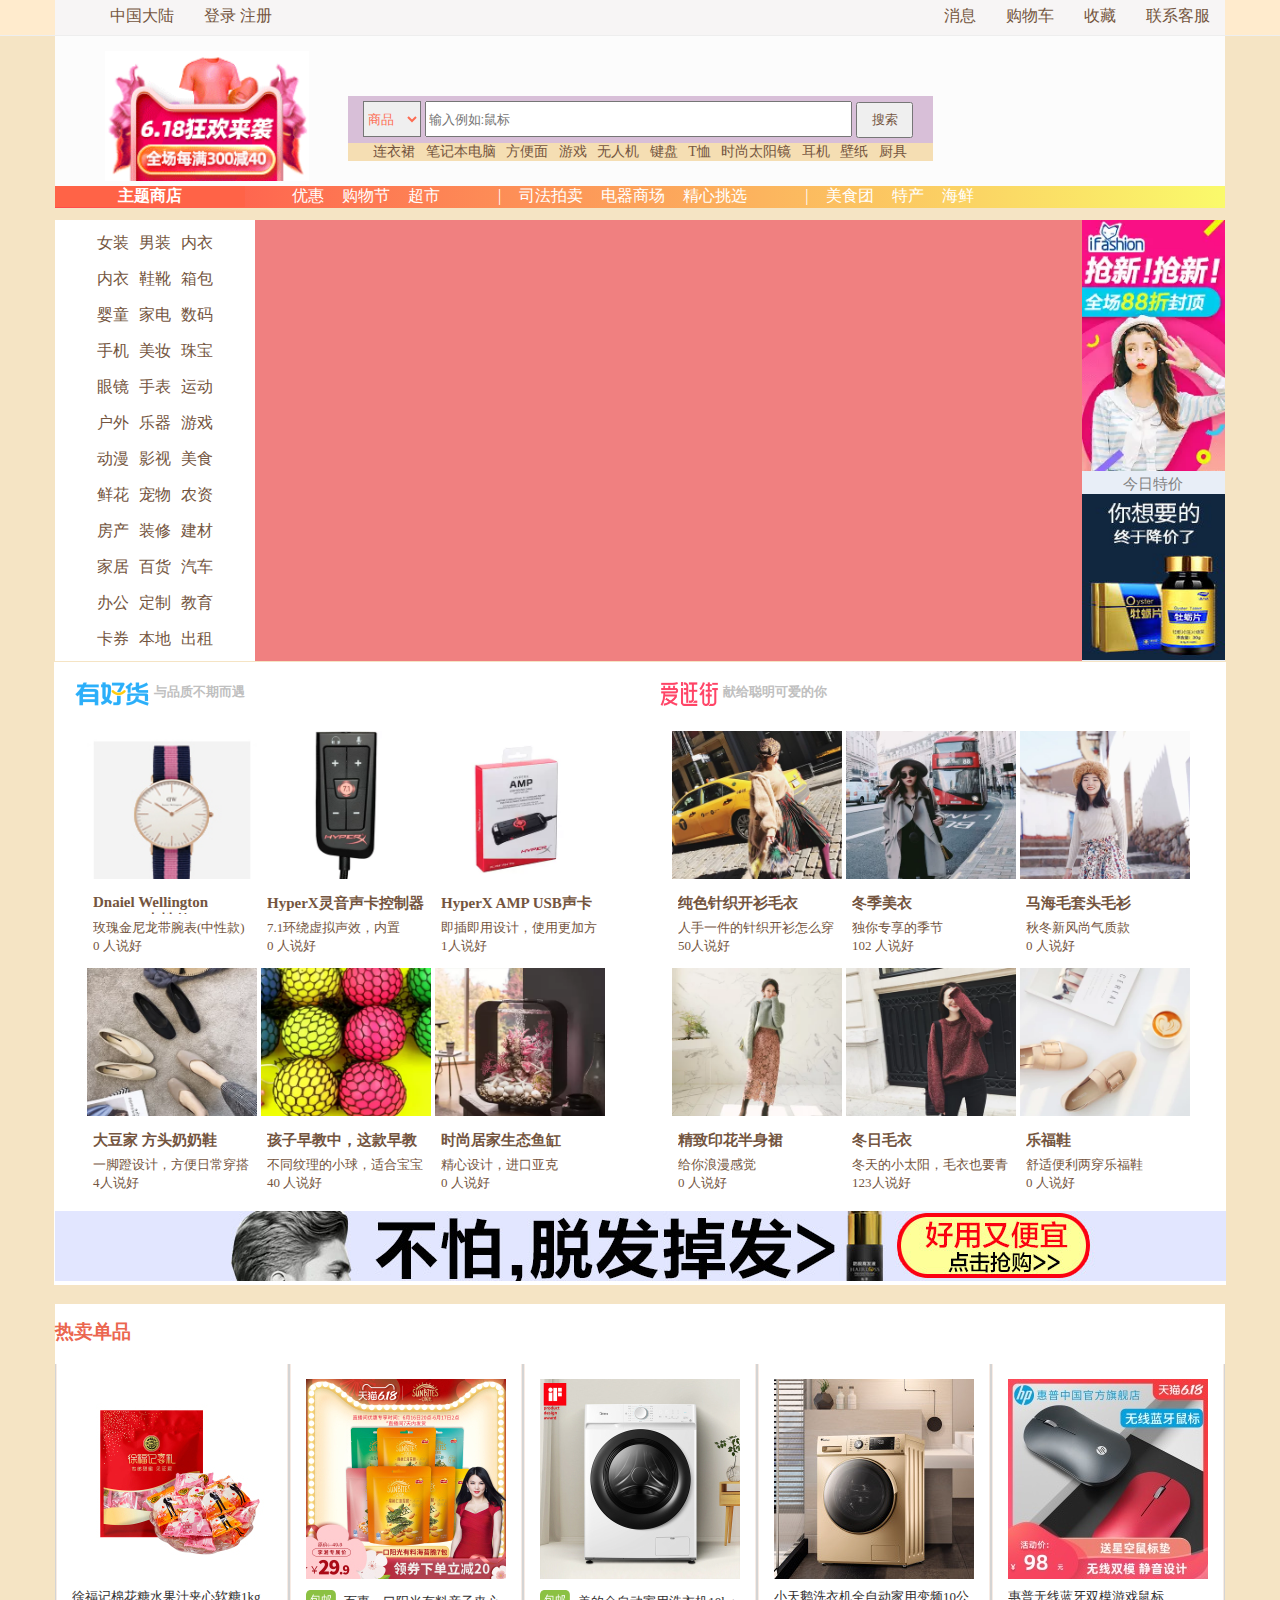
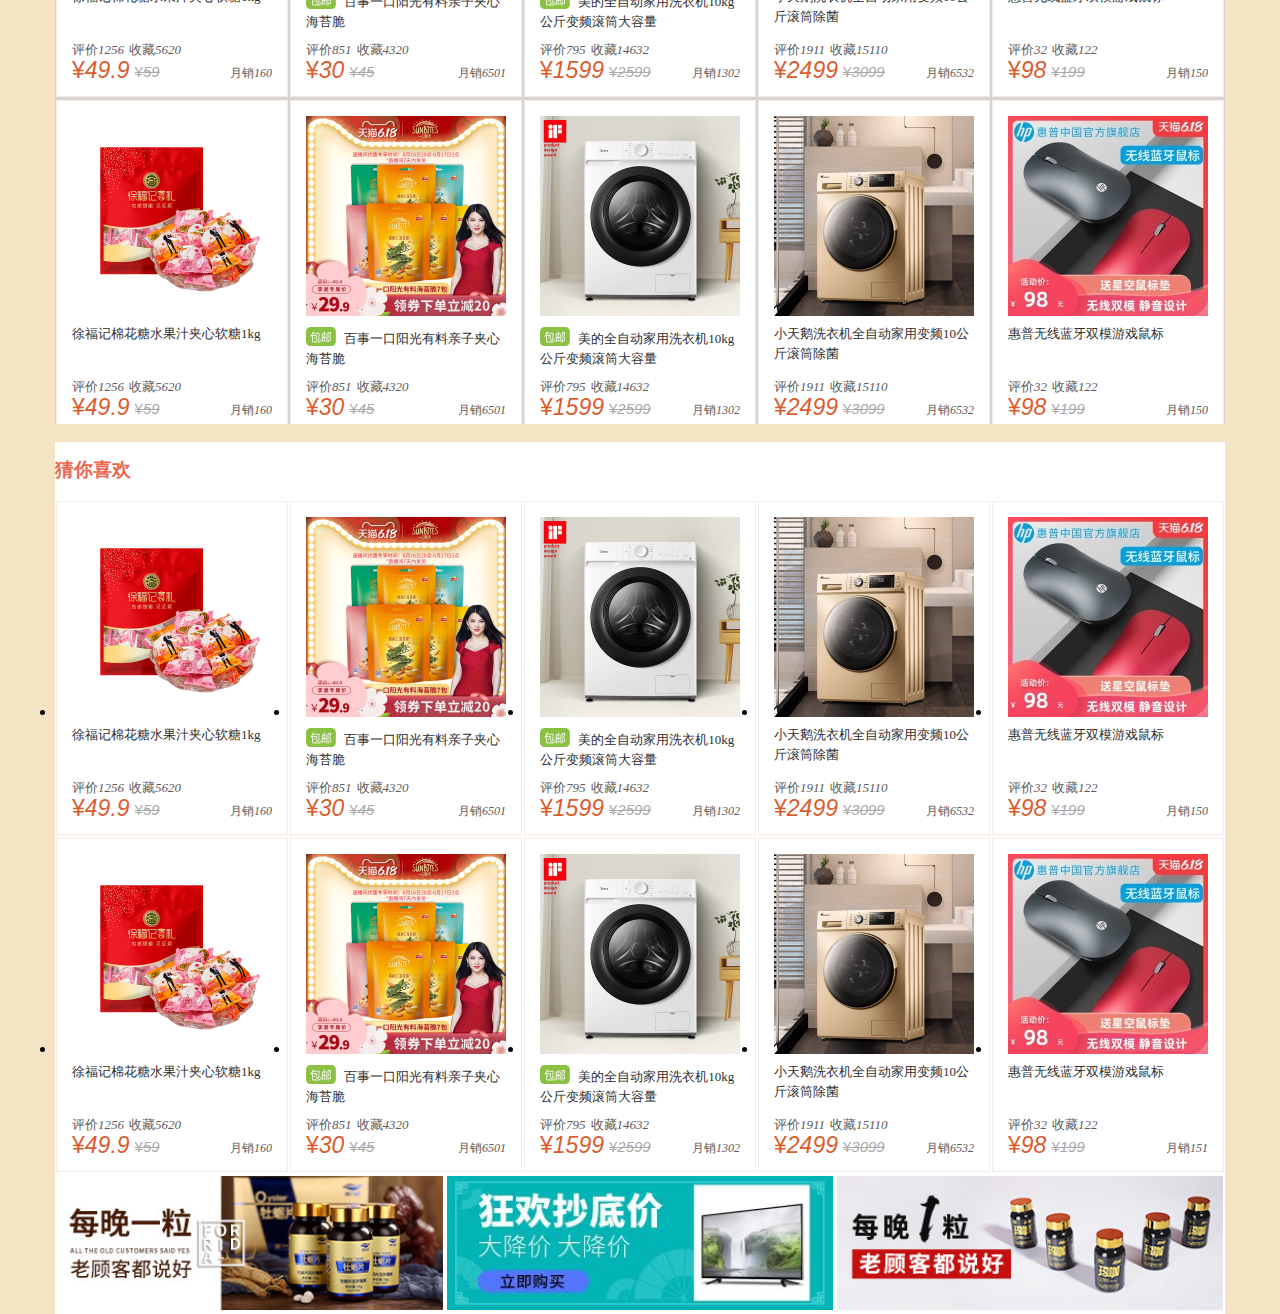
<file: html/index.html>
<!DOCTYPE html>
<html lang="en">
<head>
    <meta charset="UTF-8">
    <meta name="viewport" content="width=device-width, initial-scale=1.0">
    <title>主页</title>

    <link rel="stylesheet" href="../css/index.css">
</head>
<body class="body">
<!--顶部菜单栏-->
    <div class="cover">
        <div class="top">
            <div class="top_nav">
                <ul class="nav_l">
                    <li class="nav_menu">
                        <div class="nav_menu_hd">
                            <a href="#"><span class="nav_region">中国大陆</span></a>
                        </div>
                    </li>
                    <li class="nav_menu">
                        <div class="nav_menu_hd">
                            <a href="../html/login.html"><span class="nav_sign">登录</span></a>
                            <a href="../html/register.html"><span class="nav_register">注册</span></a>
                        </div>
                    </li>

                </ul>

                <ul class="nav_r">
                    <li class="nav_menu">
                        <div class="nav_menu_hd">
                            <a href="../html/news.html"><span class="nav_cart">消息</span></a>
                        </div>
                    </li>
                    <li class="nav_menu">
                        <div class="nav_menu_hd">
                            <a href="#"><span class="nav_cart">购物车</span></a>
                        </div>
                    </li>
                    <li class="nav_menu">
                        <div class="nav_menu_hd">
                            <a href="#"><span class="nav_favorites">收藏</span></a>
                        </div>
                    </li>
                    <li class="nav_menu">
                        <div class="nav_menu_hd">
                            <a href="../html/service.html"><span class="nav_service">联系客服</span></a>
                        </div>
                    </li>
                </ul>

            </div>
        </div>
    </div>
<!--头部搜索-->
<div class="head">
    <div class="head_top">
            <div class="head_logo">
                    <img class="head_img" src="../img/index/test.gif" style="height: 100%;">
            </div>
            <div class="head_search">
                <div class="search">
                    <select class="select">
                        <option value="item">商品</option>
                        <option value="shop">商铺</option>
                    </select>
                    <input id="search" type="search" placeholder="输入例如:鼠标">
                    <button class="button"><a href="../html/search.html">搜索</a></button> 
                </div>
                    <div class="search_rec"> 
                        <a href="#">连衣裙</a>
                        <a href="#">笔记本电脑</a>
                        <a href="#">方便面</a>
                        <a href="#">游戏</a>
                        <a href="#">无人机</a>
                        <a href="#">键盘</a>
                        <a href="#">T恤</a>
                        <a href="#">时尚太阳镜</a>
                        <a href="#">耳机</a>
                        <a href="#">壁纸</a>
                        <a href="#">厨具</a>
                    </div>
            </div>
    </div>
</div>
<!--主题栏-->
<div class="layer">
    <div class="theme">
        <h2 class="theme_shop">主题商店</h2>
        <ul class="nav_hd">
            <li class="nav_s"><a href="#">优惠</a></li>
            <li class="nav_s"><a href="#">购物节</a></li>
            <li class="nav_s"><a href="#">超市</a></li>
        </ul>
        <ul class="nav_hd">
            <li class="nav_s">|</li>
            <li class="nav_s"><a href="#">司法拍卖</a></li>
            <li class="nav_s"><a href="#">电器商场</a></li>
            <li class="nav_s"><a href="#">精心挑选</a></li>
        </ul>
        <ul class="nav_hd">
            <li class="nav_s">|</li>
            <li class="nav_s"><a href="#">美食团</a></li>
            <li class="nav_s"><a href="#">特产</a></li>
            <li class="nav_s"><a href="#">海鲜</a></li>
        </ul>
    </div>
</div>

<!--特卖展示-->
<div class="layer">
    <div class="index_sale">
        <div class="sort">
                <ul class="sort_service">
                    <li class="sort_s">
                        <a href="#">女装</a>
                        <a href="#">男装</a>
                        <a href="#">内衣</a>
                    </li>
                    <li class="sort_s">
                        <a href="#">内衣</a>
                        <a href="#">鞋靴</a>
                        <a href="#">箱包</a>
                    </li>
                    <li class="sort_s">
                        <a href="#">婴童</a>
                        <a href="#">家电</a>
                        <a href="#">数码</a>
                    </li>
                    <li class="sort_s">
                        <a href="#">手机</a>
                        <a href="#">美妆</a>
                        <a href="#">珠宝</a>
                    </li>
                    <li class="sort_s">
                        <a href="#">眼镜</a>
                        <a href="#">手表</a>
                        <a href="#">运动</a>
                    </li>
                    <li class="sort_s">
                        <a href="#">户外</a>
                        <a href="#">乐器</a>
                        <a href="#">游戏</a>
                    </li>
                    <li class="sort_s">
                        <a href="#">动漫</a>
                        <a href="#">影视</a>
                        <a href="#">美食</a>
                    </li>
                    <li class="sort_s">
                        <a href="#">鲜花</a>
                        <a href="#">宠物</a>
                        <a href="#">农资</a>
                    </li>
                    <li class="sort_s">
                        <a href="#">房产</a>
                        <a href="#">装修</a>
                        <a href="#">建材</a>
                    </li>
                    <li class="sort_s">
                        <a href="#">家居</a>
                        <a href="#">百货</a>
                        <a href="#">汽车</a>
                    </li>
                    <li class="sort_s">
                        <a href="#">办公</a>
                        <a href="#">定制</a>
                        <a href="#">教育</a>
                    </li>
                    <li class="sort_s">
                        <a href="#">卡券</a>
                        <a href="#">本地</a>
                        <a href="#">出租</a>
                    </li>
                </ul>
                    
                    




           
        </div>
        <div class="ad">
            <div class="index_ad1">
                <a href="#"><img class="index_ad_1" src="../img/index/ad/ad1.png"> </a>
            </div>
            <div class="index_ad2">
                <div><p id="off">今日特价</p></div>
                <a href="#"><img class="index_ad_2" src="../img/index/ad/ad2.jpg"></a>
            </div>
        </div>
    </div>
</div>

<!--推荐-->
<div class="layer">
    <div class="discover">
            <div class="goods_inner">
                <h3 class="discover_title">   
                    <img title="有好货" src="../img/index/youhaohuo.png" class="logo" >
                    <p>
                        <span class="subtitle">与品质不期而遇</span>
                    </p>
                </h3>
                <ul class="goods_list">
                    <a href="../html/item1.html" class="goods">
                        <div class="good_img">
                            <img src="../img/index/goods/good.jpg" class="good_all">
                        </div>
                        <div class="info">
                            <h4 class="filter">Dnaiel Wellington Belfast (中性款)</h4>
                            <p class="intro">玫瑰金尼龙带腕表(中性款)</p>
                            <p class="extra">0 人说好</p>
                        </div>
                    </a>
                    <a href="#" class="goods">
                        <div class="good_img">
                            <img src="../img/index/goods/good2.jpg" class="good_all">
                        </div>
                        <div class="info">
                            <h4 class="filter">HyperX灵音声卡控制器</h4>
                            <p class="intro">7.1环绕虚拟声效，内置</p>
                            <p class="extra">0 人说好</p>
                        </div>
                    </a>
                    <a href="#" class="goods">
                        <div class="good_img">
                            <img src="../img/index/goods/good3.jpg" class="good_all">
                        </div>
                        <div class="info">
                            <h4 class="filter">HyperX AMP USB声卡</h4>
                            <p class="intro">即插即用设计，使用更加方</p>
                            <p class="extra">1人说好</p>
                        </div>
                    </a>
                    <a href="#" class="goods">
                        <div class="good_img">
                            <img src="../img/index/goods/good4.jpg" class="good_all">
                        </div>
                        <div class="info">
                            <h4 class="filter">大豆家 方头奶奶鞋</h4>
                            <p class="intro">一脚蹬设计，方便日常穿搭</p>
                            <p class="extra">4人说好</p>
                        </div>
                    </a>
                    <a href="#" class="goods">
                        <div class="good_img">
                            <img src="../img/index/goods/good5.jpg" class="good_all">
                        </div>
                        <div class="info">
                            <h4 class="filter">孩子早教中，这款早教玩具</h4>
                            <p class="intro">不同纹理的小球，适合宝宝</p>
                            <p class="extra">40 人说好</p>
                        </div>
                    </a>
                    <a href="#" class="goods">
                        <div class="good_img">
                            <img src="../img/index/goods/good6.jpg" class="good_all">
                        </div>
                        <div class="info">
                            <h4 class="filter">时尚居家生态鱼缸</h4>
                            <p class="intro">精心设计，进口亚克</p>
                            <p class="extra">0 人说好</p>
                        </div>
                    </a>
                </ul>
            </div>
            <div class="goods_inner">
                <h3 class="discover_title">   
                    <img title="爱逛街" src="../img/index/aiguangjie.png" class="logo" >
                    <p>
                        <span class="subtitle">献给聪明可爱的你</span>
                    </p>
                </h3>
                <ul class="goods_list">
                    <a href="#" class="goods">
                        <div class="good_img">
                            <img src="../img/index/goods/good7.png" class="good_all">
                        </div>
                        <div class="info">
                            <h4 class="filter">纯色针织开衫毛衣</h4>
                            <p class="intro">人手一件的针织开衫怎么穿更好看</p>
                            <p class="extra">50人说好</p>
                        </div>
                    </a>
                    <a href="#" class="goods">
                        <div class="good_img">
                            <img src="../img/index/goods/good8.png" class="good_all">
                        </div>
                        <div class="info">
                            <h4 class="filter">冬季美衣</h4>
                            <p class="intro">独你专享的季节</p>
                            <p class="extra">102 人说好</p>
                        </div>
                    </a>
                    <a href="#" class="goods">
                        <div class="good_img">
                            <img src="../img/index/goods/good9.png" class="good_all">
                        </div>
                        <div class="info">
                            <h4 class="filter">马海毛套头毛衫</h4>
                            <p class="intro">秋冬新风尚气质款</p>
                            <p class="extra">0 人说好</p>
                        </div>
                    </a>
                    <a href="#" class="goods">
                        <div class="good_img">
                            <img src="../img/index/goods/good10.png" class="good_all">
                        </div>
                        <div class="info">
                            <h4 class="filter">精致印花半身裙</h4>
                            <p class="intro">给你浪漫感觉</p>
                            <p class="extra">0 人说好</p>
                        </div>
                    </a>
                    <a href="#" class="goods">
                        <div class="good_img">
                            <img src="../img/index/goods/good11.png" class="good_all">
                        </div>
                        <div class="info">
                            <h4 class="filter">冬日毛衣</h4>
                            <p class="intro">冬天的小太阳，毛衣也要青春洋溢</p>
                            <p class="extra">123人说好</p>
                        </div>
                    </a>
                    <a href="#" class="goods">
                        <div class="good_img">
                            <img src="../img/index/goods/good12.png" class="good_all">
                        </div>
                        <div class="info">
                            <h4 class="filter">乐福鞋</h4>
                            <p class="intro">舒适便利两穿乐福鞋</p>
                            <p class="extra">0 人说好</p>
                        </div>
                    </a>
                </ul>
            </div>
                <div style=" float: left;">
                    <a href="#"><img src="../img/index/TB1MDBzuUY1gK0jSZFMSuuWcVXa.jpg"></a>
                </div>
        </div>
</div>
<!--热卖-->
<div class="layer">
    <div class="hot_items">
        <h3 class="hot_items_title">热卖单品</h3>
        <ul class="hot_items_sale">
            <li class="item">
                <a  class="image" href="#">
                    <img src="../img/index/item/item2.jpg">
                </a>
                <a  class="line_1" href="#">
                    徐福记棉花糖水果汁夹心软糖1kg
                </a>
                <div class="line_2">
                    <a class="comment">评价<em>1256</em></a>
                    <a class="comment">收藏<em>5620</em></a>
                </div>
                <div class="line_3" >
                    <a class="promo"><span>¥</span><em>49.9</em></a>
                    <a class="price"><span>¥</span><em>59</em></a>
                    <a class="sell">月销<em>160</em></a>
                </div>
            </li>
            <li class="item">
                <a  class="image" href="#">
                    <img src="../img/index/item/item1.jpg">
                </a>
                <a  class="line_1" href="#">
                    <img src="../img/index/postfree.png" class="postfree">
                    百事一口阳光有料亲子夹心海苔脆
                </a>
                <div class="line_2">
                    <a class="comment">评价<em>851</em></a>
                    <a class="comment">收藏<em>4320</em></a>
                </div>
                <div class="line_3" >
                    <a class="promo"><span>¥</span><em>30</em></a>
                    <a class="price"><span>¥</span><em>45</em></a>
                    <a class="sell">月销<em>6501</em></a>
                </div>
            </li>
            <li class="item">
                <a  class="image" href="#">
                    <img src="../img/index/item/item3.jpg">
                </a>
                <a  class="line_1" href="#">
                    <img src="../img/index/postfree.png" class="postfree">
                    美的全自动家用洗衣机10kg公斤变频滚筒大容量
                </a>
                <div class="line_2">
                    <a class="comment">评价<em>795</em></a>
                    <a class="comment">收藏<em>14632</em></a>
                </div>
                <div class="line_3" >
                    <a class="promo"><span>¥</span><em>1599</em></a>
                    <a class="price"><span>¥</span><em>2599</em></a>
                    <a class="sell">月销<em>1302</em></a>
                </div>
            </li>
            <li class="item">
                <a  class="image" href="#">
                    <img src="../img/index/item/item4.jpg">
                </a>
                <a  class="line_1" href="#">
                    小天鹅洗衣机全自动家用变频10公斤滚筒除菌
                </a>
                <div class="line_2">
                    <a class="comment">评价<em>1911</em></a>
                    <a class="comment">收藏<em>15110</em></a>
                </div>
                <div class="line_3" >
                    <a class="promo"><span>¥</span><em>2499</em></a>
                    <a class="price"><span>¥</span><em>3099</em></a>
                    <a class="sell">月销<em>6532</em></a>
                </div>
            </li>
            <li class="item">
                <a  class="image" href="#">
                    <img src="../img/index/item/item5.jpg">
                </a>
                <a title="item1" class="line_1" href="#">
                    惠普无线蓝牙双模游戏鼠标
                </a>
                <div class="line_2">
                    <a class="comment">评价<em>32</em></a>
                    <a class="comment">收藏<em>122</em></a>
                </div>
                <div class="line_3" >
                    <a class="promo"><span>¥</span><em>98</em></a>
                    <a class="price"><span>¥</span><em>199</em></a>
                    <a class="sell">月销<em>150</em></a>
                </div>
            </li>
            <li class="item">
                <a  class="image" href="#">
                    <img src="../img/index/item/item2.jpg">
                </a>
                <a  class="line_1" href="#">
                    徐福记棉花糖水果汁夹心软糖1kg
                </a>
                <div class="line_2">
                    <a class="comment">评价<em>1256</em></a>
                    <a class="comment">收藏<em>5620</em></a>
                </div>
                <div class="line_3" >
                    <a class="promo"><span>¥</span><em>49.9</em></a>
                    <a class="price"><span>¥</span><em>59</em></a>
                    <a class="sell">月销<em>160</em></a>
                </div>
            </li>
            <li class="item">
                <a  class="image" href="#">
                    <img src="../img/index/item/item1.jpg">
                </a>
                <a  class="line_1" href="#">
                    <img src="../img/index/postfree.png" class="postfree">
                    百事一口阳光有料亲子夹心海苔脆
                </a>
                <div class="line_2">
                    <a class="comment">评价<em>851</em></a>
                    <a class="comment">收藏<em>4320</em></a>
                </div>
                <div class="line_3" >
                    <a class="promo"><span>¥</span><em>30</em></a>
                    <a class="price"><span>¥</span><em>45</em></a>
                    <a class="sell">月销<em>6501</em></a>
                </div>
            </li>
            <li class="item">
                <a  class="image" href="#">
                    <img src="../img/index/item/item3.jpg">
                </a>
                <a  class="line_1" href="#">
                    <img src="../img/index/postfree.png" class="postfree">
                    美的全自动家用洗衣机10kg公斤变频滚筒大容量
                </a>
                <div class="line_2">
                    <a class="comment">评价<em>795</em></a>
                    <a class="comment">收藏<em>14632</em></a>
                </div>
                <div class="line_3" >
                    <a class="promo"><span>¥</span><em>1599</em></a>
                    <a class="price"><span>¥</span><em>2599</em></a>
                    <a class="sell">月销<em>1302</em></a>
                </div>
            </li>
            <li class="item">
                <a  class="image" href="#">
                    <img src="../img/index/item/item4.jpg">
                </a>
                <a  class="line_1" href="#">
                    小天鹅洗衣机全自动家用变频10公斤滚筒除菌
                </a>
                <div class="line_2">
                    <a class="comment">评价<em>1911</em></a>
                    <a class="comment">收藏<em>15110</em></a>
                </div>
                <div class="line_3" >
                    <a class="promo"><span>¥</span><em>2499</em></a>
                    <a class="price"><span>¥</span><em>3099</em></a>
                    <a class="sell">月销<em>6532</em></a>
                </div>
            </li>
            <li class="item">
                <a  class="image" href="#">
                    <img src="../img/index/item/item5.jpg">
                </a>
                <a title="item1" class="line_1" href="#">
                    惠普无线蓝牙双模游戏鼠标
                </a>
                <div class="line_2">
                    <a class="comment">评价<em>32</em></a>
                    <a class="comment">收藏<em>122</em></a>
                </div>
                <div class="line_3" >
                    <a class="promo"><span>¥</span><em>98</em></a>
                    <a class="price"><span>¥</span><em>199</em></a>
                    <a class="sell">月销<em>150</em></a>
                </div>
            </li>
        </ul>
    </div>

    <div class="hot_items">
        <h3 class="hot_items_title">猜你喜欢</h3>
        <li class="item">
            <a  class="image" href="#">
                <img src="../img/index/item/item2.jpg">
            </a>
            <a  class="line_1" href="#">
                徐福记棉花糖水果汁夹心软糖1kg
            </a>
            <div class="line_2">
                <a class="comment">评价<em>1256</em></a>
                <a class="comment">收藏<em>5620</em></a>
            </div>
            <div class="line_3" >
                <a class="promo"><span>¥</span><em>49.9</em></a>
                <a class="price"><span>¥</span><em>59</em></a>
                <a class="sell">月销<em>160</em></a>
            </div>
        </li>
        <li class="item">
            <a  class="image" href="#">
                <img src="../img/index/item/item1.jpg">
            </a>
            <a  class="line_1" href="#">
                <img src="../img/index/postfree.png" class="postfree">
                百事一口阳光有料亲子夹心海苔脆
            </a>
            <div class="line_2">
                <a class="comment">评价<em>851</em></a>
                <a class="comment">收藏<em>4320</em></a>
            </div>
            <div class="line_3" >
                <a class="promo"><span>¥</span><em>30</em></a>
                <a class="price"><span>¥</span><em>45</em></a>
                <a class="sell">月销<em>6501</em></a>
            </div>
        </li>
        <li class="item">
            <a  class="image" href="#">
                <img src="../img/index/item/item3.jpg">
            </a>
            <a  class="line_1" href="#">
                <img src="../img/index/postfree.png" class="postfree">
                美的全自动家用洗衣机10kg公斤变频滚筒大容量
            </a>
            <div class="line_2">
                <a class="comment">评价<em>795</em></a>
                <a class="comment">收藏<em>14632</em></a>
            </div>
            <div class="line_3" >
                <a class="promo"><span>¥</span><em>1599</em></a>
                <a class="price"><span>¥</span><em>2599</em></a>
                <a class="sell">月销<em>1302</em></a>
            </div>
        </li>
        <li class="item">
            <a  class="image" href="#">
                <img src="../img/index/item/item4.jpg">
            </a>
            <a  class="line_1" href="#">
                小天鹅洗衣机全自动家用变频10公斤滚筒除菌
            </a>
            <div class="line_2">
                <a class="comment">评价<em>1911</em></a>
                <a class="comment">收藏<em>15110</em></a>
            </div>
            <div class="line_3" >
                <a class="promo"><span>¥</span><em>2499</em></a>
                <a class="price"><span>¥</span><em>3099</em></a>
                <a class="sell">月销<em>6532</em></a>
            </div>
        </li>
        <li class="item">
            <a  class="image" href="#">
                <img src="../img/index/item/item5.jpg">
            </a>
            <a title="item1" class="line_1" href="#">
                惠普无线蓝牙双模游戏鼠标
            </a>
            <div class="line_2">
                <a class="comment">评价<em>32</em></a>
                <a class="comment">收藏<em>122</em></a>
            </div>
            <div class="line_3" >
                <a class="promo"><span>¥</span><em>98</em></a>
                <a class="price"><span>¥</span><em>199</em></a>
                <a class="sell">月销<em>150</em></a>
            </div>
        </li>
        <li class="item">
            <a  class="image" href="#">
                <img src="../img/index/item/item2.jpg">
            </a>
            <a  class="line_1" href="#">
                徐福记棉花糖水果汁夹心软糖1kg
            </a>
            <div class="line_2">
                <a class="comment">评价<em>1256</em></a>
                <a class="comment">收藏<em>5620</em></a>
            </div>
            <div class="line_3" >
                <a class="promo"><span>¥</span><em>49.9</em></a>
                <a class="price"><span>¥</span><em>59</em></a>
                <a class="sell">月销<em>160</em></a>
            </div>
        </li>
        <li class="item">
            <a  class="image" href="#">
                <img src="../img/index/item/item1.jpg">
            </a>
            <a  class="line_1" href="#">
                <img src="../img/index/postfree.png" class="postfree">
                百事一口阳光有料亲子夹心海苔脆
            </a>
            <div class="line_2">
                <a class="comment">评价<em>851</em></a>
                <a class="comment">收藏<em>4320</em></a>
            </div>
            <div class="line_3" >
                <a class="promo"><span>¥</span><em>30</em></a>
                <a class="price"><span>¥</span><em>45</em></a>
                <a class="sell">月销<em>6501</em></a>
            </div>
        </li>
        <li class="item">
            <a  class="image" href="#">
                <img src="../img/index/item/item3.jpg">
            </a>
            <a  class="line_1" href="#">
                <img src="../img/index/postfree.png" class="postfree">
                美的全自动家用洗衣机10kg公斤变频滚筒大容量
            </a>
            <div class="line_2">
                <a class="comment">评价<em>795</em></a>
                <a class="comment">收藏<em>14632</em></a>
            </div>
            <div class="line_3" >
                <a class="promo"><span>¥</span><em>1599</em></a>
                <a class="price"><span>¥</span><em>2599</em></a>
                <a class="sell">月销<em>1302</em></a>
            </div>
        </li>
        <li class="item">
            <a  class="image" href="#">
                <img src="../img/index/item/item4.jpg">
            </a>
            <a  class="line_1" href="#">
                小天鹅洗衣机全自动家用变频10公斤滚筒除菌
            </a>
            <div class="line_2">
                <a class="comment">评价<em>1911</em></a>
                <a class="comment">收藏<em>15110</em></a>
            </div>
            <div class="line_3" >
                <a class="promo"><span>¥</span><em>2499</em></a>
                <a class="price"><span>¥</span><em>3099</em></a>
                <a class="sell">月销<em>6532</em></a>
            </div>
        </li>
        <li class="item">
            <a  class="image" href="#">
                <img src="../img/index/item/item5.jpg">
            </a>
            <a title="item1" class="line_1" href="#">
                惠普无线蓝牙双模游戏鼠标
            </a>
            <div class="line_2">
                <a class="comment">评价<em>32</em></a>
                <a class="comment">收藏<em>122</em></a>
            </div>
            <div class="line_3" >
                <a class="promo"><span>¥</span><em>98</em></a>
                <a class="price"><span>¥</span><em>199</em></a>
                <a class="sell">月销<em>151</em></a>
            </div>
        </li>
    </ul>

        <div class="ad2">
            <a href="#"><img src="../img/index/TB1j_z6AbY1gK0jSZTESutDQVXa.jpg" class="ad_img"></a>
            <a href="#"><img src="../img/index/TB1JjIuJmf2gK0jSZFPXXXsopXa.jpg" class="ad_img"></a>
            <a href="#"><img src="../img/index/TB1LtW8G1H2gK0jSZFESuwqMpXa.jpg" class="ad_img"></a>
        </div>
    </div>


</div>

</body>
</html>
</file>
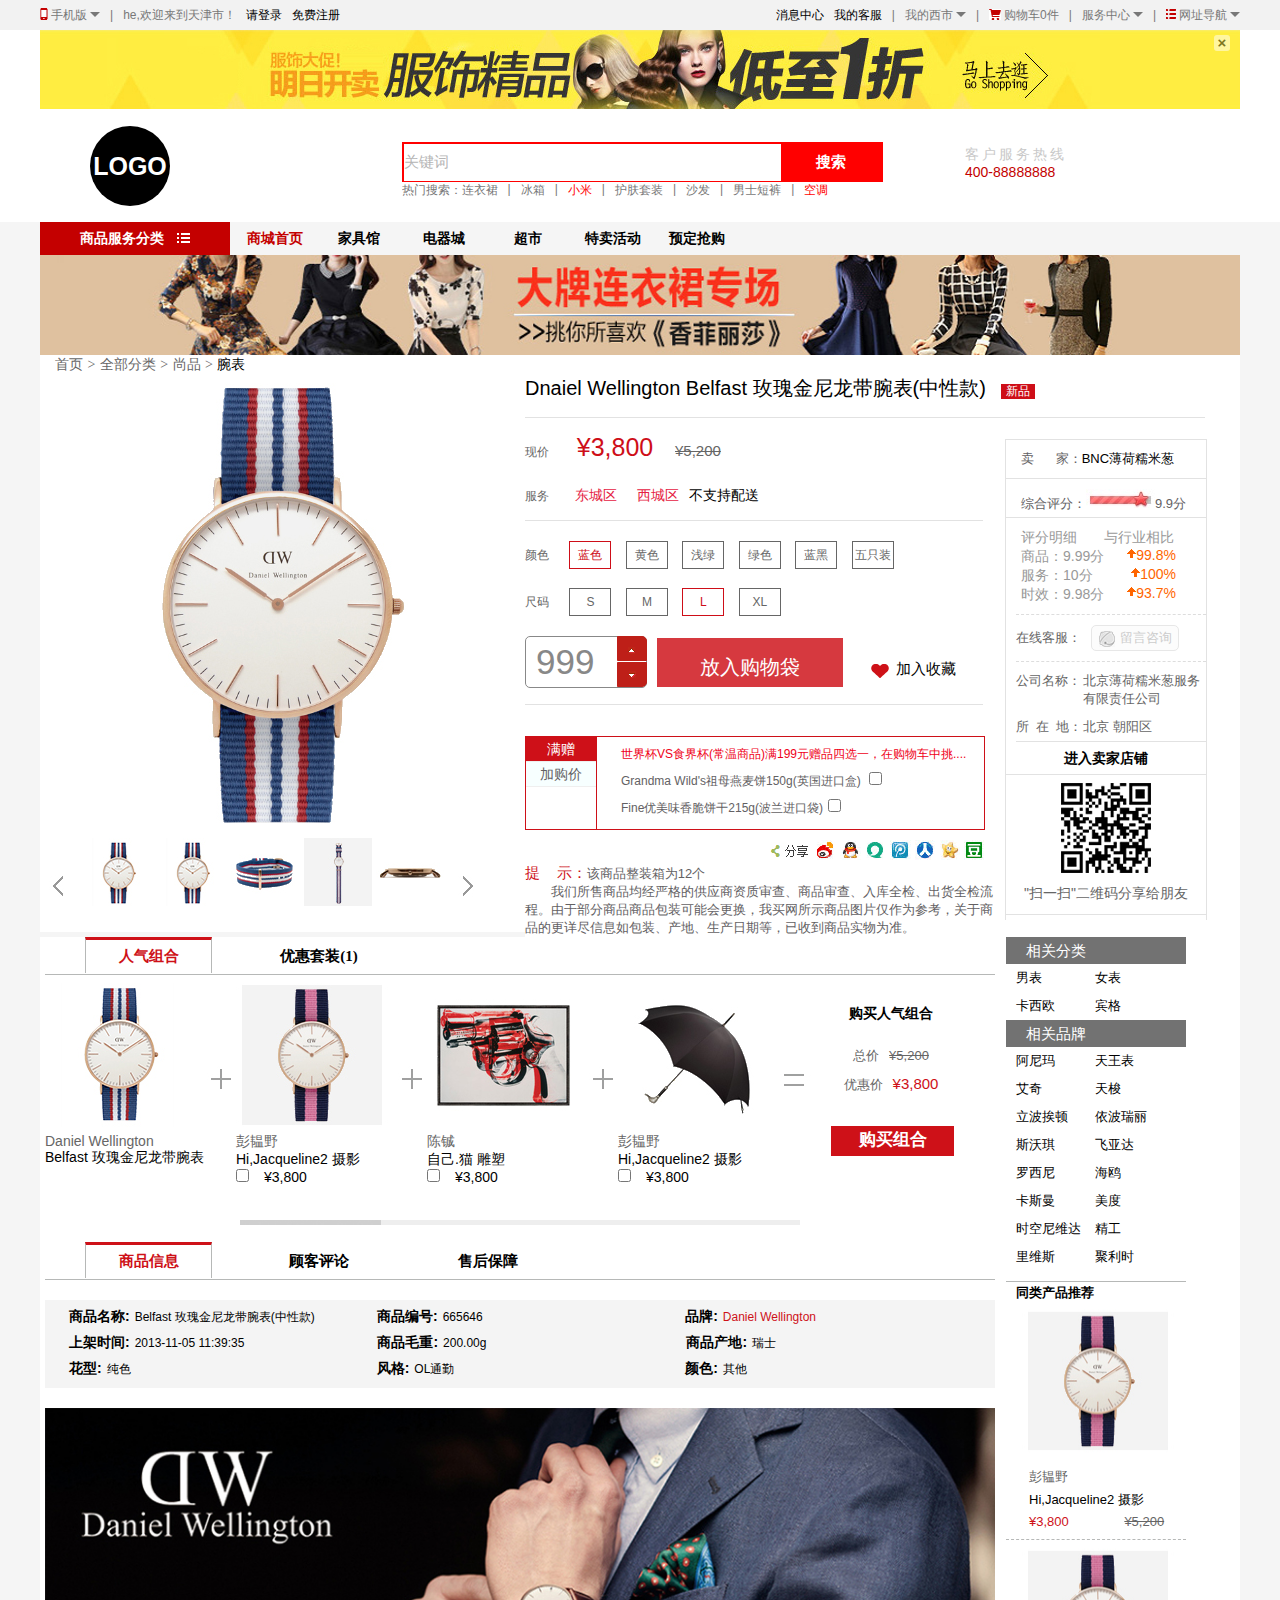
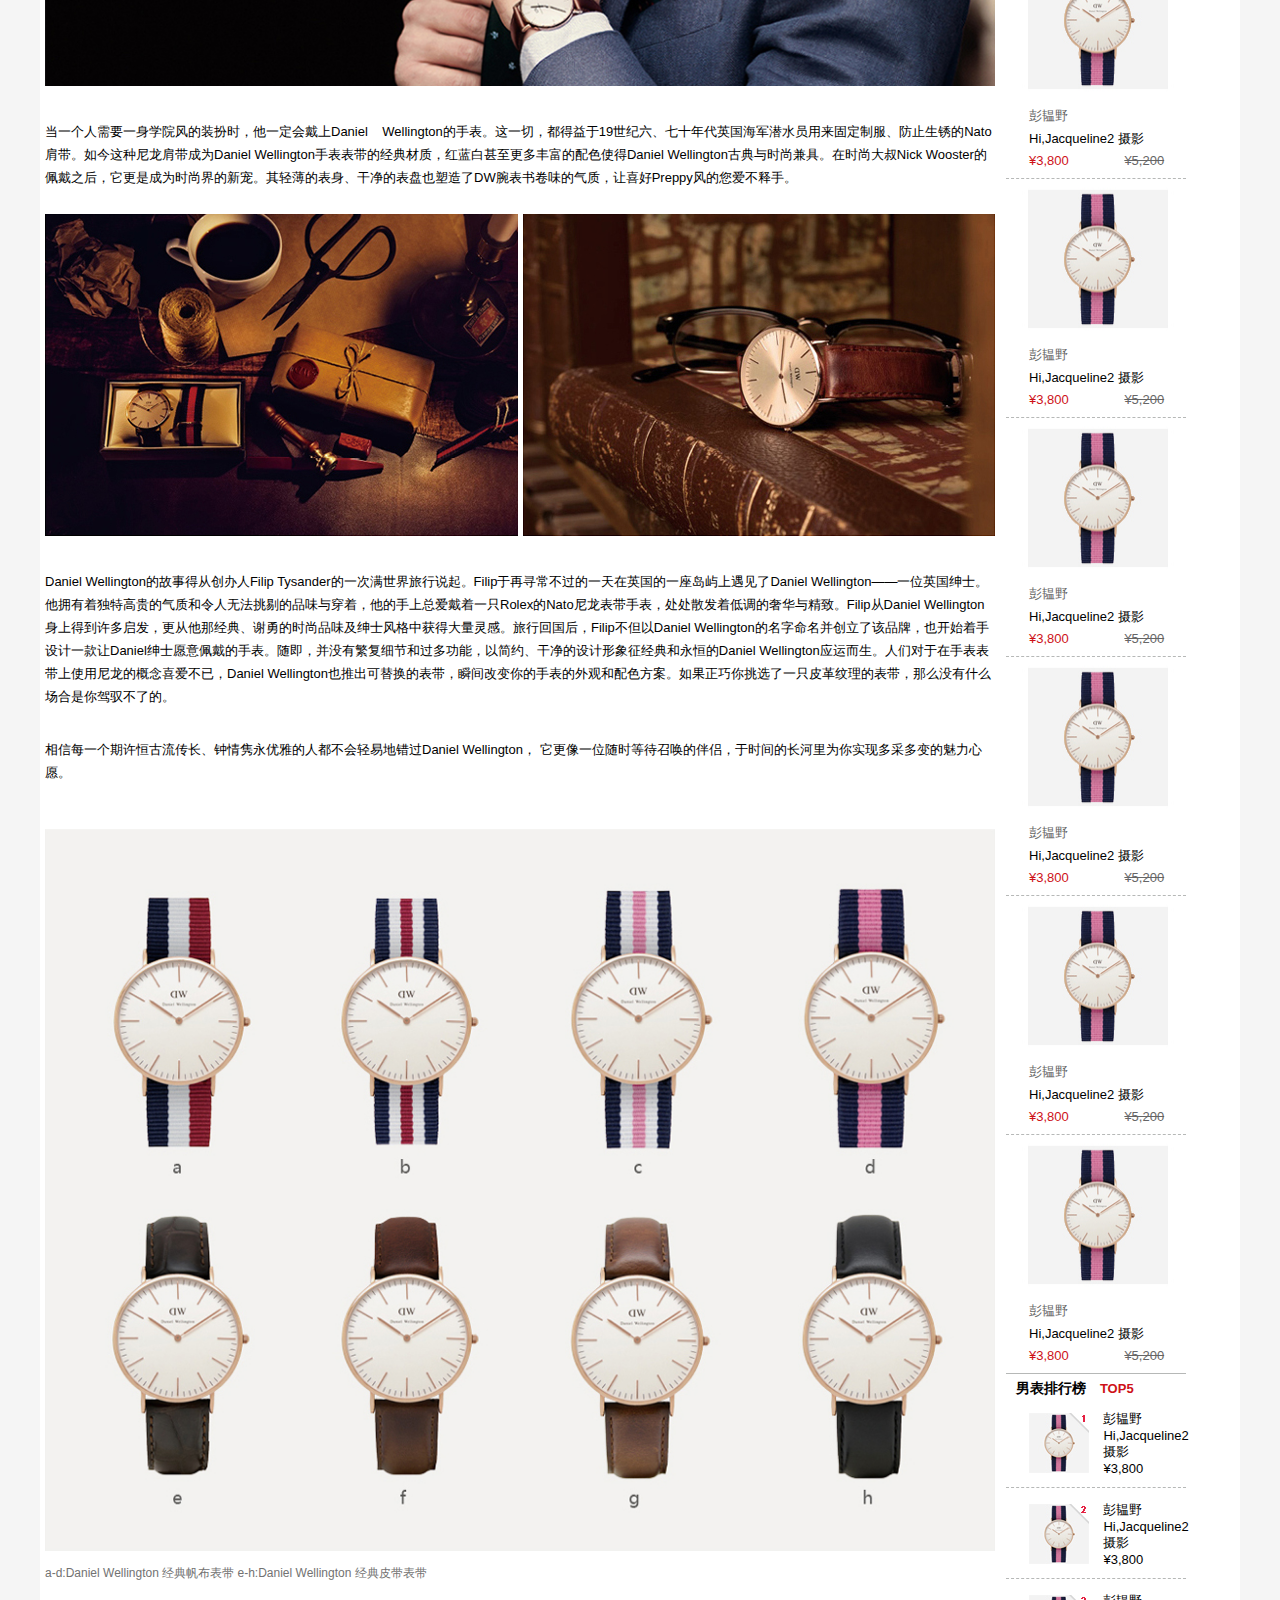
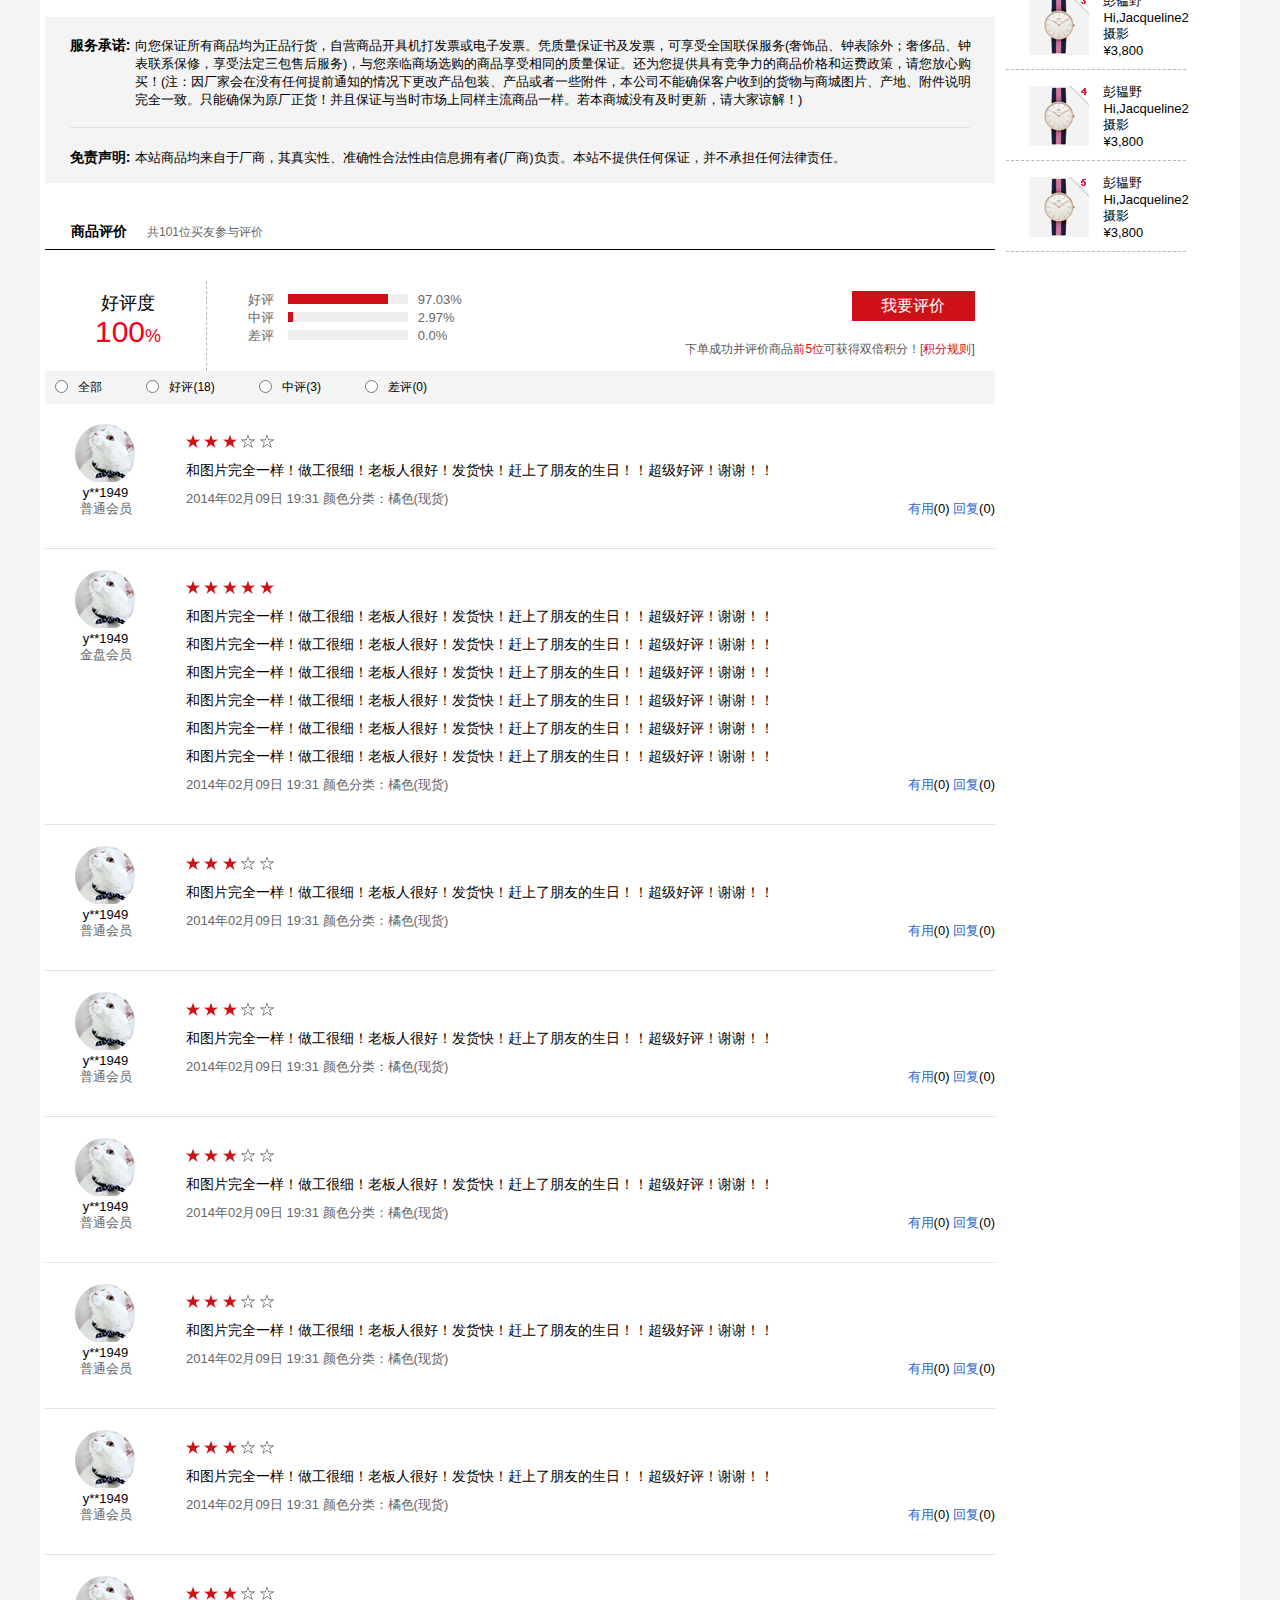
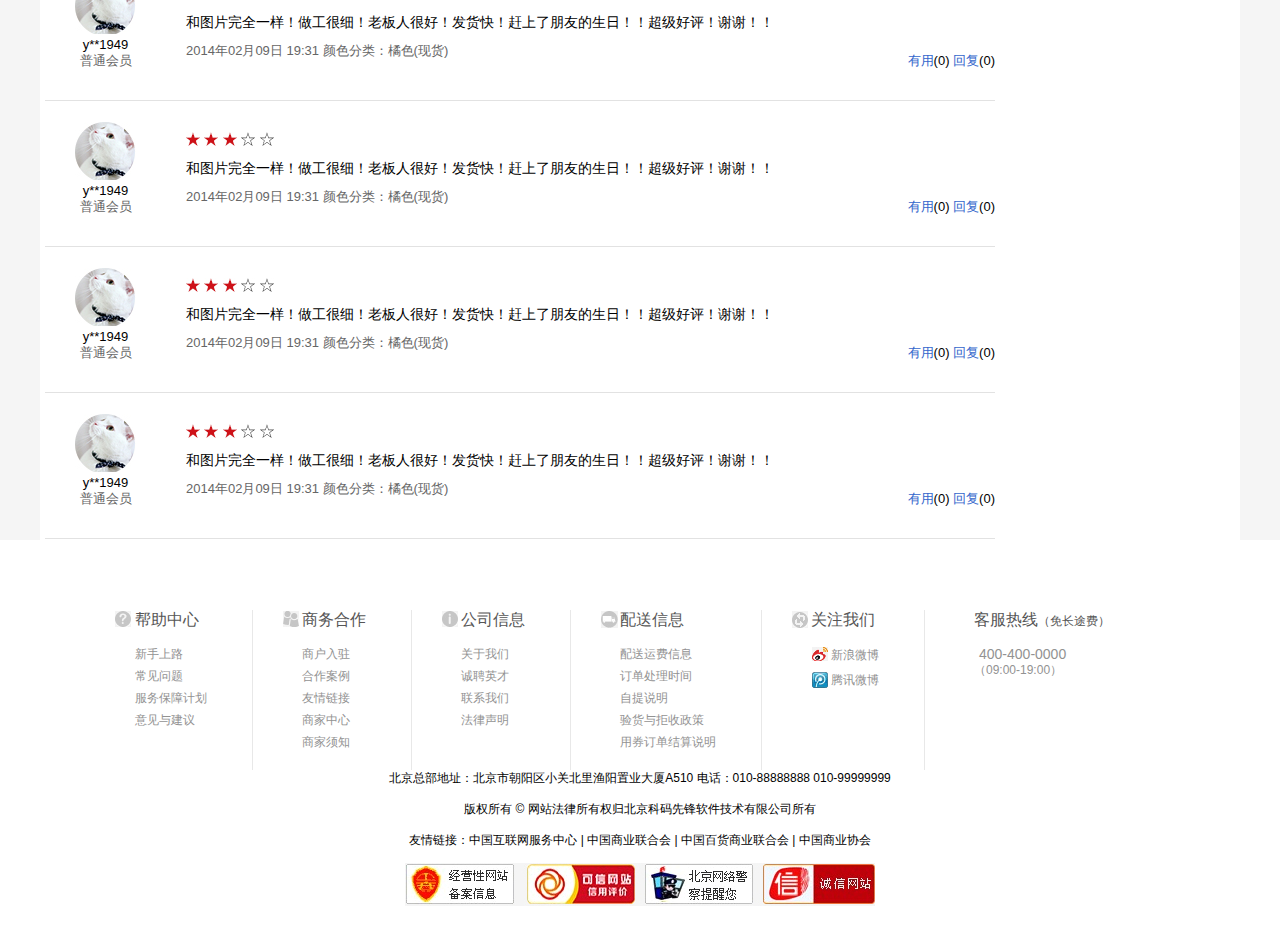
<file: html/item1.html>
<!DOCTYPE html>
<html lang="en">
<head>
    <meta charset="UTF-8">
    <meta name="viewport" content="width=device-width, initial-scale=1.0">
    <title>商品详情（李文卓）</title>
    <link rel="stylesheet" href="../css/lyh-css.css">
	<link rel="stylesheet" href="../css/win.css">
</head>
<body>
    <div class="xst-logo">
        <div class="z">
        <ul class="xst-top-left">
            <li><img src="../images/phone.jpg" height="12" width="8" alt="手机">手机版</li>
            <li class="t"><div class="triangle"></div></li>
            <li>|</li>
            <li>he,欢迎来到天津市！</li>
            <li><a href="login.html"target="_blank">请登录</a></li>
            <li><a href="register.html"target="_blank">免费注册</a></li>
        </ul>
        <ul class="xst-top-right">
            <li><a href="news.html" target="_blank">消息中心</a></li>
            <li><a href="service.html" target="_blank">我的客服</a></li>
            <li>|</li>
            <li>我的西市</li>
            <li class="t"><div class="triangle"></div></li>
            <li>|</li>
            <li><img src="../images/shopping.jpg" height="11" width="12" alt="购物车">购物车0件</li>
            <li>|</li>
            <li>服务中心</li>
            <li class="t"><div class="triangle"></div></li>
            <li>|</li>
            <li><img src="../images/list.jpg" height="10" width="10" alt="网址导航">网址导航</li>
            <li class="t"><div class="triangle"></li>
        </ul>
</div>
</div>
<div class="xst-ad">
    <div class="xst-shut">×</div>
</div>
<div class="xst-search">
    <div class="xst-search-l">LOGO</div>
    <div class="xst-search-s">
        <div class="xst-form-div">
            <form action="" id="xst-form" class="xst-form">
                <input type="text" value="关键词" class="xst-form-t" id="xst-form-t"><input type="button" value="搜索" class="xst-form-b" id="xst-form-b">
            </form>
        </div>
        <ul class="xst-hotsearch">
            <li>热门搜索：连衣裙</li>
            <li>|</li>
            <li>冰箱</li>
            <li>|</li>
            <li class="red">小米</li>
            <li>|</li>
            <li>护肤套装</li>
            <li>|</li>
            <li>沙发</li>
            <li>|</li>
            <li>男士短裤</li>
            <li>|</li>
            <li class="red">空调</li>
        </ul>
    </div>
    <div class="xst-search-t"><p class="t1">客户服务热线</p><p class="ft-red">400-88888888</p></div>
</div>
<div class="lyh-all">
    <div class="lyh-spxq-t">
        <div class="lyh-nav_head"class="clear">
        <div class="lyh-nav_head1">
        商品服务分类
            <img src="../images/list_03.jpg" alt="">
        </div>
        <div class="lyh-nav_head2" id="lyh-nav-head2">
            <span class="lyh-nav_head22"style="color: rgb(196,0,0)">商城首页</span>
            <span class="lyh-nav_head22">家具馆</span>
            <span class="lyh-nav_head22">电器城</span>
            <span class="lyh-nav_head22">超市</span>
            <span class="lyh-nav_head22">特卖活动</span>
            <span class="lyh-nav_head22">预定抢购</span>
        </div>
    </div>
        <img  class="lyh-spxq-t_img"src="../images/lyh-spxq-1.jpg" alt="">
        <div class="lyh-spxq-t2">
            <span style="margin-left:15px;">首页</span>
            <span>></span>
            <span>全部分类</span>
            <span>></span>
            <span>尚品</span>
            <span>></span>
            <span style="color:black;">腕表</span>
        </div>
        <div class="lyh-spxq-t3" class="clear">
            <div class="lyh-spxq-t3_L">
                <img src="../images/lyh-spxq-2.jpg" alt="">
                <div class="lyh-spxq-t3_L_b">
                    <span class="lyh-spxq-t3_L_b1"></span>
                    <img src="../images/lyh-spxq-3.jpg" alt="">
                    <img src="../images/lyh-spxq-3.jpg" alt="">
                    <img src="../images/lyh-spxq-4.jpg" alt="">
                    <img src="../images/lyh-spxq-5.jpg" alt="">
                    <img src="../images/lyh-spxq-6.jpg" alt="">
                    <span class="lyh-spxq-t3_L_b2"></span>
                </div>
            </div>
            <div class="lyh-spxq-t3_R">
                <div class="lyh-spxq-t3_R_1">
                    <span>Dnaiel Wellington Belfast 玫瑰金尼龙带腕表(中性款)</span>
                    <span class="lyh-spxq-t3_R_1_1">新品</span>
                </div>
                <div class="lyh-spxq-t3_R_2"></div>
                <div class="lyh-spxq-t3_R_3" class="clear">
                    <div class="lyh-spxq-t3_R_3_L">
                        <ul>
                            <li>
                                <p><span class="lyh-spxq-t3_R_3_L_M">现价</span><span class="lyh-spxq-t3_R_3_L_Y">¥3,800</span><span class="lyh-spxq-t3_R_3_L_t">¥5,200</span></p>
                                <p></p> 
                            </li>
                            <li>
                                <p><span class="lyh-spxq-t3_R_3_L_M">服务</span><span class="lyh-spxq-t3_R_3_L_Y1">东城区</span><span class="lyh-spxq-t3_R_3_L_Y1">西城区</span><span class="lyh-spxq-t3_R_3_L_t1">不支持配送</span></p>
                            </li>
                            <li class="lyh-spxq-t3_R_2_1"></li>
                            <li > 
                                <div>
                                    <span class="lyh-spxq-t3_R_3_L_M">颜色</span>
                                    <span class="lyh-spxq-t3_R_3_L_Y2" style="color: rgb(206,14,24); border:1px solid rgb(206,14,24);">蓝色</span>
                                    <span class="lyh-spxq-t3_R_3_L_Y2">黄色</span>
                                    <span class="lyh-spxq-t3_R_3_L_Y2">浅绿</span>
                                    <span class="lyh-spxq-t3_R_3_L_Y2">绿色</span>
                                    <span class="lyh-spxq-t3_R_3_L_Y2">蓝黑</span>
                                    <span class="lyh-spxq-t3_R_3_L_Y2">五只装</span>
                                </div>
                                <div>
                                    <span class="lyh-spxq-t3_R_3_L_M">尺码</span>
                                    <span class="lyh-spxq-t3_R_3_L_Y2">S</span>
                                    <span class="lyh-spxq-t3_R_3_L_Y2">M</span>
                                    <span class="lyh-spxq-t3_R_3_L_Y2" style="color: rgb(206,14,24); border:1px solid rgb(206,14,24)">L</span>
                                    <span class="lyh-spxq-t3_R_3_L_Y2">XL</span>
                                </div>
                                <div class="lyh-spxq-t3_R_3_L_z1"><input type="text" value="999" class="lyh-spxq-t3_R_3_L_z"><input type="button" class="lyh-spxq-t3_R_3_L_s"><input type="button"  class="lyh-spxq-t3_R_3_L_x"><span  class="lyh-spxq-t3_R_3_L_g">放入购物袋</span><span class="lyh-spxq-t3_R_3_L_j">加入收藏</span></div>
                            </li>
                            <li class="lyh-spxq-t3_R_2_1"></li>
                            <li>
                                <div class="lyh-spxq-t3_R_3_L_3_t" class="clear">
                                    <div class="lyh-spxq-t3_R_3_L_3_tL">
                                        <span style="background:rgb(206,16,24);color:white;">满赠</span><span>加购价</span>
                                    </div>
                                    <div class="lyh-spxq-t3_R_3_L_3_tR">
                                        <p style="color:rgb(239,0,24)">世界杯VS食界杯(常温商品)满199元赠品四选一，在购物车中挑....</p>
                                        <p>Grandma Wild's祖母燕麦饼150g(英国进口盒) <input type="checkbox"></p>
                                        <p>Fine优美味香脆饼干215g(波兰进口袋)<input type="checkbox"></p>
                                    </div>
                                </div>
                                <div class="lyh-spxq-t3_R_3_L_3_b">
                                    <img src="../images/lyh-spxq-12.jpg" alt="">
                                    <img src="../images/lyh-spxq-13.jpg" alt="">
                                    <img src="../images/lyh-spxq-14.jpg" alt="">
                                    <img src="../images/lyh-spxq-15.jpg" alt="">
                                    <img src="../images/lyh-spxq-16.jpg" alt="">
                                    <img src="../images/lyh-spxq-17.jpg" alt="">
                                    <img src="../images/lyh-spxq-18.jpg" alt="">
                                    <img src="../images/lyh-spxq-19.jpg" alt="">
                                </div>
                            </li>
                            <li class="lyh-spxq-t3_R_3_L_4">
                                <p><span>提&nbsp&nbsp&nbsp&nbsp示：</span>该商品整装箱为12个</p>
                                <p>我们所售商品均经严格的供应商资质审查、商品审查、入库全检、出货全检流程。由于部分商品商品包装可能会更换，我买网所示商品图片仅作为参考，关于商品的更详尽信息如包装、产地、生产日期等，已收到商品实物为准。
                                </p>
                            </li>
                        </ul>
                    </div>
                    <div class="lyh-spxq-t3_R_3_R">
                        <div class="lyh-spxq-t3_R_3_R1"><span>卖&nbsp&nbsp&nbsp&nbsp&nbsp&nbsp家：</span>BNC薄荷糯米葱</div>
                        <div class="lyh-spxq-t3_R_3_R2"><span>综合评分：</span><img src="../images/lyh-spxq-20.jpg" alt=""><span>9.9分</span></div>
                        <div class="lyh-spxq-t3_R_3_R3">
                            <p><span class="lyh-spxq-t3_R_3_R3_1">评分明细&nbsp&nbsp&nbsp&nbsp&nbsp&nbsp&nbsp与行业相比</span></p>
                            <p><span class="lyh-spxq-t3_R_3_R3_1">商品：9.99分</span><span class="lyh-spxq-t3_R_3_R3_2"><img src="../images/lyh-spxq-21.jpg" alt="">99.8%</span></p>
                            <p><span class="lyh-spxq-t3_R_3_R3_1">服务：10分</span><span class="lyh-spxq-t3_R_3_R3_2"><img src="../images/lyh-spxq-21.jpg" alt="">100%</span></p>
                            <p><span class="lyh-spxq-t3_R_3_R3_1">时效：9.98分</span><span class="lyh-spxq-t3_R_3_R3_2"><img src="../images/lyh-spxq-21.jpg" alt="">93.7%</span></p>
                            <div class="lyh-spxq-t3_R_3_R3xian"></div>
                            <p class="lyh-spxq-t3_R_3_R3_3">在线客服：<span class="lyh-spxq-t3_R_3_R3_4"><img src="../images/lyh-spxq-22.jpg" alt="" class="lyh-spxq-t3_R_3_R3_5">留言咨询</span></p>
                            <div class="lyh-spxq-t3_R_3_R3xian"></div>
                            <p class="lyh-spxq-t3_R_3_R3_6"><span class="lyh-spxq-t3_R_3_R3_6_1">公司名称：</span><span class="lyh-spxq-t3_R_3_R3_6_2">北京薄荷糯米葱服务有限责任公司</span></p>
                            <p class="lyh-spxq-t3_R_3_R3_6"><span class="lyh-spxq-t3_R_3_R3_6_1">所&nbsp&nbsp在&nbsp&nbsp地：</span><span class="lyh-spxq-t3_R_3_R3_6_2">北京 朝阳区</span></p>
                        </div>
                        <div class="lyh-spxq-t3_R_3_R4">
                            <a href="">进入卖家店铺</a>
                        </div>
                        <div class="lyh-spxq-t3_R_3_R5">
                            <img src="../images/lyh-spxq-23.jpg" alt="">
                            <p class="lyh-spxq-t3_R_3_R5_1">"扫一扫"二维码分享给朋友</p>
                        </div>
                    </div>
                </div>
            </div>
        </div>
    </div>
    <div class="lyh-splb-c" class="clear" style="overflow: hidden;">
        <div class="lyh-splb-c_L">
            <div class="lyh-splb-c_L_T">
                <div class="lyh-splb-c_L_T_1">
                    <span class="lyh-splb-c_L_T_1_1">人气组合</span>
                    <span>优惠套装(1)</span>
                </div>
                <div class="lyh-splb-c_L_T_2">
                    <div  class="lyh-splb-c_L_T_2_1"><img src="../images/lyh-spxq-24.jpg" alt="">
                        <ul>
                            <li class="lyh-splb-c_L_T_2_1_1">Daniel Wellington</li>
                            <li class="lyh-splb-c_L_T_2_1_2">Belfast 玫瑰金尼龙带腕表</li>
                        </ul>
                    </div>
                    <div class="lyh-splb-c_L_T_2_2"><img src="../images/lyh-spxq-28.jpg" alt="" class="lyh-splb-c_L_T_2_2_1"></div>
                    <div class="lyh-splb-c_L_T_2_1"><img src="../images/lyh-spxq-25.jpg" alt="">
                        <ul>
                            <li class="lyh-splb-c_L_T_2_1_1">彭韫野</li>
                            <li class="lyh-splb-c_L_T_2_1_2">Hi,Jacqueline2 摄影</li>
                            <li class="lyh-splb-c_L_T_2_1_3"><input type="checkbox">¥3,800</li>
                        </ul>
                    </div>
                    <div class="lyh-splb-c_L_T_2_2"><img src="../images/lyh-spxq-28.jpg" alt="" class="lyh-splb-c_L_T_2_2_1"></div>
                    <div class="lyh-splb-c_L_T_2_1"><img src="../images/lyh-spxq-26.jpg" alt="">
                        <ul>
                            <li class="lyh-splb-c_L_T_2_1_1">陈铖</li>
                            <li class="lyh-splb-c_L_T_2_1_2">自己.猫 雕塑</li>
                            <li class="lyh-splb-c_L_T_2_1_3"><input type="checkbox">¥3,800</li>
                        </ul>
                    </div>
                    <div class="lyh-splb-c_L_T_2_2"><img src="../images/lyh-spxq-28.jpg" alt="" class="lyh-splb-c_L_T_2_2_1"></div>
                    <div class="lyh-splb-c_L_T_2_1"><img src="../images/lyh-spxq-27.jpg" alt="">
                        <ul>
                            <li class="lyh-splb-c_L_T_2_1_1">彭韫野</li>
                            <li class="lyh-splb-c_L_T_2_1_2">Hi,Jacqueline2 摄影</li>
                            <li class="lyh-splb-c_L_T_2_1_3"><input type="checkbox">¥3,800</li>
                        </ul>	
                    </div>
                    <div class="lyh-splb-c_L_T_2_2"><img src="../images/lyh-spxq-29.jpg" alt="" class="lyh-splb-c_L_T_2_2_1"></div>
                    <div class="lyh-splb-c_L_T_2_9">
                        <p class="lyh-splb-c_L_T_2_9_1">购买人气组合</p>
                        <p class="lyh-splb-c_L_T_2_9_2">总价<span >¥5,200</span></p>
                        <p class="lyh-splb-c_L_T_2_9_3">优惠价<span>¥3,800</span></p>
                        <p class="lyh-splb-c_L_T_2_9_4"><a href="">购买组合</a></p>
                    </div>
                </div>
                <div class="lyh-splb-c_L_T_3"></div>
            </div>
            <div class="lyh-splb-c_L_F">
                <div class="lyh-splb-c_L_T_1">
                    <span class="lyh-splb-c_L_T_1_1">商品信息</span>
                    <span>顾客评论</span>
                    <span>售后保障</span>
                </div>
                <div class="lyh-splb-c_L_F_1">
                    <table>
                        <tr>
                            <td>商品名称:<span>Belfast 玫瑰金尼龙带腕表(中性款)</span></td>
                            <td>商品编号:<span>665646</span></td>
                            <td>品牌:<span style="color:rgb(206,17,24)">Daniel Wellington</span></td>
                        </tr>
                        <tr>
                            <td>上架时间:<span>2013-11-05 11:39:35</span></td>
                            <td>商品毛重:<span>200.00g</span></td>
                            <td>商品产地:<span>瑞士</span></td>
                        </tr>
                        <tr>
                            <td>花型:<span>纯色</span></td>
                            <td>风格:<span>OL通勤</span></td>
                            <td>颜色:<span>其他</span></td>
                        </tr>
                    </table>
                </div>
                <img src="../images/lyh-spxq-31.jpg" alt=""  class="lyh-splb-c_L_F_2">
                <p class="lyh-splb-c_L_F_3">当一个人需要一身学院风的装扮时，他一定会戴上Daniel  &nbsp&nbsp Wellington的手表。这一切，都得益于19世纪六、七十年代英国海军潜水员用来固定制服、防止生锈的Nato肩带。如今这种尼龙肩带成为Daniel Wellington手表表带的经典材质，红蓝白甚至更多丰富的配色使得Daniel Wellington古典与时尚兼具。在时尚大叔Nick Wooster的佩戴之后，它更是成为时尚界的新宠。其轻薄的表身、干净的表盘也塑造了DW腕表书卷味的气质，让喜好Preppy风的您爱不释手。</p>
                <img src="../images/lyh-spxq-32.jpg" alt="" class="lyh-splb-c_L_F_4"><img src="../images/lyh-spxq-33.jpg" alt="">
                <p class="lyh-splb-c_L_F_3">Daniel Wellington的故事得从创办人Filip Tysander的一次满世界旅行说起。Filip于再寻常不过的一天在英国的一座岛屿上遇见了Daniel Wellington——一位英国绅士。他拥有着独特高贵的气质和令人无法挑剔的品味与穿着，他的手上总爱戴着一只Rolex的Nato尼龙表带手表，处处散发着低调的奢华与精致。Filip从Daniel Wellington身上得到许多启发，更从他那经典、谢勇的时尚品味及绅士风格中获得大量灵感。旅行回国后，Filip不但以Daniel Wellington的名字命名并创立了该品牌，也开始着手设计一款让Daniel绅士愿意佩戴的手表。随即，并没有繁复细节和过多功能，以简约、干净的设计形象征经典和永恒的Daniel Wellington应运而生。人们对于在手表表带上使用尼龙的概念喜爱不已，Daniel Wellington也推出可替换的表带，瞬间改变你的手表的外观和配色方案。如果正巧你挑选了一只皮革纹理的表带，那么没有什么场合是你驾驭不了的。</p>
                <p class="lyh-splb-c_L_F_3">
                    相信每一个期许恒古流传长、钟情隽永优雅的人都不会轻易地错过Daniel Wellington， 它更像一位随时等待召唤的伴侣，于时间的长河里为你实现多采多变的魅力心愿。
                </p>
                <img src="../images/lyh-spxq-34.jpg" alt="" class="lyh-splb-c_L_F_2">
                <p class="lyh-splb-c_L_F_5">a-d:Daniel Wellington 经典帆布表带 e-h:Daniel Wellington 经典皮带表带</p>
                <div class="lyh-splb-c_L_F_6">
                    <p class="lyh-splb-c_L_F_6_1"><span class="lyh-splb-c_L_F_6_2">服务承诺:</span><span class="lyh-splb-c_L_F_6_3">向您保证所有商品均为正品行货，自营商品开具机打发票或电子发票。凭质量保证书及发票，可享受全国联保服务(奢饰品、钟表除外；奢侈品、钟表联系保修，享受法定三包售后服务)，与您亲临商场选购的商品享受相同的质量保证。还为您提供具有竞争力的商品价格和运费政策，请您放心购买！(注：因厂家会在没有任何提前通知的情况下更改产品包装、产品或者一些附件，本公司不能确保客户收到的货物与商城图片、产地、附件说明完全一致。只能确保为原厂正货！并且保证与当时市场上同样主流商品一样。若本商城没有及时更新，请大家谅解！)</span></p>
                    <div class="lyh-splb-c_L_F_6_4"></div>
                    <p class="lyh-splb-c_L_F_6_5"><span class="lyh-splb-c_L_F_6_6">免责声明:</span><span class="lyh-splb-c_L_F_6_3">本站商品均来自于厂商，其真实性、准确性合法性由信息拥有者(厂商)负责。本站不提供任何保证，并不承担任何法律责任。</span></p>
                </div>
            </div>
            <div class="lyh-splb-c_L_B">
                <div class="lyh-splb-c_L_B_t">
                    <div class="lyh-splb-c_L_B_t_1"><span>商品评价</span>共101位买友参与评价</div>
                    <div class="lyh-splb-c_L_B_t_2"></div>
                    <div class="lyh-splb-c_L_B_t_3" class="clear">
                        <div class="lyh-splb-c_L_B_t_3_1">
                            <p class="lyh-splb-c_L_B_t_3_1_1">好评度</p>
                            <p class="lyh-splb-c_L_B_t_3_1_2"><span>100</span>%</p>
                        </div>
                        <div class="lyh-splb-c_L_B_t_3_2"></div>
                        <div class="lyh-splb-c_L_B_t_3_3">
                            <div class="lyh-splb-c_L_B_t_3_3_a">好评
                                <div class="lyh-splb-c_L_B_t_3_3_1">
                                    <div class="lyh-splb-c_L_B_t_3_3_2"></div>
                                </div>97.03%
                            </div>
                            <div class="lyh-splb-c_L_B_t_3_3_a">
                                中评
                                <div class="lyh-splb-c_L_B_t_3_3_1">
                                    <div class="lyh-splb-c_L_B_t_3_3_2_a"></div>
                                </div>2.97%
                            </div>
                            <div class="lyh-splb-c_L_B_t_3_3_a">
                                差评
                                <div class="lyh-splb-c_L_B_t_3_3_1">
                                </div>0.0%
                            </div>
                        </div>
                        <div class="lyh-splb-c_L_B_t_3_4">
                            <p class="lyh-splb-c_L_B_t_3_4_1">我要评价</p>
                            <p class="lyh-splb-c_L_B_t_3_4_2">下单成功并评价商品<span>前5位</span>可获得双倍积分！[<span>积分规则</span>]</p>
                        </div>
                    </div>
                    <div class="lyh-splb-c_L_B_t_4">
                        <input type="radio"name="a"><span>全部</span>
                        <input type="radio"name="a"><span>好评(18)</span>
                        <input type="radio"name="a"><span>中评(3)</span>
                        <input type="radio"name="a"><span>差评(0)</span>
                    </div>
                </div>
                <div class="lyh-splb-c_L_B_b">
                    <div class="lyh-splb-c_L_B_b_1" class="clear">
                        <div class="lyh-splb-c_L_B_b_1_1" >
                            <img src="../images/lyh-spxq-35.jpg" alt="">
                            <p>y**1949</p>
                            <p class="lyh-splb-c_L_B_b_1_1_huiyuan">普通会员</p>
                        </div>
                        <div class="lyh-splb-c_L_B_b_1_2">
                            <p class="lyh-splb-c_L_B_b_1_2_1">
                                <img src="../images/lyh-spxq-36.jpg" alt="">
                                <img src="../images/lyh-spxq-36.jpg" alt="">
                                <img src="../images/lyh-spxq-36.jpg" alt="">
                                <img src="../images/lyh-spxq-37.jpg" alt="">
                                <img src="../images/lyh-spxq-37.jpg" alt="">
                            </p>
                            <p class="lyh-splb-c_L_B_b_1_2_2">和图片完全一样！做工很细！老板人很好！发货快！赶上了朋友的生日！！超级好评！谢谢！！</p>
                            <p class="lyh-splb-c_L_B_b_1_2_3">2014年02月09日 19:31 颜色分类：橘色(现货)</p>
                        </div>
                        <div style="clear:both; height:0;"></div>
                        <div class="lyh-splb-c_L_B_b_1_3">
                            <p><a href="">有用</a>(0) <a href="">回复</a>(0)</p>
                        </div>
                    </div>
                    <div class="lyh-splb-c_L_B_b_2"></div>
                    <div class="lyh-splb-c_L_B_b_1" class="clear">
                        <div class="lyh-splb-c_L_B_b_1_1" >
                            <img src="../images/lyh-spxq-35.jpg" alt="">
                            <p>y**1949</p>
                            <p class="lyh-splb-c_L_B_b_1_1_huiyuan">金盘会员</p>
                        </div>
                        <div class="lyh-splb-c_L_B_b_1_2">
                            <p class="lyh-splb-c_L_B_b_1_2_1">
                                <img src="../images/lyh-spxq-36.jpg" alt="">
                                <img src="../images/lyh-spxq-36.jpg" alt="">
                                <img src="../images/lyh-spxq-36.jpg" alt="">
                                <img src="../images/lyh-spxq-36.jpg" alt="">
                                <img src="../images/lyh-spxq-36.jpg" alt="">
                            </p>
                            <p class="lyh-splb-c_L_B_b_1_2_2">和图片完全一样！做工很细！老板人很好！发货快！赶上了朋友的生日！！超级好评！谢谢！！</p>
                            <p class="lyh-splb-c_L_B_b_1_2_2">和图片完全一样！做工很细！老板人很好！发货快！赶上了朋友的生日！！超级好评！谢谢！！</p>
                            <p class="lyh-splb-c_L_B_b_1_2_2">和图片完全一样！做工很细！老板人很好！发货快！赶上了朋友的生日！！超级好评！谢谢！！</p>
                            <p class="lyh-splb-c_L_B_b_1_2_2">和图片完全一样！做工很细！老板人很好！发货快！赶上了朋友的生日！！超级好评！谢谢！！</p>
                            <p class="lyh-splb-c_L_B_b_1_2_2">和图片完全一样！做工很细！老板人很好！发货快！赶上了朋友的生日！！超级好评！谢谢！！</p>
                            <p class="lyh-splb-c_L_B_b_1_2_2">和图片完全一样！做工很细！老板人很好！发货快！赶上了朋友的生日！！超级好评！谢谢！！</p>
                            <p class="lyh-splb-c_L_B_b_1_2_3">2014年02月09日 19:31 颜色分类：橘色(现货)</p>
                        </div>
                        <div style="clear:both; height:0;"></div>
                        <div class="lyh-splb-c_L_B_b_1_3">
                            <p><a href="">有用</a>(0) <a href="">回复</a>(0)</p>
                        </div>
                    </div>
                    <div class="lyh-splb-c_L_B_b_2"></div>
                    <div class="lyh-splb-c_L_B_b_1" class="clear">
                        <div class="lyh-splb-c_L_B_b_1_1" >
                            <img src="../images/lyh-spxq-35.jpg" alt="">
                            <p>y**1949</p>
                            <p class="lyh-splb-c_L_B_b_1_1_huiyuan">普通会员</p>
                        </div>
                        <div class="lyh-splb-c_L_B_b_1_2">
                            <p class="lyh-splb-c_L_B_b_1_2_1">
                                <img src="../images/lyh-spxq-36.jpg" alt="">
                                <img src="../images/lyh-spxq-36.jpg" alt="">
                                <img src="../images/lyh-spxq-36.jpg" alt="">
                                <img src="../images/lyh-spxq-37.jpg" alt="">
                                <img src="../images/lyh-spxq-37.jpg" alt="">
                            </p>
                            <p class="lyh-splb-c_L_B_b_1_2_2">和图片完全一样！做工很细！老板人很好！发货快！赶上了朋友的生日！！超级好评！谢谢！！</p>
                            <p class="lyh-splb-c_L_B_b_1_2_3">2014年02月09日 19:31 颜色分类：橘色(现货)</p>
                        </div>
                        <div style="clear:both; height:0;"></div>
                        <div class="lyh-splb-c_L_B_b_1_3">
                            <p><a href="">有用</a>(0) <a href="">回复</a>(0)</p>
                        </div>
                    </div>
                    <div class="lyh-splb-c_L_B_b_2"></div>
                    <div class="lyh-splb-c_L_B_b_1" class="clear">
                        <div class="lyh-splb-c_L_B_b_1_1" >
                            <img src="../images/lyh-spxq-35.jpg" alt="">
                            <p>y**1949</p>
                            <p class="lyh-splb-c_L_B_b_1_1_huiyuan">普通会员</p>
                        </div>
                        <div class="lyh-splb-c_L_B_b_1_2">
                            <p class="lyh-splb-c_L_B_b_1_2_1">
                                <img src="../images/lyh-spxq-36.jpg" alt="">
                                <img src="../images/lyh-spxq-36.jpg" alt="">
                                <img src="../images/lyh-spxq-36.jpg" alt="">
                                <img src="../images/lyh-spxq-37.jpg" alt="">
                                <img src="../images/lyh-spxq-37.jpg" alt="">
                            </p>
                            <p class="lyh-splb-c_L_B_b_1_2_2">和图片完全一样！做工很细！老板人很好！发货快！赶上了朋友的生日！！超级好评！谢谢！！</p>
                            <p class="lyh-splb-c_L_B_b_1_2_3">2014年02月09日 19:31 颜色分类：橘色(现货)</p>
                        </div>
                        <div style="clear:both; height:0;"></div>
                        <div class="lyh-splb-c_L_B_b_1_3">
                            <p><a href="">有用</a>(0) <a href="">回复</a>(0)</p>
                        </div>
                    </div>
                    <div class="lyh-splb-c_L_B_b_2"></div>
                    <div class="lyh-splb-c_L_B_b_1" class="clear">
                        <div class="lyh-splb-c_L_B_b_1_1" >
                            <img src="../images/lyh-spxq-35.jpg" alt="">
                            <p>y**1949</p>
                            <p class="lyh-splb-c_L_B_b_1_1_huiyuan">普通会员</p>
                        </div>
                        <div class="lyh-splb-c_L_B_b_1_2">
                            <p class="lyh-splb-c_L_B_b_1_2_1">
                                <img src="../images/lyh-spxq-36.jpg" alt="">
                                <img src="../images/lyh-spxq-36.jpg" alt="">
                                <img src="../images/lyh-spxq-36.jpg" alt="">
                                <img src="../images/lyh-spxq-37.jpg" alt="">
                                <img src="../images/lyh-spxq-37.jpg" alt="">
                            </p>
                            <p class="lyh-splb-c_L_B_b_1_2_2">和图片完全一样！做工很细！老板人很好！发货快！赶上了朋友的生日！！超级好评！谢谢！！</p>
                            <p class="lyh-splb-c_L_B_b_1_2_3">2014年02月09日 19:31 颜色分类：橘色(现货)</p>
                        </div>
                        <div style="clear:both; height:0;"></div>
                        <div class="lyh-splb-c_L_B_b_1_3">
                            <p><a href="">有用</a>(0) <a href="">回复</a>(0)</p>
                        </div>
                    </div>
                    <div class="lyh-splb-c_L_B_b_2"></div>
                    <div class="lyh-splb-c_L_B_b_1" class="clear">
                        <div class="lyh-splb-c_L_B_b_1_1" >
                            <img src="../images/lyh-spxq-35.jpg" alt="">
                            <p>y**1949</p>
                            <p class="lyh-splb-c_L_B_b_1_1_huiyuan">普通会员</p>
                        </div>
                        <div class="lyh-splb-c_L_B_b_1_2">
                            <p class="lyh-splb-c_L_B_b_1_2_1">
                                <img src="../images/lyh-spxq-36.jpg" alt="">
                                <img src="../images/lyh-spxq-36.jpg" alt="">
                                <img src="../images/lyh-spxq-36.jpg" alt="">
                                <img src="../images/lyh-spxq-37.jpg" alt="">
                                <img src="../images/lyh-spxq-37.jpg" alt="">
                            </p>
                            <p class="lyh-splb-c_L_B_b_1_2_2">和图片完全一样！做工很细！老板人很好！发货快！赶上了朋友的生日！！超级好评！谢谢！！</p>
                            <p class="lyh-splb-c_L_B_b_1_2_3">2014年02月09日 19:31 颜色分类：橘色(现货)</p>
                        </div>
                        <div style="clear:both; height:0;"></div>
                        <div class="lyh-splb-c_L_B_b_1_3">
                            <p><a href="">有用</a>(0) <a href="">回复</a>(0)</p>
                        </div>
                    </div>
                    <div class="lyh-splb-c_L_B_b_2"></div>
                    <div class="lyh-splb-c_L_B_b_1" class="clear">
                        <div class="lyh-splb-c_L_B_b_1_1" >
                            <img src="../images/lyh-spxq-35.jpg" alt="">
                            <p>y**1949</p>
                            <p class="lyh-splb-c_L_B_b_1_1_huiyuan">普通会员</p>
                        </div>
                        <div class="lyh-splb-c_L_B_b_1_2">
                            <p class="lyh-splb-c_L_B_b_1_2_1">
                                <img src="../images/lyh-spxq-36.jpg" alt="">
                                <img src="../images/lyh-spxq-36.jpg" alt="">
                                <img src="../images/lyh-spxq-36.jpg" alt="">
                                <img src="../images/lyh-spxq-37.jpg" alt="">
                                <img src="../images/lyh-spxq-37.jpg" alt="">
                            </p>
                            <p class="lyh-splb-c_L_B_b_1_2_2">和图片完全一样！做工很细！老板人很好！发货快！赶上了朋友的生日！！超级好评！谢谢！！</p>
                            <p class="lyh-splb-c_L_B_b_1_2_3">2014年02月09日 19:31 颜色分类：橘色(现货)</p>
                        </div>
                        <div style="clear:both; height:0;"></div>
                        <div class="lyh-splb-c_L_B_b_1_3">
                            <p><a href="">有用</a>(0) <a href="">回复</a>(0)</p>
                        </div>
                    </div>
                    <div class="lyh-splb-c_L_B_b_2"></div>
                    <div class="lyh-splb-c_L_B_b_1" class="clear">
                        <div class="lyh-splb-c_L_B_b_1_1" >
                            <img src="../images/lyh-spxq-35.jpg" alt="">
                            <p>y**1949</p>
                            <p class="lyh-splb-c_L_B_b_1_1_huiyuan">普通会员</p>
                        </div>
                        <div class="lyh-splb-c_L_B_b_1_2">
                            <p class="lyh-splb-c_L_B_b_1_2_1">
                                <img src="../images/lyh-spxq-36.jpg" alt="">
                                <img src="../images/lyh-spxq-36.jpg" alt="">
                                <img src="../images/lyh-spxq-36.jpg" alt="">
                                <img src="../images/lyh-spxq-37.jpg" alt="">
                                <img src="../images/lyh-spxq-37.jpg" alt="">
                            </p>
                            <p class="lyh-splb-c_L_B_b_1_2_2">和图片完全一样！做工很细！老板人很好！发货快！赶上了朋友的生日！！超级好评！谢谢！！</p>
                            <p class="lyh-splb-c_L_B_b_1_2_3">2014年02月09日 19:31 颜色分类：橘色(现货)</p>
                        </div>
                        <div style="clear:both; height:0;"></div>
                        <div class="lyh-splb-c_L_B_b_1_3">
                            <p><a href="">有用</a>(0) <a href="">回复</a>(0)</p>
                        </div>
                    </div>
                    <div class="lyh-splb-c_L_B_b_2"></div>
                    <div class="lyh-splb-c_L_B_b_1" class="clear">
                        <div class="lyh-splb-c_L_B_b_1_1" >
                            <img src="../images/lyh-spxq-35.jpg" alt="">
                            <p>y**1949</p>
                            <p class="lyh-splb-c_L_B_b_1_1_huiyuan">普通会员</p>
                        </div>
                        <div class="lyh-splb-c_L_B_b_1_2">
                            <p class="lyh-splb-c_L_B_b_1_2_1">
                                <img src="../images/lyh-spxq-36.jpg" alt="">
                                <img src="../images/lyh-spxq-36.jpg" alt="">
                                <img src="../images/lyh-spxq-36.jpg" alt="">
                                <img src="../images/lyh-spxq-37.jpg" alt="">
                                <img src="../images/lyh-spxq-37.jpg" alt="">
                            </p>
                            <p class="lyh-splb-c_L_B_b_1_2_2">和图片完全一样！做工很细！老板人很好！发货快！赶上了朋友的生日！！超级好评！谢谢！！</p>
                            <p class="lyh-splb-c_L_B_b_1_2_3">2014年02月09日 19:31 颜色分类：橘色(现货)</p>
                        </div>
                        <div style="clear:both; height:0;"></div>
                        <div class="lyh-splb-c_L_B_b_1_3">
                            <p><a href="">有用</a>(0) <a href="">回复</a>(0)</p>
                        </div>
                    </div>
                    <div class="lyh-splb-c_L_B_b_2"></div>
                    <div class="lyh-splb-c_L_B_b_1" class="clear">
                        <div class="lyh-splb-c_L_B_b_1_1" >
                            <img src="../images/lyh-spxq-35.jpg" alt="">
                            <p>y**1949</p>
                            <p class="lyh-splb-c_L_B_b_1_1_huiyuan">普通会员</p>
                        </div>
                        <div class="lyh-splb-c_L_B_b_1_2">
                            <p class="lyh-splb-c_L_B_b_1_2_1">
                                <img src="../images/lyh-spxq-36.jpg" alt="">
                                <img src="../images/lyh-spxq-36.jpg" alt="">
                                <img src="../images/lyh-spxq-36.jpg" alt="">
                                <img src="../images/lyh-spxq-37.jpg" alt="">
                                <img src="../images/lyh-spxq-37.jpg" alt="">
                            </p>
                            <p class="lyh-splb-c_L_B_b_1_2_2">和图片完全一样！做工很细！老板人很好！发货快！赶上了朋友的生日！！超级好评！谢谢！！</p>
                            <p class="lyh-splb-c_L_B_b_1_2_3">2014年02月09日 19:31 颜色分类：橘色(现货)</p>
                        </div>
                        <div style="clear:both; height:0;"></div>
                        <div class="lyh-splb-c_L_B_b_1_3">
                            <p><a href="">有用</a>(0) <a href="">回复</a>(0)</p>
                        </div>
                    </div>
                    <div class="lyh-splb-c_L_B_b_2"></div>
                    <div class="lyh-splb-c_L_B_b_1" class="clear">
                        <div class="lyh-splb-c_L_B_b_1_1" >
                            <img src="../images/lyh-spxq-35.jpg" alt="">
                            <p>y**1949</p>
                            <p class="lyh-splb-c_L_B_b_1_1_huiyuan">普通会员</p>
                        </div>
                        <div class="lyh-splb-c_L_B_b_1_2">
                            <p class="lyh-splb-c_L_B_b_1_2_1">
                                <img src="../images/lyh-spxq-36.jpg" alt="">
                                <img src="../images/lyh-spxq-36.jpg" alt="">
                                <img src="../images/lyh-spxq-36.jpg" alt="">
                                <img src="../images/lyh-spxq-37.jpg" alt="">
                                <img src="../images/lyh-spxq-37.jpg" alt="">
                            </p>
                            <p class="lyh-splb-c_L_B_b_1_2_2">和图片完全一样！做工很细！老板人很好！发货快！赶上了朋友的生日！！超级好评！谢谢！！</p>
                            <p class="lyh-splb-c_L_B_b_1_2_3">2014年02月09日 19:31 颜色分类：橘色(现货)</p>
                        </div>
                        <div style="clear:both; height:0;"></div>
                        <div class="lyh-splb-c_L_B_b_1_3">
                            <p><a href="">有用</a>(0) <a href="">回复</a>(0)</p>
                        </div>
                    </div>
                    <div class="lyh-splb-c_L_B_b_2"></div>
                </div>
            </div>
        </div>
        <div class="lyh-splb-c_R">
            <div class="lyh-splb-c_R_1">
                <div class="lyh-splb-c_R_1_1">相关分类</div>
                <a href="">男表</a>
                <a href="">女表</a>
                <a href="">卡西欧</a>
                <a href="">宾格</a>
                <div class="lyh-splb-c_R_1_1">相关品牌</div>
                <a href="">阿尼玛</a>
                <a href="">天王表</a>
                <a href="">艾奇</a>
                <a href="">天梭</a>
                <a href="">立波挨顿</a>
                <a href="">依波瑞丽</a>
                <a href="">斯沃琪</a>
                <a href="">飞亚达</a>
                <a href="">罗西尼</a>
                <a href="">海鸥</a>
                <a href="">卡斯曼</a>
                <a href="">美度</a>
                <a href="">时空尼维达</a>
                <a href="">精工</a>
                <a href="">里维斯</a>
                <a href="">聚利时</a>
            </div>
            <div class="lyh-splb-c_R_xian"></div>
            <div class="lyh-splb-c_R_2">
                <span class="lyh-splb-c_R_2_1">同类产品推荐</span>
                <img src="../images/lyh-spxq-25.jpg" alt="">
                <p class="lyh-splb-c_R_2_2">彭韫野</p>
                <p class="lyh-splb-c_R_2_3">Hi,Jacqueline2 摄影</p>
                <p class="lyh-splb-c_R_2_4">¥3,800 <span>¥5,200</span></p>
                <div class="lyh-splb-c_R_2_xian"></div>
                <img src="../images/lyh-spxq-25.jpg" alt="">
                <p class="lyh-splb-c_R_2_2">彭韫野</p>
                <p class="lyh-splb-c_R_2_3">Hi,Jacqueline2 摄影</p>
                <p class="lyh-splb-c_R_2_4">¥3,800 <span>¥5,200</span></p>
                <div class="lyh-splb-c_R_2_xian"></div>
                <img src="../images/lyh-spxq-25.jpg" alt="">
                <p class="lyh-splb-c_R_2_2">彭韫野</p>
                <p class="lyh-splb-c_R_2_3">Hi,Jacqueline2 摄影</p>
                <p class="lyh-splb-c_R_2_4">¥3,800 <span>¥5,200</span></p>
                <div class="lyh-splb-c_R_2_xian"></div>
                <img src="../images/lyh-spxq-25.jpg" alt="">
                <p class="lyh-splb-c_R_2_2">彭韫野</p>
                <p class="lyh-splb-c_R_2_3">Hi,Jacqueline2 摄影</p>
                <p class="lyh-splb-c_R_2_4">¥3,800 <span>¥5,200</span></p>
                <div class="lyh-splb-c_R_2_xian"></div>
                <img src="../images/lyh-spxq-25.jpg" alt="">
                <p class="lyh-splb-c_R_2_2">彭韫野</p>
                <p class="lyh-splb-c_R_2_3">Hi,Jacqueline2 摄影</p>
                <p class="lyh-splb-c_R_2_4">¥3,800 <span>¥5,200</span></p>
                <div class="lyh-splb-c_R_2_xian"></div>
                <img src="../images/lyh-spxq-25.jpg" alt="">
                <p class="lyh-splb-c_R_2_2">彭韫野</p>
                <p class="lyh-splb-c_R_2_3">Hi,Jacqueline2 摄影</p>
                <p class="lyh-splb-c_R_2_4">¥3,800 <span>¥5,200</span></p>
                <div class="lyh-splb-c_R_2_xian"></div>
                <img src="../images/lyh-spxq-25.jpg" alt="">
                <p class="lyh-splb-c_R_2_2">彭韫野</p>
                <p class="lyh-splb-c_R_2_3">Hi,Jacqueline2 摄影</p>
                <p class="lyh-splb-c_R_2_4">¥3,800 <span>¥5,200</span></p>
                <div class="lyh-splb-c_R_xian"></div>
            </div>
            <div class="lyh-splb-c_R_3">
                <p class="lyh-splb-c_R_3_1">男表排行榜 <span class="lyh-splb-c_R_3_2">TOP5</span></p>
                <img src="../images/lyh-spxq-38.jpg" alt="">
                <span class="lyh-splb-c_R_3_3">彭韫野  Hi,Jacqueline2 摄影&nbsp&nbsp&nbsp&nbsp&nbsp&nbsp&nbsp&nbsp&nbsp&nbsp<span class="lyh-splb-c_R_3_4"> ¥3,800</span></span>
                <div class="lyh-splb-c_R_2_xian"></div>
                <img src="../images/lyh-spxq-39.jpg" alt="">
                <span class="lyh-splb-c_R_3_3">彭韫野  Hi,Jacqueline2 摄影&nbsp&nbsp&nbsp&nbsp&nbsp&nbsp&nbsp&nbsp&nbsp&nbsp<span class="lyh-splb-c_R_3_4"> ¥3,800</span></span>
                <div class="lyh-splb-c_R_2_xian"></div>
                <img src="../images/lyh-spxq-40.jpg" alt="">
                <span class="lyh-splb-c_R_3_3">彭韫野  Hi,Jacqueline2 摄影&nbsp&nbsp&nbsp&nbsp&nbsp&nbsp&nbsp&nbsp&nbsp&nbsp<span class="lyh-splb-c_R_3_4"> ¥3,800</span></span>
                <div class="lyh-splb-c_R_2_xian"></div>
                <img src="../images/lyh-spxq-41.jpg" alt="">
                <span class="lyh-splb-c_R_3_3">彭韫野  Hi,Jacqueline2 摄影&nbsp&nbsp&nbsp&nbsp&nbsp&nbsp&nbsp&nbsp&nbsp&nbsp<span class="lyh-splb-c_R_3_4"> ¥3,800</span></span>
                <div class="lyh-splb-c_R_2_xian"></div>
                <img src="../images/lyh-spxq-42.jpg" alt="">
                <span class="lyh-splb-c_R_3_3">彭韫野  Hi,Jacqueline2 摄影&nbsp&nbsp&nbsp&nbsp&nbsp&nbsp&nbsp&nbsp&nbsp&nbsp<span class="lyh-splb-c_R_3_4"> ¥3,800</span></span>
                <div class="lyh-splb-c_R_2_xian"></div>
            </div>
        </div>
    </div>
</div>
<div class="xst-foot">
  <div class="clear">
    <dl>
        <dd><i class="i1"></i>帮助中心</dd>
        <dt>新手上路</dt>
        <dt>常见问题</dt>
        <dt>服务保障计划</dt>
        <dt>意见与建议</dt>
    </dl>
    <dl>
        <dd><i class="i2"></i>商务合作</dd>
        <dt>商户入驻</dt>
        <dt>合作案例</dt>
        <dt>友情链接</dt>
        <dt>商家中心</dt>
        <dt>商家须知</dt>
        <dt class="hr"></dt>
    </dl>
    <dl>
        <dd><i class="i3"></i>公司信息</dd>
        <dt>关于我们</dt>
        <dt>诚聘英才</dt>
        <dt>联系我们</dt>
        <dt>法律声明</dt>
        <dt class="hr"></dt>
    </dl>
    <dl>
        <dd><i class="i4"></i>配送信息</dd>
        <dt>配送运费信息</dt>
        <dt>订单处理时间</dt>
        <dt>自提说明</dt>
        <dt>验货与拒收政策</dt>
        <dt>用券订单结算说明</dt>
        <dt class="hr"></dt>
    </dl>
    <dl>
        <dd><i class="i5"></i>关注我们</dd>
        <dt><i class="i7"></i>新浪微博</dt>
        <dt><i class="i8"></i>腾讯微博</dt>
        <dt class="hr"></dt>
    </dl>
    <dl>
        <dd><i class="i6"></i>客服热线<span>（免长途费）</span></dd>
        <dt><span>400-400-0000</span><p>（09:00-19:00）</p></dt>
        <dt class="hr"></dt>
    </dl>
  </div>
    <span><br><p>北京总部地址：北京市朝阳区小关北里渔阳置业大厦A510 电话：010-88888888 010-99999999</p><br><p>版权所有 © 网站法律所有权归北京科码先锋软件技术有限公司所有</p><br><p>友情链接：<span class="red">中国互联网服务中心</span> | <span class="red">中国商业联合会 </span>| <span class="red">中国百货商业联合会 </span>| <span class="red">中国商业协会</span></p></span>
    <span><br><img src="../images/cx.png" height="43" width="470" alt=""></span>
</div>
    
</body>
</html>
</file>
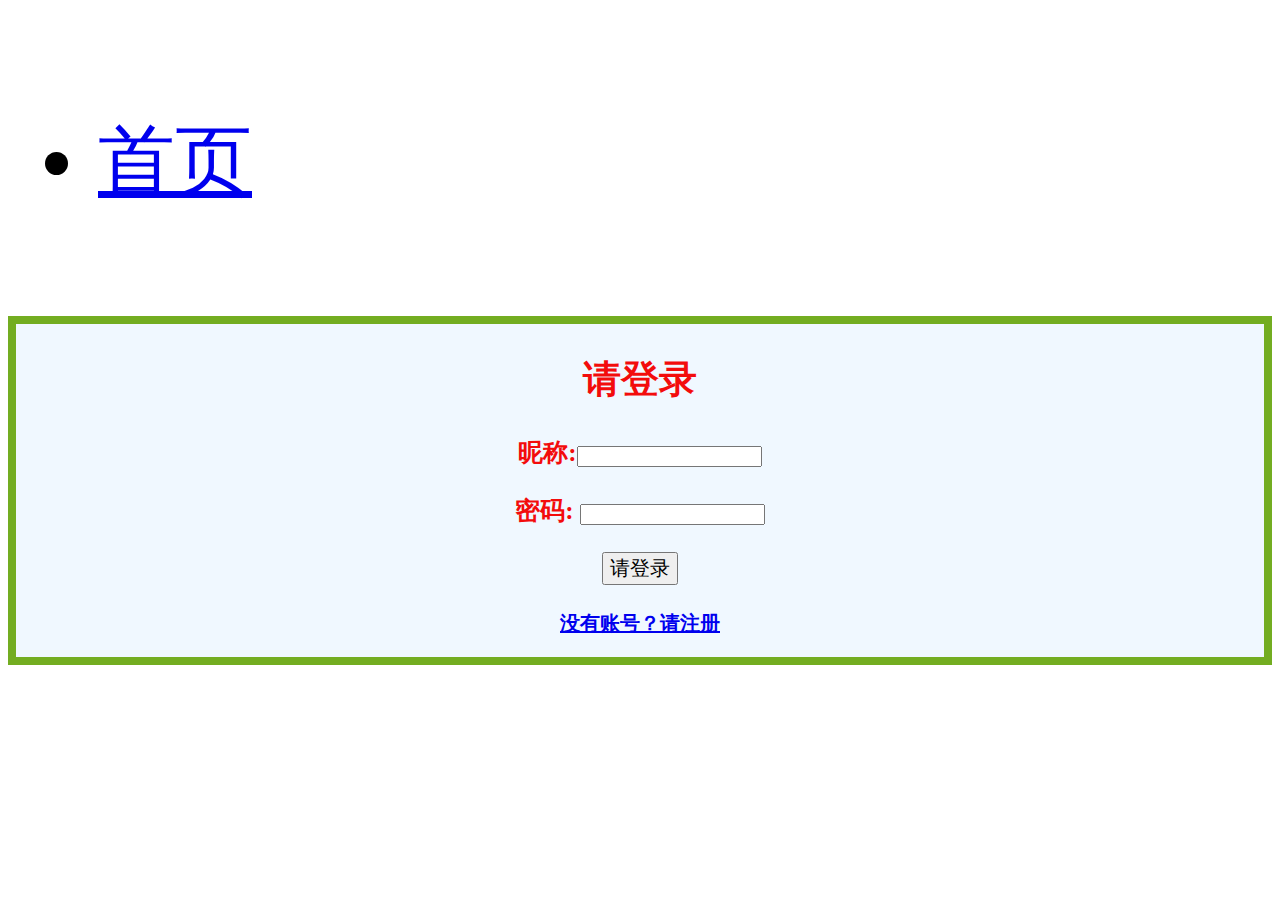
<file: html/login.html>
<!DOCTYPE html>
<html lang="en">
<head>
    <meta charset="UTF-8">
    <meta name="viewport" content="width=device-width, initial-scale=1.0">
    <title>登录（吕笑天）</title>
    <link rel="stylesheet" href="../css/login.css">
</head>
<body>

    <div class="page"> 
        <ul id="menu">
            <li><a href="index.html" title="首页">首页</a></li>
            
        </ul>
</div>
    
                <div id="content">
                        <h2>请登录</h2>
                                <form id="contact_form" action="" method="post">
                                        <div id="nicheng">
                                            <p>
                                                 <label for="name">昵称:</label><input type="text" name="name" id="name" value="" />
                                            </p>
                                        </div>
                                        <div id="mima">
                                             <p>
                                                 <label for="subject">密码: </label><input type="text" name="subject" id="subject" value=""  />
                                             </p>
                                        </div>
                                        <div id="denglu">
                                            <p>
                                                <button class="button button1">请登录</button>
                                            </p>
                                       <div id="qingzhuce">
                                            <p> 
                                                <a href="register.html">没有账号？请注册</a>
                                            </p>
                                       </div>
                                        </div>

                                </form>   
                </div>  
</body>
</html>
</file>
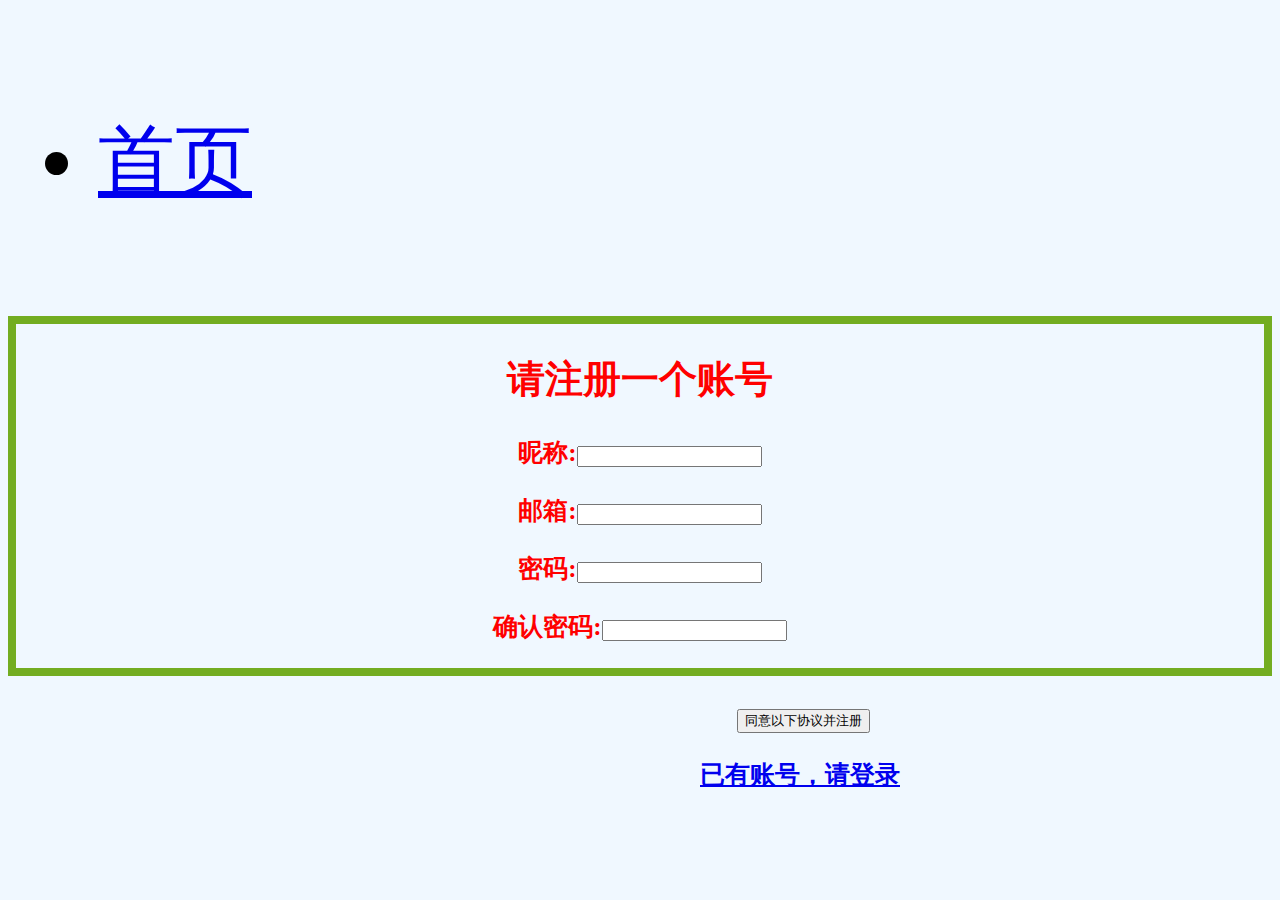
<file: html/register.html>
<!DOCTYPE html>
<html lang="en">
<head>
    <meta charset="UTF-8">
    <meta name="viewport" content="width=device-width, initial-scale=1.0">
    <title>注册(吕笑天)</title>

    <link rel="stylesheet" href="../css/register.css">

</head>

<body class="body">
        

        <div class="page"> 
                <ul id="menu">
                    <li><a href="index.html" title="首页">首页</a></li>
                    
                </ul>
        </div>
        
        
        
            <div id="content">
                <h2>请注册一个账号</h2>
                    <form id="contact_form" action="<?php echo $_SERVER['PHP_SELF']; ?>" method="post">
                        <div id="nicheng"> 
                             <p>
                                 <label for="name">昵称:<input type="text" name="name" id="name" value="" style=" height: 100%; " />
                             </p>
                        </div>
                        <div id="youxiang">
                             <p> 
                                 <label for="email">邮箱:<input type="text" name="email" id="email" value=""style=" height: 100%; " />
                             </p>
                        </div>
                        <div id="mima">
                             <p>
                                 <label for="subject">密码:</label><input type="text" name="subject" id="subject" value="" style=" height: 100%; " />
                             </p>   
                        </div>
                        <div id="mimaqueren"> 
                             <p>
                                 <label for="message">确认密码:</label><input type="text" name="subject" id="subject" value=""  />
                             </p>
                        </div>
                        <div id="xieyi">
                             <p>
                                <label>&nbsp;</label><input type="submit" value="同意以下协议并注册" name="submit" class="send_btn"/>
                             </p>
                        
                        <div id="qingdenglu">
                             <p> 
                            <a href="login.html">已有账号，请登录</a>
                             </p>
                  </form>
            </div>
        



    
</body>
</html>
</file>
<file: css/index.css>
.body{
    overflow-x: hidden;
    margin: 0px;
    padding: 0px;
    background-color: rgb(245, 228, 196);
 }
 /*顶部栏*/
 .cover{
     color: #000;
 }
 .top{
     background-color:blanchedalmond;
     width:100%;
     border-bottom: 1px solid #eee;
     z-index: 9999;
 }
 .top_nav{
     margin: 0 auto;
     width: 1170px;
     height:35px;
     background-color: rgb(247, 245, 245);
     -webkit-backface-visibility: hidden;
 }
 .nav_l{
     visibility: visible;
     float: left;
     list-style: none;
     margin-top: 6px;
 }
 .nav_r{
     visibility: visible;
     float: right;
     list-style: none;
     margin-top: 6px;
 }
 .nav_menu{
     float: left;
 }
 .nav_menu_hd{
     position: relative;
     padding: 0 15px;
     display: inline;
     z-index: 10000;
     height: 35px;
 }
 .nav_region{
     
 }
 .nav_sign{

 }
 .nav_register{

 }
 .nav_cart{

 }
 .nav_favorites{

 }
 .nav_service{

 }





 .head{
     color: rgb(39, 34, 35);
 }
 .head_top{
     padding-bottom:10px;
     background-color: rgb(252, 252, 252);
     padding-top: 10px;
     height: 130px;
     margin: 0 auto;
     width: 1170px;
 }
 .head_logo{
     margin: 0 auto 0 10px;
     float: left;
     width: 190px;
     height: 100%;
     margin: 5px auto 5px 50px;
 }
 .head_img{
     height: 100%;
 }
 .head_search{ 
     margin:20px auto 10px auto;
     width: 50%;
     background-color: whitesmoke;
     height: 60px;
 }
 .search{


     padding: 5px 0px 5px 0px;
     margin-top: 50px;
     background-color: thistle;
     padding-left: 15px;
 }
 #search{
     width: 75%;
     height: 36px;
 }
 .select{
     width: 58px;
     height: 36px;
     color: rgb(253, 108, 82);
     border-style:double;
 }
 .button{
     height: 36px;
     width: 57px;
 }
 .search_rec{
     float: left;
     text-align: center;
     background-color: wheat;
     width: 100%;
     font-size: 14px;
     word-spacing: 7px;
 }


 .theme{
     width: 1170px;
     margin:0 auto;
     height: 22px;
     background-color: rgb(255, 140, 74);
     color:white;
     background-image: linear-gradient(to right, rgb(255, 74, 74) , rgb(250, 250, 107));
 }
 .theme_shop{
     float: left;
     font-size: 16px;
     background-color: tomato;
     text-align: center;
     width: 190px;
     margin-top: 0px;
 }
 .nav_hd{
     font-size: 16px;
     display: inline;
     z-index:5;
     position: relative;
     list-style: none;
     height: 100%;
 }
 .nav_s{
     margin:0 3px;
     text-align: center;
     padding: 0 4px;
     position: relative;
     display: inline;
 }
 .nav_s a{
     color: white;
 }
 .nav_s a:hover{
     color: white;
 }


 .ad{
     float: right;
     height: 100%;
    
     background-color: rgb(232, 238, 247);
 }
 .ad_img{
     height: auto;
 }
 .index_ad1{

 }
 .index_ad2{
     padding:0 ;
 }
 .index_ad_1{
     height: 251px;
 }
 .index_ad_2{
     height: 166px;
     width: 100%;
 }
 #off{
     font-size: 15px;
     text-align:center;
     margin-bottom: 0px;
     margin-top: 0px;
     color: rgb(131, 131, 131);
 }

 .index_sale{
     background-color: lightcoral;
     height: 441px;
     width: 1170px;
     margin:1px auto 1px auto;
 }
 
 .sort{
     background-color: rgb(255, 255, 255);
     float: left;
     width: 200px;
 }
 .sort_service{
     list-style:none ;
     padding: 0 1px 0 1px;
     margin: 5px 1px 5px 1px;
 }
 .sort_s{
     margin: 1px 0 1px 0;
     text-align: center;
     word-spacing: 6px;
     line-height: 35px;
 }
 .sort_s:hover{
     transition: background-color 0.7s;
     background-color: rgb(248, 182, 134);
 }








 a{
     color:rgb(116, 85, 64);
     text-decoration: none
 }
 a:hover{color:rgb(238, 121, 54)}



 .layer{

     width:100%;
     clear: both;
 }







 /*发现好货*/

 .discover{
     margin: 1px auto 1px auto;
     background-color: rgb(255, 255, 255);
     padding: 0px 1px 0px 1px;
     min-width:1170px;
     max-width: 1170px;
     overflow: hidden;
 }
 .goods_inner{
     position: relative;
     max-width: 585px;
     max-height: 620px;
     float: left;
 }
 .discover_title{
     padding-left: 20px;
     margin-top: 20px;
     margin-bottom: 20px;
     position: relative;
     font-size: 100%;
 }
 .logo{
     height: 24px;
     margin-right: 5px;
     float: left;
     display: inline;
 }
 .subtitle{
     font-size: 13px;
     color: silver;
 }
 .goods_list{
     overflow: hidden;
     padding-left: 32px;
     list-style: none;
 }
 .goods{
     display: block;
     float: left;
     overflow: hidden;
     margin: 0 4px 2px 0;
     width:170px;
     background-color: white;
 }
 .good_img{
     height: 148px;
     width: 100%;
     margin:10px auto 10px auto;
     overflow: hidden;
    
 }
 .good_img:hover{
     opacity:0.8;

 }
 .good_all{
     height: 160px;
     width: 100%;
     display: block;
 }
 .info{
     overflow: hidden;
     padding:0 4px 0 6px;
 }
 .filter{
     font-size: 15px;
     margin-top: 5px;
     margin-bottom: 5px;
     overflow: hidden;
     height: 20px;
 }
 .intro{
     margin:1px 0 1px 0;
     font-size: 13px;
     overflow: hidden;
     height: 17px;
 }
 .extra{
    margin-top: 1px;
    margin-bottom: 1px;
    font-size: 13px;
 }
 /*热卖单品*/

 .hot_items_title{
     color: rgb(235, 102, 79);
     font-weight: 700;
     padding-top: 15px;

 }
 .hot_items{
     background-color: rgb(255, 255, 255);
     margin: auto;
     width: 1170px;
 }
 .hot_items_sale{
     background-color: rgb(212, 212, 212);
     list-style:none;
     height:660px;
     padding:0px;
     overflow: hidden;
 }
 .item{
     background-color: rgb(255, 255, 255);
     float: left;
     position: relative;
     padding: 15px ;
     width: 200px;
     margin:-1px 1px 4px 1px ;
     transition: border-color 0.3s;
     border:1px solid rgb(247, 235, 228);
 }
 .item:hover{
     border:1px solid rgb(255, 94, 0);
  
 }
 .image{
     display: block;
     text-align: center;
     overflow: hidden;
     position: relative;
     font-size: 0px;
     vertical-align: middle;
 }

 .postfree{
     height: 19px;
     position: relative;
     width: 30px;
     display: inline-block;
     top: 3px;
     margin-right: 5px;

 }
 .line_1{
     display: block;
     height: 45px;
     line-height: 20px;
     overflow: hidden;
     margin: 8px 0;
     color: rgb(48, 46, 46);
     font-size: 13px;

 }
 .lint_2{
     background-color: black;
     height: 18px;
     margin-bottom: 18px;
 }
 .line_3{
     height: 22px;
     line-height: 22px;
     overflow: hidden;
 }
 .promo{
     float: left;
     color: rgb(218, 93, 47);
     font-family: arial;
     margin-right: 3px;
     font-size: 23px;
 }
 .price{
     float: left;
     color: darkgray;
     font-family: Arial;
     text-decoration: line-through;
     font-size: 15px;
     margin: 2px auto 10px 2px;
 }
 .sell{
     color:rgb(97, 92, 92);
     float: right;
     display: block;
     margin-top: 3px ;
     font-size: 12px;;
 }
 .comment{
     font-size: 13px;
     margin-right:1px;
    
     color: rgb(97, 92, 92);
 }
 .ad2{
     text-align: center;
 }
 .ad_img{
     width: 33%;
 }
</file>
<file: css/lyh-css.css>
.lyh-all{
	background-color: rgb(245,245,245);
}
.lyh-nav_head{
	width: 1200px;
	height: 33px;
	margin: 0 auto;
}
.lyh-nav_head1{
	width: 190px;
	height: 33px;
	background-color: rgb(196,0,0);
	text-align: center;
	line-height: 34px;
	color: white;
	float: left;
	font-family: "宋体";
	font-size: 14px;
	font-weight: bold;
}
.lyh-nav_head1 img{
	width: 13px;
	height: 10px;
	margin-left:10px;
}
.lyh-nav_head2{
	float: left;
	height: 33px;
	line-height: 30px; 
}
.lyh-nav_head2 .lyh-nav_head22{
	display: inline-block;
	width:70px;
	height: 33px;
	text-align: center;
	line-height: 34px;
	margin-left: 10px;
	font-family: "微软雅黑";
	font-weight:bold;
	font-size: 14px;
	cursor:pointer;
}
.lyh-nav_cent{
	height: 472px;
	background-color: rgb(245,166,48);
	background-image: url(../images/banner0.jpg);
	background-repeat: no-repeat;
	background-position: 268px 0;
	position: relative;
	
}
.lyh-nav_cent10{
	width: 1200px;
	margin: 0 auto;
}
.lyh-nav_cent .lyh-4211{
	width: 190px;
	height: 472px;
	position: absolute;
	left: 1078px;
	top:0;
}
.lyh-nav_cent1{
	width: 190px;
	height: 472px;
	overflow: hidden;
	background-image: url(../images/123_03.jpg);
	background-repeat: no-repeat;
	background-color: rgb(26,26,26);
	float: left;
}
.lyh-nav_cent1 .lyh-nav_cent11{
	width: 190px;
	height: 34px;
	font-size: 12px;
	line-height: 34px;
	font-family: "宋体";
	color: white;
	cursor:pointer;
}
.lyh-nav_cent1 .lyh-nav_cent11 .lyh-nav_cent_left1{
	width: 5px;
	height: 9px;
	float: right;
	margin-top: 12px;
	margin-right: 10px;
	display: none;
}
 .lyh-nav_cent12{
	width: 20px;
	height: 20px;
	background-image: url(../images/icon.png);
	background-repeat: no-repeat;
	background-position: 1px 3px;
	float: left;
	margin: 7px 10px 7px 20px;
}
.lyh-nav_cent1 .lyh-nav_cent11 .lyh-nav_cent13{
	width: 20px;
	height: 20px;
	background-image: url(../images/icon.png);
	background-repeat: no-repeat;
	background-position: 1px -32px;
	float: left;
	margin: 7px 10px 7px 20px;
}
.lyh-nav_cent1 .lyh-nav_cent11 .lyh-nav_cent14{
	width: 20px;
	height: 20px;
	background-image: url(../images/icon.png);
	background-repeat: no-repeat;
	background-position: 1px -66px;
	float: left;
	margin: 7px 10px 7px 20px;
}
.lyh-nav_cent1 .lyh-nav_cent11 .lyh-nav_cent15{
	width: 20px;
	height: 20px;
	background-image: url(../images/icon.png);
	background-repeat: no-repeat;
	background-position: 1px -99px;
	float: left;
	margin: 7px 10px 7px 20px;
}
.lyh-nav_cent1 .lyh-nav_cent11 .lyh-nav_cent16{
	width: 20px;
	height: 20px;
	background-image: url(../images/icon.png);
	background-repeat: no-repeat;
	background-position: 1px -134px;
	float: left;
	margin: 7px 10px 7px 20px;
}
.lyh-nav_cent1 .lyh-nav_cent11 .lyh-nav_cent17{
	width: 20px;
	height: 20px;
	background-image: url(../images/icon.png);
	background-repeat: no-repeat;
	background-position: 1px -168px;
	float: left;
	margin: 7px 10px 7px 20px;
}
.lyh-nav_cent1 .lyh-nav_cent11 .lyh-nav_cent18{
	width: 20px;
	height: 20px;
	background-image: url(../images/icon.png);
	background-repeat: no-repeat;
	background-position: 1px -201px;
	float: left;
	margin: 7px 10px 7px 20px;
}
.lyh-nav_cent1 .lyh-nav_cent11 .lyh-nav_cent19{
	width: 20px;
	height: 20px;
	background-image: url(../images/icon.png);
	background-repeat: no-repeat;
	background-position: 1px -235px;
	float: left;
	margin: 7px 10px 7px 20px;
}
.lyh-nav_cent1 .lyh-nav_cent11 .lyh-nav_cent110{
	width: 20px;
	height: 20px;
	background-image: url(../images/icon.png);
	background-repeat: no-repeat;
	background-position: 1px -269px;
	float: left;
	margin: 7px 10px 7px 20px;
}
.lyh-nav_cent1 .lyh-nav_cent11 .lyh-nav_cent111{
	width: 20px;
	height: 20px;
	background-image: url(../images/icon.png);
	background-repeat: no-repeat;
	background-position: 1px -304px;
	float: left;
	margin: 7px 10px 7px 20px;
}
.lyh-nav_cent1 .lyh-nav_cent11 .lyh-nav_cent112{
	width: 20px;
	height: 20px;
	background-image: url(../images/icon.png);
	background-repeat: no-repeat;
	background-position: 1px -337px;
	float: left;
	margin: 7px 10px 7px 20px;
}
.lyh-nav_cent1 .lyh-nav_cent11 .lyh-nav_cent113{
	width: 20px;
	height: 20px;
	background-image: url(../images/icon.png);
	background-repeat: no-repeat;
	background-position: 1px -371px;
	float: left;
	margin: 7px 10px 7px 20px;
}
.lyh-nav_cent1 .lyh-nav_cent11 .lyh-nav_cent114{
	width: 20px;
	height: 20px;
	background-image: url(../images/icon.png);
	background-repeat: no-repeat;
	background-position: 1px -405px;
	float: left;
	margin: 7px 10px 7px 20px;
}
.lyh-nav_cent1 .lyh-nav_cent11 .lyh-nav_cent115{
	width: 20px;
	height: 20px;
	background-image: url(../images/icon.png);
	background-repeat: no-repeat;
	background-position: 1px -440px;
	float: left;
	margin: 7px 10px 7px 20px;
}
.lyh-nav_cent_more{
	background-color: rgba(255,255,255,0.6);
	width: 367px;
	height: 472px;
	float: left;
	display: none;
	
}
.lyh-nav_cent_more11{
	height: 50px;
	margin-left: 20px;
	margin-top:20px; 
}
.lyh-nav_cent_more11_All{
	font-size: 12px;
	font-family: "微软雅黑";
	font-weight: bold;
	float: left;
	margin-right: 20px;
	width: 50px;
}
.lyh-nav_cent_more11_Cnt{
	color: rgb(169,168,163);
	font-size: 12px;
	font-weight: normal;
	float: left;
	width: 274px;
	margin-bottom: 10px;
	border-bottom:1px dashed rgb(169,168,163);
	height: 50px;
	line-height: 17px;
}
.lyh-nav_cent_more11_Cnt a{
	margin-right: 6px;
	cursor:pointer;
}
.lyh-nav_cent_more11_Cnt a:hover{
	color: rgb(169,0,0);
}
.lyh-content0{
	width: 1200px;
	height: 675px;
	background-color: white;
	margin: 10px auto 0;
}
.lyh-cnt0_l{
	width: 880px;
	height:693px;
	float: left;
}
.lyh-cnt0_l_t{
	width: 880px;
	height: 345px;
}
.lyh-cnt0_l_th span{
	width: 200px;
	height: 50px;
	display: inline-block;
	line-height: 50px;
	text-align: center;
	cursor:pointer;
	background-image: url(../images/lyh-03_03.jpg);
	background-repeat: no-repeat;
	background-position: 5px 43px;
	margin: 0 -30px 0 -5px;
	font-size: 14px;
	font-family: "微软雅黑";
	font-weight: bolder;
}
.lyh-cnt0_l_tf1,.lyh-cnt0_l_tf2,.lyh-cnt0_l_tf3,.lyh-cnt0_l_tf4{
	float: left;
	margin-left: 25px;
	width: 168px;
	height: 250px;
}
.lyh-cnt0_l_tf{
	overflow: hidden;
}
.lyh-cnt0_l_tfL123{
	width: 772px;
	height: 250px;
	float: left;
}
.lyh-cnt0_l_tfL1234{
	height: 250px;
}
.lyh-cnt0_l_tfL{
	width: 32px;
	height: 32px;
	background-image: url(../images/lyh-chanpin1.png);
	background-repeat: no-repeat;
	margin-top: 125px;
	cursor:pointer;
	float: left;
}
.lyh-cnt0_l_tfR{
	width: 32px;
	height: 32px;
	background-image: url(../images/lyh-chanpin6.png);
	background-repeat: no-repeat;
	margin-top: 125px;
	cursor:pointer;
	float: left;
}
.lyh-cnt0_l_tf1_jieshao li{
	font-size: 13px;
	margin-bottom: 2px;
	height: 15px;
}
.lyh-cnt0_l_tf1_shengyu0{
	color: rgb(221,0,0);
}
.lyh-cnt0_l_tf1_jieshao .lyh-cnt0_l_tf1_shengyu1 span{
	text-decoration: line-through;
	color: rgb(153,153,153);
	margin-right: 37px;
}
.lyh-cnt0_l_tf1_jieshao .lyh-cnt0_l_tf1_shengyu1{
	color: rgb(153,153,153);
}
.lyh-cnt0_l_bh span{

	display: inline-block;
	height: 30px;
	line-height: 23px;
	text-align: center;
	cursor:pointer;
	font-size: 13px;
	font-family: "微软雅黑";
	font-weight: bold;
	width: 105px;
}
.lyh-cnt0_l_bh .lyh-cnt0_l_bh1{
	background-color: rgb(196,0,0);
	background-image: url(../images/lyh-jiantou_03.jpg);
	background-repeat: no-repeat;
	background-position: bottom;
	color: white;
}
.lyh-cnt0_l_bf{
	width: 840px;
	height: 295px;
	border-top: 1px solid rgb(229,229,229);
	border-bottom: 1px solid rgb(229,229,229);
}
.lyh-cnt0_l_tf1_tu{
	margin-top: 10px;
}
.lyh-cnt0_l_tbL{
	width: 32px;
	height: 295px;
	background-image: url(../images/lyh-chanpin1.png);
	background-repeat: no-repeat;
	cursor:pointer;
	float: left;
	border-left: 1px solid rgb(229,229,229);
	border-right:  1px solid rgb(229,229,229);
	background-position: 0 125px;
}
.lyh-cnt0_l_tbR{
	width: 32px;
	height: 295px;
	background-image: url(../images/lyh-chanpin6.png);
	background-repeat: no-repeat;
	background-position: 0 125px;
	cursor:pointer;
	float: left;
	border-left: 1px solid rgb(229,229,229);
	border-right:  1px solid rgb(229,229,229);
}
.lyh-cnt0_r{
	width: 315px;
	height: 648px;
	float: left;
	margin-top: 50px;
}
.lyh-cnt0_r_tt{
	width: 315px;
	height: 121px;
	border: 1px solid rgb(221,221,221);
}
.lyh-cnt0_r_tt1 {
	display: inline-block;
	width: 104px;
	height: 30px;
	border: 1px solid rgb(221,221,221);
	text-align: center;
	margin-right: -6px;
	line-height: 30px;
	background-color: rgb(248,248,248);
	font-size: 13px;
	cursor:pointer;
}
.lyh-cnt0_r_tb span{
	display: inline-block;
	width: 140px;
	height: 22px;
	font-size: 13px;
	margin-left: 10px;
	cursor:pointer;
	margin-top: 5px;
}
.lyh-cnt0_r_b{
	width: 302px;
	height: 287px;
	overflow: hidden;
	margin-top: 23px;
	margin-left: 1px;
}
.lyh-cnt0_r_b .lyh-cnt0_r_bi{
	width: 1510px;
	height: 287px;
}
.lyh-cnt0_r_b .lyh-cnt0_r_bi img{
	width: 302px;
	height: 287px;
	float: left;
}
.lyh-cnt0_r_t img{
	width: 317px;
}
.lyh-content1{
	width: 1200px;
	margin: 35px auto 0;
	background-color: white;
}
.lyh-content1_1F{
	width: 1200px;
	height: 550px;
	overflow: hidden;
	margin-bottom: 40px;
}
.lyh-content1_1Ft{
	width: 1200px;
	height: 41px;
	border-bottom: 1px solid rgb(23,180,187);
}
.lyh-content1_1Ft h2{
	display: inline-block;
	font-size: 20px;
	font-family: "微软雅黑";
	width: 189px;
	height: 41px;
	text-align: center;
	line-height: 41px;
}
.lyh-content1_1Ft .lyh-content1_1Ftnav{
	font-size: 16px;
	font-family: "微软雅黑";
	width: 103px;
	height: 41px;
	line-height: 41px;
	text-align: center;
	display: inline-block;
	cursor:pointer;
}
.lyh-content1_1Ftnav1 {
	width: 50px;
	height: 41px;
	line-height: 49px;
	text-align: center;
	font-size: 12px;
	font-family: "宋体";
	display: inline-block;
	color: rgb(120,120,120);
	cursor:pointer;
}
.lyh-content1_1Ftnav3{
	display: inline-block;
	color: rgb(199,199,201);
	width: 18px;
	height: 41px;
	line-height: 41px;
	text-align: center;
	font-size: 14px;

}
.lyh-content1_1Ftnav0{
	display: inline-block;
	height: 41px;
	float: right;
}
.lyh-content1_1Ftnav2{
	font-size: 12px;
	background-color: rgb(23,180,187);
	color: white;
	width: 58px;
	height: 20px;
	text-align: center;
	line-height: 20px;
	cursor:pointer;
	display: inline-block;
}
.lyh-content1_2Ftnav2{
	font-size: 12px;
	background-color: rgb(115,147,158);
	color: white;
	width: 58px;
	height: 20px;
	text-align: center;
	line-height: 20px;
	cursor:pointer;
	display: inline-block;
}
.lyh-content1_3Ftnav2{
	font-size: 12px;
	background-color: rgb(103,73,65);
	color: white;
	width: 58px;
	height: 20px;
	text-align: center;
	line-height: 20px;
	cursor:pointer;
	display: inline-block;
}
.lyh-content1_1Fb{
	width: 1200px;
	height: 507px;

}
.lyh-content1_1Fb_L{
	width: 194px;
	height: 507px;
	float: left;
}
.lyh-content1_1Fb_Lb span{
	font-size: 12px;
	display: inline-block;
	width: 70px;
	height: 20px;
	line-height: 20px;
	text-align: left;
	margin-left: 20px;
	cursor:pointer;
}
.lyh-content1_1Fb_Lb p{
	font-size: 13px;
	margin: 10px 0 0 15px;
	cursor:pointer;
}
.lyh-content1_1Fb_R{
	float: left;
	width: 1006px;
	height: 508px;
}
.lyh-content1_1Fb_R1F2{
	width: 603px;
	height: 300px;
	border: 1px solid rgb(215,211,211);
}
.lyh-content1_1Fb_R1F3{
	width: 203px;
	height: 300px;
	border: 1px solid rgb(215,211,211);
	margin-left: -10px;
}
.lyh-content1_1Fb_R1F4{
	width: 203px;
	height: 200px;
	border: 1px solid rgb(215,211,211);
	margin-top: -5px;
	margin-right: -10px;
}
.lyh-content1_1Fb_Lt{
	width: 194px;
	height: 291px;
}
#lyh-cebian{
	width: 50px;
	height: 202px;
	position: fixed;
	right: 20px;
	bottom: 50px;
	display: none;
}
#lyh-cebian span{
	background-color: rgb(238,220,220);
	display: inline-block;
	width: 50px;
	height: 50px;
	text-align: center;
	line-height: 67px;
	margin-top: 2px;
	cursor:pointer;
	border-radius: 5px;
}
#lyh-l-cebian{
	position: fixed;
	display: none;
	left: 30px;
	top: 90px;
	width: 40px;
	height: 560px;
}
.lyh-l-nav_cent12{
	width: 22px;
	height: 22px;
	background-image: url(../images/lyh-l-cebian.png);
	background-repeat: no-repeat;
	background-position: -25px -10px;
	margin-left: 7px;
	margin-top: 7px;
	float: left;
}
.lyh-l-nav_cent13{
	width: 22px;
	height: 22px;
	background-image: url(../images/lyh-l-cebian.png);
	background-repeat: no-repeat;
	background-position: -25px -51px;
	float: left;
	margin-left: 7px;
	margin-top: 7px;
}
.lyh-l-nav_cent14{
	width: 22px;
	height: 22px;
	background-image: url(../images/lyh-l-cebian.png);
	background-repeat: no-repeat;
	background-position: -25px -94px;
	float: left;
	margin-left: 7px;
	margin-top: 7px;
}
.lyh-l-nav_cent15{
	width: 22px;
	height: 22px;
	background-image: url(../images/lyh-l-cebian.png);
	background-repeat: no-repeat;
	background-position: -25px -136px;
	float: left;
	margin-left: 7px;
	margin-top: 7px;
}
.lyh-l-nav_cent16{
	width: 22px;
	height: 22px;
	background-image: url(../images/lyh-l-cebian.png);
	background-repeat: no-repeat;
	background-position: -25px -178px;
	float: left;
	margin-left: 7px;
	margin-top: 7px;
}
.lyh-l-nav_cent17{
	width: 22px;
	height: 22px;
	background-image: url(../images/lyh-l-cebian.png);
	background-repeat: no-repeat;
	background-position: -25px -220px;
	float: left;
	margin-left: 7px;
	margin-top: 7px;
}
.lyh-l-nav_cent18{
	width: 22px;
	height: 22px;
	background-image: url(../images/lyh-l-cebian.png);
	background-repeat: no-repeat;
	background-position: -25px -260px;
	float: left;
	margin-left: 7px;
	margin-top: 7px;
}
.lyh-l-nav_cent19{
	width: 22px;
	height: 22px;
	background-image: url(../images/lyh-l-cebian.png);
	background-repeat: no-repeat;
	background-position: -25px -302px;
	float: left;
	margin-left: 7px;
	margin-top: 7px;
}
.lyh-l-nav_cent110{
	width: 22px;
	height: 22px;
	background-image: url(../images/lyh-l-cebian.png);
	background-repeat: no-repeat;
	background-position: -25px -345px;
	float: left;
	margin-left: 7px;
	margin-top: 7px;
}
.lyh-l-nav_cent111{
	width: 22px;
	height: 22px;
	background-image: url(../images/lyh-l-cebian.png);
	background-repeat: no-repeat;
	background-position: -25px -388px;
	float: left;
	margin-left: 7px;
	margin-top: 7px;
}
.lyh-l-nav_cent112{
	width: 22px;
	height: 22px;
	background-image: url(../images/lyh-l-cebian.png);
	background-repeat: no-repeat;
	background-position: -25px -430px;
	float: left;
	margin-left: 7px;
	margin-top: 7px;
}
.lyh-l-nav_cent113{
	width: 22px;
	height: 22px;
	background-image: url(../images/lyh-l-cebian.png);
	background-repeat: no-repeat;
	background-position: -25px -471px;
	float: left;
	margin-left: 7px;
	margin-top: 7px;
}
.lyh-l-nav_cent114{
	width: 22px;
	height: 22px;
	background-image: url(../images/lyh-l-cebian.png);
	background-repeat: no-repeat;
	background-position: -25px -513px;
	float: left;
	margin-left: 7px;
	margin-top: 7px;
}
.lyh-l-nav_cent115{
	width: 22px;
	height: 22px;
	background-image: url(../images/lyh-l-cebian.png);
	background-repeat: no-repeat;
	background-position: -25px -554px;
	float: left;
	margin-left: 7px;
	margin-top: 7px;
}
.lyh-l-cebian-1{
	width: 40px;
	height: 40px;
	background-color: white;
	border-bottom: 1px dashed rgb(199,199,201);
}





/*商品详情*/
.lyh-spxq-t_img{
	width: 1200px;
	height: 100px;
	margin: 0 auto;
	display: inherit;
}
.lyh-spxq-t2{
	width: 1200px;
	height: 20px;
	margin: 0 auto;
	background-color: white;
}
.lyh-spxq-t2 span{
	font-size: 14px;
	font-family: "宋体";
	color:rgb(102,102,102);
	 text-indent:2em;
}
.lyh-spxq-t3{
	width: 1200px;
	height: 538px;
	margin: 0 auto;
}
.lyh-spxq-t3_L{
	width: 485px;
	float: left;
}
.lyh-spxq-t3_L_b{
	width: 485px;
	height: 94px;
	background: white;
	margin-top: -5px;
}
.lyh-spxq-t3_L_b1{
	display: inline-block;
	background: url(../images/lyh-spxq-7.jpg) no-repeat center;
	width: 40px;
	height: 40px;
}
.lyh-spxq-t3_L_b2{
	display: inline-block;
	background: url(../images/lyh-spxq-8.jpg) no-repeat center;
	width: 40px;
	height: 40px;
}
.lyh-spxq-t3_R{
	float: left;
	width: 715px;
	background: white;
}
.lyh-spxq-t3_R_1{
	font-size: 20px;

}
.lyh-spxq-t3_R_1 .lyh-spxq-t3_R_1_1{
	width: 34px;
	height: 15px;
	display: inline-block;
	background: rgb(206,14,24);
	color: white;
	font-size: 12px;
	text-align: center;
	line-height: 15px;
	margin-left: 10px;
}
.lyh-spxq-t3_R_2{
	border-top: 1px solid rgb(226,226,226);
	width:680px;
	height: 1px;
	margin-top: 15px;
}
.lyh-spxq-t3_R_3_L{
	width: 480px;
	float: left;
}
.lyh-spxq-t3_R_3_L_M{
	color:rgb(102,102,102);
	font-size: 12px;
	margin-top: 25px;
	display: inline-block;
	width: 30px;
	height: 15px;
}
.lyh-spxq-t3_R_3_L_Y{
	display: inline-block;
	width: 120px;
	height: 30px;
	font-size: 25px;
	color: rgb(206,14,24);
	text-align: center;
}
.lyh-spxq-t3_R_3_L_t{
	display: inline-block;
	color:rgb(102,102,102);
	font-size: 15px;
	text-decoration: line-through;
}
.lyh-spxq-t3_R_2_1{
	border-top: 1px solid rgb(226,226,226);
	width:458px;
	height: 1px;
	margin-top: 15px;
}
.lyh-spxq-t3_R_3_L_Y1{
	font-size: 14px;
	color: rgb(229,33,66);
	margin-left: 20px;
}
.lyh-spxq-t3_R_3_L_t1{
	font-size: 14px;
	margin-left: 10px;
}
.lyh-spxq-t3_R_3_L_Y2{
	color:rgb(102,102,102);
	font-size: 12px;
	border: 1px solid rgb(102,102,102);
	margin-left: 10px;
	cursor:pointer;
	display: inline-block;
	width: 40px;
	height: 26px;
	text-align: center;
	line-height: 26px;
}
.lyh-spxq-t3_R_3_L_z{
	width: 120px;
	height: 50px;
	font-size: 35px;
	color: rgb(136,136,136);
	
	text-indent: 10px;
	border-radius: 5px;
	border: 1px solid rgb(136,136,136);
}
.lyh-spxq-t3_R_3_L_z1{
	height: 53px;
	margin-top: 20px;
	overflow: hidden;
	position: relative;
}
.lyh-spxq-t3_R_3_L_s{
	width: 30px;
	height: 25px;
	margin-left: -30px;
	position: absolute;
	top: 0px;
	border-top-right-radius: 5px;
	border: 1px solid rgb(190,31,24);
	background-color: rgb(190,31,24);
	background-image: url(../images/lyh-spxq-9_03.jpg);
	background-repeat: no-repeat;
	background-position: 10px 10px;
	cursor:pointer;
}
.lyh-spxq-t3_R_3_L_x{
	width: 30px;
	height: 25px;
	margin-left: -30px;
	position: absolute;
	top: 26px;
	border-bottom-right-radius: 5px;
	border: 1px solid rgb(190,31,24);
	background-color: rgb(190,31,24);
	background-image: url(../images/lyh-spxq-10_03.jpg);
	background-repeat: no-repeat;
	background-position: 11px 8px;
	cursor:pointer;
}
.lyh-spxq-t3_R_3_L_g{
	width: 186px;
	height: 49px;
	display: inline-block;
	text-align: center;
	line-height: 58px;
	font-size: 20px;
	color: white;
	background-color: rgb(214,57,63);
	margin-left: 10px;
	cursor:pointer;
}
.lyh-spxq-t3_R_3_L_j{
	display: inline-block;
	width: 85px;
	height: 18px;
	background-image: url(../images/lyh-spxq-11.jpg);
	background-repeat: no-repeat;
	background-position: 0px 3px;
	font-size: 15px;
	text-indent: 25px;
	margin-left: 28px;
	cursor:pointer;
}
.lyh-spxq-t3_R_3_L_3_t{
	width: 458px;
	height: 92px;
	border: 1px solid rgb(206,16,24);
	margin-top: 30px;

}
.lyh-spxq-t3_R_3_L_3_tL{
	width: 70px;
	height: 92px;
	float: left;

}
.lyh-spxq-t3_R_3_L_3_tL span{
	font-size: 14px;
	width: 70px;
	height: 24px;
	display: inline-block;
	text-align: center;
	line-height: 24px;
	background-color: rgb(247,255,255);
	border-bottom: 1px solid rgb(239,239,239);
	cursor:pointer;
	color:rgb(99,97,99);
}
.lyh-spxq-t3_R_3_L_3_tR{
	border-left: 1px solid rgb(206,16,24);
	float: left;
	height: 92px; 
}
.lyh-spxq-t3_R_3_L_3_tR p{
	font-size: 12px;
	text-indent: 24px;
	margin-top: 9px;
	color:rgb(99,97,99);
}
.lyh-spxq-t3_R_3_L_3_tR p input{
	margin-left: 5px;
}
.lyh-spxq-t3_R_3_L_3_b{
	margin-left: 245px;
	margin-top: 10px;
}
.lyh-spxq-t3_R_3_L_4 p{
	font-size: 13px;
	text-indent: 26px;
	color:rgb(99,97,99);
}
.lyh-spxq-t3_R_3_L_4 p span{
	margin-left: -26px;
	color: rgb(206,16,24);
	font-size: 15px;
}
.lyh-spxq-t3_R_3_R{
	float: left;
	width: 200px;
	height: 480px;
	margin-top: 20px;
	border-left: 1px solid rgb(226,226,226);
	border-right: 1px solid rgb(226,226,226);
	border-top: 1px solid rgb(226,226,226);
}
.lyh-spxq-t3_R_3_R1{
	font-size: 13px;
	height: 38px;
	border-bottom: 1px solid rgb(226,226,226);
	text-indent: 15px;
	line-height: 38px;
}
.lyh-spxq-t3_R_3_R1 span{
	color:rgb(99,97,99);
}
.lyh-spxq-t3_R_3_R2{
	height: 38px;
	border-bottom: 1px solid rgb(226,226,226);
	color:rgb(99,97,99);
	font-size: 13px;
	text-indent: 15px;
	line-height: 38px;
}
.lyh-spxq-t3_R_3_R2 img{
	margin-top: 10px;
}
.lyh-spxq-t3_R_3_R3{
	margin-left: 10px;
	margin-top: 10px;
	border-bottom: 1px solid rgb(226,226,226);
}
.lyh-spxq-t3_R_3_R3_1{
	font-size: 14px;
	color: rgb(153,153,153);
	margin-left: 5px;
}
.lyh-spxq-t3_R_3_R3_2{
	font-size: 14px;
	color: rgb(255,102,0);
	float: right;
	margin-right: 30px;
}
.lyh-spxq-t3_R_3_R3xian{
	border-top: 1px dashed rgb(221,221,221);
	margin-top: 10px;
}
.lyh-spxq-t3_R_3_R3_3{
	font-size: 13px;
	color: rgb(102,102,102);
	margin-top: 10px;

}
.lyh-spxq-t3_R_3_R3_4{
	display: inline-block;
	width: 86px;
	height: 24px;
	border: 1px solid rgb(231,231,231);
	border-radius: 5px;
	text-align: center;
	line-height: 24px;
	background-color: rgb(252,252,252);
	margin-left: 10px;
	color: rgb(204,204,204);
	cursor:pointer;
}
.lyh-spxq-t3_R_3_R3_5{
	margin-top: 5px;
	width: 16px;
	height: 16px;
	margin-right: 5px;
	vertical-align: top;

}
.lyh-spxq-t3_R_3_R3_6{
	font-size: 13px;
	font-weight: normal;
	margin-top: 10px;
	margin-bottom: 5px;
	color: rgb(102,102,102);
}
.lyh-spxq-t3_R_3_R3_6_1{
	display: inline-block;
	width: 67px;
}
.lyh-spxq-t3_R_3_R3_6_2{
	display: inline-block;
	width: 120px;
	vertical-align: top;
}
.lyh-spxq-t3_R_3_R4{
	font-size: 14px;
	font-weight: bold;
	border-bottom: 1px solid rgb(226,226,226);
	height: 32px;
	text-align: center;
	line-height: 32px;
}
.lyh-spxq-t3_R_3_R5{
	width: 200px;
	height: 139px;
	text-align: center;
	border-bottom: 1px solid rgb(226,226,226);
}
.lyh-spxq-t3_R_3_R5 img{
	width: 106px;
	height: 106px;
	
}
.lyh-spxq-t3_R_3_R5_1{
	color: rgb(102,102,102);
	font-size: 14px;
}
.lyh-splb-c{
	width: 1200px;
	margin: 0 auto ;
	background-color: white;
}
.lyh-splb-c_L{
	width: 950px;
	float: left;
	margin-left: 5px;
}

.lyh-splb-c_L_T_1{
	border-bottom: 1px solid rgb(182,184,183);
	height: 37px;
}
.lyh-splb-c_L_T{
	height: 305px;
}
.lyh-splb-c_L_T_1 span{
	display: inline-block;
	width: 125px;
	height: 33px;
	text-align: center;
	line-height: 33px;
	margin-left: 40px;
	font-family: "宋体";
	font-size: 15px;
	font-weight: bold;
	cursor:pointer;
}
.lyh-splb-c_L_T_1 .lyh-splb-c_L_T_1_1{
	color: rgb(206,17,24);
	border-left: 1px solid rgb(182,184,183);
	border-top: 3px solid rgb(206,17,24);
	border-right: 1px solid rgb(182,184,183);
	border-bottom: 0px;
}
.lyh-splb-c_L_T_2{
	height: 220px;
}
.lyh-splb-c_L_T_2_1{
	float: left;
	width: 161px;
}
.lyh-splb-c_L_T_2_1_1{
	font-size: 14px;
	color:rgb(102,102,102);
	text-align: left;

}
.lyh-splb-c_L_T_2_1_2{
	font-size: 14px;
}
.lyh-splb-c_L_T_2_2_1{
	margin-top: 90px;
}
.lyh-splb-c_L_T_2_2{
	float: left;
}
.lyh-splb-c_L_T_2_1_3{
	font-size: 14px;
}
.lyh-splb-c_L_T_2_1_3 input{
	margin-right: 15px;
}
.lyh-splb-c_L_T_2_9_1{
	font-size: 14px;
	font-weight: bold;
	margin-top: 30px;
	margin-bottom: 24px;
	text-align: center;
}
.lyh-splb-c_L_T_2_9{
	float: left;
	width: 160px;
}
.lyh-splb-c_L_T_2_9_2{
	font-size: 13px;
	color: rgb(102,102,102);
	text-align: center;
	margin-bottom: 10px;

}
.lyh-splb-c_L_T_2_9_2 span{
	text-decoration: line-through;
	margin-left: 10px;
}
.lyh-splb-c_L_T_2_9_3{
	font-size: 13px;
	color: rgb(102,102,102);
	text-align: center;
	margin-bottom: 10px;
}
.lyh-splb-c_L_T_2_9_3 span{
	color: rgb(206,17,24);
	font-size: 15px;
	margin-left: 10px;
}
.lyh-splb-c_L_T_2_9_4{
	margin-top: 32px;
	width: 123px;
	height: 30px;
	color: white;
	background-color: rgb(206,17,24);
	text-align: center;
	line-height: 28px;
	font-size: 17px;
	margin-left: 20px;
	font-weight: bold;
}
.lyh-splb-c_L_T_2_9_4 a{
	color: white;
}
.lyh-splb-c_L_T_3{
	width: 560px;
	height: 5px;
	background-color: rgb(238,238,238);
	margin: 25px auto 0;
	background-image: url(../images/lyh-spxq-30.jpg) ;
	background-repeat: no-repeat;
	background-position: left;
}

.lyh-splb-c_L_F{
	width: 950px;
	
}
.lyh-splb-c_L_F_1{
	width: 950px;
	height: 88px;
	background-color: rgb(244,244,244);
	margin-top: 20px;
}
.lyh-splb-c_L_F_1 td{
	width: 320px;
	font-size: 14px;
	font-weight: bold;
}
.lyh-splb-c_L_F_1 table{
	margin-left: 20px;
}
.lyh-splb-c_L_F_1 tr{
	margin-top: 4px;
	display: inline-block;
}
.lyh-splb-c_L_F_1 td span{
	font-size: 12px;
	font-weight: normal;
	margin-left: 5px;
}
.lyh-splb-c_L_F_2{
	width: 950px;
	margin-top: 20px;
}
.lyh-splb-c_L_F_3{
	font-size: 13px;
	margin-top: 30px;
	margin-bottom: 25px;
	line-height: 23px;
}
.lyh-splb-c_L_F_4{
	margin-right: 5px;
}
.lyh-splb-c_L_F_5{
	font-size: 12px;
	margin-top: 10px;
	margin-bottom: 35px;
	color:rgb(114,114,114);
}
.lyh-splb-c_L_F_6{
	width: 950px;
	background-color: rgb(244,244,244);
	height: 166px;
	font-size: 13px;
	overflow: hidden;
}
.lyh-splb-c_L_F_6_1{
	margin-left: 20px;
	margin-top: 20px;
}
.lyh-splb-c_L_F_6_2{
	width: 70px;
	text-align: center;
	font-size: 14px;
	font-weight: bold;
	height: 75px;
	display: inline-block;
}
.lyh-splb-c_L_F_6_3{
	width: 840px;
	display: inline-block;
	vertical-align: top;
}
.lyh-splb-c_L_F_6_4{
	width: 900px;
	height: 1px;
	border-top: 1px solid rgb(224,224,224);
	margin: 15px auto 0;
}
.lyh-splb-c_L_F_6_5{
	margin-left: 20px;
	margin-top: 20px;
}
.lyh-splb-c_L_F_6_6{
	width: 70px;
	text-align: center;
	font-size: 14px;
	font-weight: bold;
	height: 20px;
	display: inline-block;
}
.lyh-splb-c_L_B{
	margin-top: 40px;
}
.lyh-splb-c_L_B_t_1{
	font-size: 12px;
	color: rgb(102,102,102);
}
.lyh-splb-c_L_B_t_1 span{
	margin-left: 26px;
	margin-right: 20px;
	color: black;
	font-size: 14px;
	font-weight: bold;
}
.lyh-splb-c_L_B_t_2{
	width: 950px;
	height: 1px;
	border-top: 1px solid black;
	margin-top: 8px;
}
.lyh-splb-c_L_B_t_3{
	overflow: hidden;
}
.lyh-splb-c_L_B_t_3_1{
	float: left;
	margin-left: 50px;
	margin-top: 40px;
}
.lyh-splb-c_L_B_t_3_1_1{
	font-size: 18px;
	text-align: center;
}
.lyh-splb-c_L_B_t_3_1_2{
	font-size: 18px;
	color: rgb(237,0,32);
}
.lyh-splb-c_L_B_t_3_1_2 span{
	font-size: 30px;
}
.lyh-splb-c_L_B_t_3_2{
	width: 1px;
	height: 90px;
	border-left:1px  dashed rgb(182,182,182);
	float: left;
	margin-top: 30px;
	margin-left: 45px;
}
.lyh-splb-c_L_B_t_3_3{
	font-size: 13px;
	color: rgb(102,102,102);
	float: left;
	margin-top: 40px;
	margin-left: 40px;
}
.lyh-splb-c_L_B_t_3_3_1{
	display: inline-block;
	width: 120px;
	height: 10px;
	background-color: rgb(239,239,239);
	margin-left: 10px;
	margin-right: 10px;
}
.lyh-splb-c_L_B_t_3_3_1 .lyh-splb-c_L_B_t_3_3_2{
	width: 100px;
	height: 10px;
	background-color: rgb(206,17,24);
}
.lyh-splb-c_L_B_t_3_3_1 .lyh-splb-c_L_B_t_3_3_2_a{
	width: 5px;
	height: 10px;
	background-color: rgb(206,17,24);
}
.lyh-splb-c_L_B_t_3_4{
	float: left;
}
.lyh-splb-c_L_B_t_3_4_1{
	width: 123px;
	height: 30px;
	text-align: center;
	line-height: 30px;
	background-color: rgb(206,17,24);
	color: white;
	margin-top: 40px;
	margin-left: 390px;
}
.lyh-splb-c_L_B_t_3_4_2{
	font-size: 12px;
	text-align: right;
	margin-top: 20px;
	color: rgb(89,87,87);
}
.lyh-splb-c_L_B_t_3_4_2 span{
	color: rgb(206,17,24);

}
.lyh-splb-c_L_B_t_4{
	width: 950px;
	height: 33px;
	background-color: rgb(244,244,244);
	line-height: 33px;
}
.lyh-splb-c_L_B_t_4 input{
	margin-left: 10px;

}
.lyh-splb-c_L_B_t_4 span{
	font-size: 12px;
	vertical-align: top;
	margin-left: 10px;
	margin-right: 30px;
}
.lyh-splb-c_L_B_b_1{
	position: relative;
}
.lyh-splb-c_L_B_b_1_1{
	margin-left: 30px;
	margin-top: 20px;
	font-size: 13px;
	float: left;
	text-align: center;
}
 .lyh-splb-c_L_B_b_1_1 .lyh-splb-c_L_B_b_1_1_huiyuan{
 	color: rgb(102,102,102);
 }
 .lyh-splb-c_L_B_b_1_2{
 	margin-top: 30px;
 	margin-left: 50px;
 }
 .lyh-splb-c_L_B_b_1_2{
 	float: left;
 }
 .lyh-splb-c_L_B_b_1_2_2{
 	font-size: 14px;
 	margin-top: 10px;
 	margin-bottom: 10px;

 }
 .lyh-splb-c_L_B_b_1_2_3{
 	font-size: 13px;
 	color: rgb(102,102,102);
 }
 .lyh-splb-c_L_B_b_1_3{
 	position: absolute;
 	right: 0;
 	bottom: 0;
 	float: right;
 }
 .lyh-splb-c_L_B_b_1_3 p{
 	font-size: 13px;
 }
  .lyh-splb-c_L_B_b_1_3 p a{
  	color: rgb(51,102,204);
  }
  .lyh-splb-c_L_B_b_2{
  	width: 950px;
  	height: 1px;
  	border-top: 1px solid rgb(226,226,226);
  	margin-top: 30px;
  }
 .lyh-splb-c_R{
	float: left;
	width: 200px;
	margin-left: 11px;
}
.lyh-splb-c_R_1_1{
	width: 180px;
	height: 27px;
	background-color: rgb(114,114,114);
	color: white;
	line-height: 27px;
	font-size: 15px;
	text-indent: 20px;
}
.lyh-splb-c_R_1 a{
	font-size: 13px;
	width: 65px;
	margin-left: 10px;
	margin-top: 5px;
	margin-bottom: 5px;
	display: inline-block;
}
.lyh-splb-c_R_xian{
	width: 180px;
	height: 1px;
	border-top: 1px solid rgb(182,184,183);
	margin-top: 10px;
}
.lyh-splb-c_R_2_1{
	display: inline-block;
	font-size: 13px;
	font-weight: bold;
	margin-left: 10px;
}
.lyh-splb-c_R_2 img{
	width: 152px;
	height: 152px;
	margin-left: 16px;
}
.lyh-splb-c_R_2_2{
	font-size: 13px;
	color: rgb(102,102,102);
	margin-left: 23px;
	margin-top: 10px;
}
.lyh-splb-c_R_2_3{
	font-size: 13px;
	margin-left: 23px;
	margin-top: 5px;
}
.lyh-splb-c_R_2_4{
	font-size: 13px;
	color: rgb(206,17,24);
	margin-left: 23px;
	margin-top: 5px;
}
.lyh-splb-c_R_2_4 span{
	color: rgb(102,102,102);
	text-decoration: line-through;
	margin-left: 52px;
}
.lyh-splb-c_R_2_xian{
	width: 180px;
	height: 1px;
	border-top: 1px dashed rgb(182,184,183);
	margin-top: 10px;
}
.lyh-splb-c_R_3_1{
	font-size: 14px;
	font-weight: bold;
	margin-left: 10px;
	margin-top: 5px;
}
.lyh-splb-c_R_3_1 .lyh-splb-c_R_3_2{
	font-size: 13px;
	color: rgb(206,17,24); 
	margin-left: 10px;
}
.lyh-splb-c_R_3 img{
	margin-left: 23px;
	margin-top: 15px;
}
.lyh-splb-c_R_3_3{
	display: inline-block;
	width: 90px;
	height: 50px;
	font-size: 13px;
	margin-left: 10px;
}
.lyh-splb-c_R_3_4{
	display: inline-block;
	font-size: 13px;
}






/*商品列表*/
.lyh-lb-C{
	width: 1200px;
	background-color: white;
	margin: 0 auto;
	overflow: hidden;
}
.lyh-lb-C_L{
	width: 190px;
	float: left;
}
.lyh-lb-C_L_1{
	font-size: 15px;
	font-weight: bold;
	color: rgb(107,105,107);
	margin-top: 30px;
	display: inline-block;
	margin-left: 10px;
}
.lyh-lb-C_L_sx{
	width: 190px;
	height: 2px;
	border-top: 2px solid rgb(196,0,0);
	margin-top: 5px;
}
.lyh-lb-C_L img{
	margin-left: 15px;
	vertical-align: top;
	margin-top:  15px;
}
.lyh-lb-C_L_2{
	font-size: 12px;
	color: rgb(99,97,99);
	display: inline-block;
	width: 86px;
	margin-left: 5px;
	margin-top:  15px;
	
}
.lyh-lb-C_L_xx{
	width: 190px;
	height: 1px;
	border-top: 1px dashed rgb(181,182,181);
	margin-top: 15px;
}

.lyh-lb-C_L_2 span{
	display: inline-block;
	
	vertical-align: bottom;
	color: rgb(239,0,99);
}
.lyh-lb-C_R{
	float: left;
	width: 1000px;
	margin-left: 10px;
}
.lyh-lb-C_R_1_t_1{
	margin-top: 30px;
	display: inline-block;
	font-size: 15px;
	color: rgb(153,153,153);
	margin-right: 10px;
}
.lyh-lb-C_R_1_t_2{
	width: 1000px;
	height: 2px;
	border-top: 2px solid rgb(196,0,0);
	margin-top: 5px;
}
.lyh-lb-C_R_1_t_3{
	font-size: 15px;
	color: rgb(107,105,107);
	font-weight: bold;
	display: inline-block;
	width: 1000px;
	height: 30px;
	background-color: rgb(251,251,251);
	line-height: 30px;
	text-indent: 20px;
}
.lyh-lb-C_R_1_t_4{
	width: 998px;
	height: 116px;
	border:1px solid rgb(222,232,222);
}
.lyh-lb-C_R_1_t_4_1{
	float: left;
	width: 80px;
	text-align: right;
	margin-top: 11px;
	font-size: 14px;
	color: rgb(206,14,24);
	font-weight: bold;
}
.lyh-lb-C_R_1_t_4_2{
	float: left;
	width: 790px;
	margin-left: 5px;
}
.lyh-lb-C_R_1_t_4_2_a{
	float: left;
	width: 110px;
	font-size: 12px;
	margin-top: 15px;
	color:rgb(99,97,99);
}
.lyh-lb-C_R_1_t_4_2_a img{
	margin-right: 8px;

}
.lyh-lb-C_R_1_t_4_3{
	float: left;
	width: 60px;
	height: 20px;
	border:1px solid rgb(214,215,214);
	border-radius: 2px;
	background-color: rgb(247,247,247);
	font-size: 13px;
	line-height: 20px;
	text-align: center;
	margin-top: 80px;
	margin-left: 30px;
	cursor:pointer;
}
.lyh-lb-C_R_1_t_4_3 img{
	margin-right: 5px;
}
.lyh-lb-C_R_1_t_4_4{
	float: left;
	width: 946px;
	height: 1px;
	border-top: 1px dashed rgb(173,174,173);
	margin-top: 6px;
	margin-left: 20px;
	margin-right: 20px;
}
.lyh-lb-C_R_1_t_5{
	margin-top: 10px;
	margin-left: 3px;
}
.lyh-lb-C_R_1_t_5_1{
	display: inline-block;
	width: 67px;
	height: 22px;
	background-color: rgb(219,7,29);
	background-image: url(../images/lyh-splb-9.jpg);
	background-repeat: no-repeat;
	background-position: right;
	font-size: 13px;
	color: white;
	text-align: center;
	line-height: 22px;
	margin-right: 12px;
}
.lyh-lb-C_R_1_t_5_2{
	font-size: 13px;
	color: rgb(99,97,99);
}
.lyh-lb-C_R_1_t_6{
	width: 998px;
	height: 76px;
	border-bottom: 1px solid rgb(222,223,222);
	border-left: 1px solid rgb(222,223,222);
	border-right: 1px solid rgb(222,223,222);
	border-top: 2px solid rgb(196,0,0);
	margin-top: 12px;
}
.lyh-lb-C_R_1_t_6_1{
	margin-top: 10px;
	margin-left: 20px;
}
.lyh-lb-C_R_1_t_6_1_1{
	font-size: 13px;
}
.lyh-lb-C_R_1_t_6_1_2{
	display: inline-block;
	width: 70px;
	height: 20px;
	background-color: rgb(165,166,165);
	font-size: 14px;
	text-align: center;
	line-height: 20px;
	color: white;
	cursor:pointer;
}
.lyh-lb-C_R_1_t_6_1_3{
	font-size: 13px;
	margin-left: 454px;
}
.lyh-lb-C_R_1_t_6_3{
	margin-top: 15px;
	margin-left: 20px;
}
.lyh-lb-C_R_1_t_6_3_1{
	font-size: 13px;
	margin-left: 5px;
	margin-right: 30px;
}
.lyh-lb-C_R_1_t_6_3_2{
	font-size: 13px;
	margin-left: 69px;
}
.lyh-lb-C_R_1_t_6_3_3{
	display: inline-block;
	width: 20px;
	height: 20px;
	color: white;
	background-color: rgb(206,14,26);
	text-align: center;
	line-height: 20px;
	margin-right: 10px;
	cursor:pointer;
}
.lyh-lb-C_R_2{
	margin-top: 10px;
	overflow: hidden;
}
.lyh-lb-C_R_2_1{
	width: 240px;
	height: 360px;
	float: left;
	margin-right: 10px;
}
.lyh-lb-C_R_2_1_1{
	width: 240px;
	height: 245px;
	background:url(../images/lyh-splb-15.png) no-repeat left top ,url(../images/lyh-splb-16.png) no-repeat 140px 15px,url(../images/lyh-splb-11.jpg) no-repeat 30px 30px; 
}
.lyh-lb-C_R_2_1_1_2{
	width: 240px;
	height: 245px;
	background:url(../images/lyh-splb-12.jpg) no-repeat 30px 30px; 
}
.lyh-lb-C_R_2_1_1_3{
	width: 240px;
	height: 245px;
	background:url(../images/lyh-splb-13.jpg) no-repeat 30px 30px; 
}
.lyh-lb-C_R_2_1_1_4{
	width: 240px;
	height: 245px;
	background:url(../images/lyh-splb-14.jpg) no-repeat 30px 30px; 
}
.lyh-lb-C_R_2_1_2{
	font-size: 13px;
}
.lyh-lb-C_R_2_1_3{
	font-size: 14px;
}
.lyh-lb-C_R_2_1_4{
	font-size: 12px;
	color: rgb(128,128,128);
}
.lyh-lb-C_R_2_1_4 .lyh-lb-C_R_2_1_5{
	font-size: 14px;
	color: rgb(206,17,24);
}
.lyh-lb-C_R_2_1_4 .lyh-lb-C_R_2_1_6{
	margin-left: 30px;
	text-decoration:line-through;
}
.lyh-lb-C_R_2_1_7{
	overflow: hidden;
}
.lyh-lb-C_R_2_1_7_1{
	width: 36px;
	height: 28px;
	font-size: 20px;
	text-align: center;
	line-height: 28px;
	color: rgb(107,81,140);
	float: left;
}
.lyh-lb-C_R_2_1_7_2{
	width: 15px;
	height: 28px;
	float: left;
	margin-left: 2px;
}
.lyh-lb-C_R_2_1_7_2_1{
	background-image: url(../images/lyh-splb-15.jpg);
	background-repeat: no-repeat;
	width: 13px;
	height: 14px;
	border:1px solid rgb(222,223,222);

}
.lyh-lb-C_R_2_1_7_2_2{
	background-image: url(../images/lyh-splb-16.jpg);
	background-repeat: no-repeat;
	width: 13px;
	height: 14px;
	border:1px solid rgb(222,223,222);

}
.lyh-lb-C_R_2_1_7_3{
	width: 91px;
	height: 28px;
	float: left;
	background-image: url(../images/lyh-splb-17.jpg);
	margin-left: 10px;
	margin-top: 2px;
}
.lyh-lb-C_R_2_1_7_3_L{
	height: 28px;
	background: url(../images/lyh-splb-17_l.jpg) left 0 no-repeat;
}
.lyh-lb-C_R_2_1_7_3_R{
	height: 28px;
	background: url(../images/lyh-splb-17_r.jpg) right 0 no-repeat;
	line-height: 28px;
	font-size: 14px;
	text-align: center;
	cursor:pointer;
	color: white;
}
.lyh-lb-C_R_2_1_7_4{
	width: 65px;
	height: 28px;
	float: left;
	background-image: url(../images/lyh-splb-18.jpg);
	margin-left: 10px;
	margin-top: 2px;
}
.lyh-lb-C_R_2_1_7_4_L{
	height: 28px;
	background: url(../images/lyh-splb-18_l.jpg) left 0 no-repeat;
}
.lyh-lb-C_R_2_1_7_4_R{
	height: 28px;
	background: url(../images/lyh-splb-18_r.jpg) right 0 no-repeat;
	line-height: 28px;
	font-size: 14px;
	text-align: center;
	cursor:pointer;
	color: white;
}
.lyh-lb-C_R_3{
	height: 30px;
	margin-left: 490px;
	margin-bottom: 10px;
}
.lyh-lb-C_R_3 span{
	display: inline-block;
	width: 24px;
	height: 28px;
	border:1px solid rgb(240,240,240);
	font-size: 12px;
	color: rgb(177,165,151);
	text-align: center;
	line-height: 28px;
	cursor:pointer;
}
.lyh-lb-C_R_3 .lyh-lb-C_R_3_1{
	width: 45px;
}
.lyh-lb-C_R_3 .lyh-lb-C_R_3_2{
	background-image: url(../images/lyh-splb-19.jpg);
	background-repeat: no-repeat;
	vertical-align: middle;
}
.lyh-lb-C_R_3 .lyh-lb-C_R_3_3{
	background-image: url(../images/lyh-splb-20.jpg);
	background-repeat: no-repeat;
	background-position: 4px 0;
	vertical-align: middle;
}
.lyh-lb-C_R_3 .lyh-lb-C_R_3_4{
	width: 70px;
}
</file>
<file: css/win.css>
﻿*{
	margin: 0;
	padding: 0;
}
body{
	min-width: 1200px;		
}
input{
	outline: none;
}
html{font-family:"微软雅黑",Arial,sans-serif}
body,div,dl,dt,dd,ul,ol,li,h1,h2,h3,h4,h5,h6,form,fieldset,input,button,textarea,p,th,td,b,i,strong{padding:0;margin:0;font-family:Microsoft YaHei,sans-serif,Arial}
strong,b{font-weight: normal;}
fieldset,img{border:0}
a{text-decoration:none;color:#000;outline:none}
li{list-style:none}
h1,h2,h3,h4,h5,h6{font-size:100%;font-weight:normal}
input,button,textarea,select,optgroup,option{font-family:inherit;font-size:inherit;font-style:inherit;font-weight:inherit}
input,button,textarea,select{*font-size:100%}

.clear:after{
  display:block; 
  content:"clear"; 
  height:0; 
  clear:both;
  visibility:hidden;
}
.clear{zoom:1;}
.syd_e{
	width: 988px;
	height: 295px;
	border: 1px solid #d8d8d8;
}

.syd_d13{
	background: #cccccc;
}
.syd_d14{
	background: #ce1018;
}
.syd_f{
	width: 581px;
	height: 403px;
	border: 1px solid #d8d8d8;

}
.syd_f1{
	height: 29px;
	background:#f5f5f5;
	font-weight: bold;
	line-height: 29px;
}
.syd_f1 p{
	margin-left: 10px;
}
.syd_f2{
	width: 237px;
	height: 45px;
	margin-top: 21px;
	margin-left: 22px;
}
.syd_f2 span{
	font-size: 12px;
	color:#666666;
}
.syd_f2 .syd_f21{
	color:#ff6600;
}
.syd_f2 input{
	margin-top: 3px;
	width: 235px;
	height: 28px;
	border: 1px solid #aaaaaa;
	border-right: 1px solid #dddddd;
	border-bottom: 1px solid #dddddd;
}
.syd_f3{
	width: 73px;
	height: 45px;
	margin-top: 13px;
	margin-left: 22px;
}
.syd_f3 span{
	font-size: 12px;
	color:#666666;
}
.syd_f3 .syd_f31{
	color:#ff6600;
}
.syd_f3 select{
	margin-top: 3px;
}
.f4{
	margin-top: 12px;
}
.syd_f2 .f41{
	width: 500px;
	height: 28px;
}
.syd_f5{
	width: 500px;
	height: 50px;

	margin-top: 19px;
	margin-left:22px;
}
.syd_f51{
	width: 235px;
	height: 41px;

	float: left;
}
.syd_f53{
	width: 235px;
	height: 41px;

	float: right;
}
.syd_f52{
	line-height: 71px;
	margin-left: 9px;
	color:#666666;
	font-size: 12px;
	float: left;
}
.syd_f51 .syd_f511{
	color: #ff6600;
}
.syd_f51 span{
	font-size: 12px;
	color:#666666;
}
.syd_f51 input{
	width: 233px;
	height: 27px;
	border: 1px solid #aaaaaa;
	border-right: 1px solid #dddddd;
	border-bottom: 1px solid #dddddd;
	margin-top: 3px;
}
.syd_f53 span{
	font-size: 12px;
	color:#666666;
}
.syd_f53 input{
	width: 233px;
	height: 27px;
	border: 1px solid #aaaaaa;
	border-right: 1px solid #dddddd;
	border-bottom: 1px solid #dddddd;
	margin-top: 3px;
}
.syd_f53 .syd_f511{
	color: #ff6600;
}
.syd_f6 input{
	width: 105px;
	height: 24px;
	background:#df1021;
	color: white;
	border: none;
	margin-top: 18px;
	margin-left:5px;
}
.syd_e{
	width: 990px;
	height: 352px;
	border: none;
}
.syd_e1{
	height: 41px;
	border-bottom: 2px solid red;
	font-size: 14px;
}
.syd_e1 p{
	float: left;
	color:red;
	line-height: 41px;
	margin-left: 20px;
	font-weight: bold;
}
.syd_e11{
	float: right;
	line-height: 41px;
	font-size: 14px;
}
.syd_e11 input{
	width: 95px;
	height: 24px;
	background: red;
	margin-right: 25px;
	border: none;
	color: white;
}
.syd_e2{
	height: 107px;
	background: #faeeab;
	position: relative;
	border: 1px solid #ccc;
	border-top:none;
}
.syd_e21{
	width: 0;
	height: 0;
	border-top:20px solid red;
	border-right: 20px solid transparent; 
	position: absolute;
	color: white;
	z-index: 1;
}
.syd_e24{
	z-index: 2;
	position: absolute;
	top:-2px;
	color: white;
}
.syd_e22{
	width: 318px;
	height: 76px;
	float: left;
	margin-left: 20px;
	margin-top: 15px;
}
.syd_e22 span{
	font-size: 12px;
}
.syd_e221{
	font-weight: bold;
}
.syd_e23{
	float: right;
	width: 93px;
	height: 76px;
	margin-right: 28px;
	margin-top: 18px;
}
.syd_e23 span{
	font-size: 12px;
	width: 93px;
}
.syd_e231{
	margin-left: 31px;
}
 .syd_e3{
	background: white;
	border: 1px solid #ccc;
	margin-top: 10px;
}
.syd_e51{
	margin-top: 20px;
	border: none;
}
.zq_zhuce1_max{
	margin: auto;
}
.zq_zhuce1_center{
	height: 528px;
	width: 1200px;
	border-top: 2px solid #ce1018;
	border-bottom: 1px solid #d2d2d6;
	margin: 20px auto;
}
.zq_zhuce1_center1{
	height: 520px;
	width: 1192px;
	border: 4px solid #ebebf0;
}
.zq_zhuce1_center1_top{
	height: 47px;
	background: #f8f8f8;
}
.zq_zhuce1_center1_top span{
	line-height: 47px;
	font-size: 19px;
	color: #666;
	margin-left: 20px;
}
.zq_zhuce1_nei1{
	height: 430px;
	width: 615px;
	border-right: 1px solid #e5e5ee;
	margin-left: 93px;
	margin-top: 10px;
	display: inline-block;
	float: left;
	/* display: none; */
	 display: block; 
}
.zq_zhuce1_nei1_top{
	height: 52px;
	width: 614px;
	border-bottom: 1px solid #e5e5e5;
}
.zq_zhuce1_nei1_top1{
	width: 257px;
	height: 51px;
	line-height: 50px;
	font-size: 15px;
	color: #eee;
	border-bottom: 1px solid #fafafa;
	display: inline-block;
	float: left;
}
.zq_zhuce1_nei1_top1 img{
	margin: 18px 10px 0 83px;
	display: inline-block;
	float: left;
}
.zq_zhuce1_nei1_top1 span{
	display: inline-block;
	width: 145px;
	height: 20px;
}
.zq_zhuce1_nei1_top2{
	width: 355px;
	height: 51px;
	line-height: 50px;
	font-size: 15px;
	color: #000;
	border-bottom: 1px solid #fafafa;
	display: inline-block;
	float: left;
}
.zq_zhuce1_nei1_top2 img{
	margin: 17px 10px 0 83px;
	display: inline-block;
	float: left;
}
.zq_zhuce1_nei1_top3{
	height: 20px;
	border-left: 1px solid #fafafa;
	border-right: 1px solid #eaeaea;
	margin-top: 15px;
	display: inline-block;
	float: left;
}
.zq_zhuce1_nei2{
	display: inline-block;
	float: left;
	margin-top: 10px;
}
.zq_zhuce1_nei1_mali_1{
	margin-left: 88px;
	margin-top: 30px;
	float: left; 
	/* display: block;  */ 
	 display: none; 
}
.zq_zhuce1_nei1_mali_2{
	margin-left: 88px;
	margin-top: 40px;
	float: left; 
	
}
.zq_zhuce1_nei1_mali1{
	height: 158px;
	width: 348px;
	border: 1px solid #dedede;
	line-height: 52px;
}
.zq_zhuce1_nei1_mali_2_1{
	height: 52px;
	width: 348px;
	border: 1px solid #dedede;
	line-height: 52px;
	font-size: 14px;
	color: #666;
}
.zq_zhuce1_nei1_mali1 input,.zq_zhuce1_nei1_mali_2_1 input,.zq_zhuce1_nei1_mali_2_4 input{
	border:none;
	outline: none;
	height: 30px;
	width: 240px;
	color: #ccc;
	font-size: 14px;
}
.zq_zhuce1_nei1_mali1 li,.zq_zhuce1_nei1_mali_2_4 li{
	border-bottom: 1px solid #dedede;	
}
.zq_zhuce1_nei1_mali1 span,.zq_zhuce1_nei1_mali_2_1 span,.zq_zhuce1_nei1_mali_2_4 span,.zq_zhuce1_nei1_mali_2_2 span{
	margin-left: 16px;
} 
.zq_zhuce1_nei1_mali_2_2{
	height: 50px;
	width: 200px;
	line-height: 50px;
	border: 1px solid #dedede;
	margin-top: 14px;
	float: left;
}
.zq_zhuce1_nei1_mali_2_2 span,.zq_zhuce1_nei1_mali_2_4 span{
	font-size: 14px;
	color: #666;
}
.zq_zhuce1_nei1_mali_2_2 input{
	width: 110px;
	border:none;
	outline: none;
	color: #ccc;
	font-size: 14px;
}
.zq_zhuce1_nei1_mali_2_3{
	height: 50px;
	width: 138px;
	color: #333;
	font-size: 13px;
	margin-top: 14px;
	margin-left: 6px;
	float:left;
}
.zq_zhuce1_nei1_mali_2_4{
	height: 105px;
	width: 348px;
	border: 1px solid #dedede;
	margin-top: 15px;
}
.zq_zhuce1_nei1_mali_2_4 li{
	line-height: 51px;
}
.zq_zhuce1_nei1_mali2{
	margin-top: 15px;
}
.zq_zhuce1_nei1_mali2_yan1{
	height: 52px;
	width: 174px;
	border: 1px solid #dedede;
	display: inline-block;
	float: left;
}
.zq_zhuce1_nei1_mali2_yan1 span{
	color: #666;
	font-size: 14px;
	line-height: 52px;
	margin-left: 15px;
}
.zq_zhuce1_nei1_mali2_yan1 input{
	border:none;
	outline: none;
	height: 52px;
	width: 100px;
}
.zq_zhuce1_nei1_mali2_yan2{
	height: 50px;
	width: 122px;
	margin-left: 8px;
	border: 1px solid #efefef;
	display: inline-block;
	float: left;
	line-height: 50px;
	text-align: center;
	font-size: 20px;
}
.zq_zhuce1_nei1_mali2_yan3{
	height: 26px;
	width: 36px;
	font-size: 12px;
	line-height: 13px;
	color: #0067c3;
	float: left;
	margin-left: 10px;
	margin-top: 19px;
}
.zq_zhuce1_nei1_mali3{
	margin-top: 15px;
}
.zq_zhuce1_nei1_mali3 span{
	font-size: 13px;
	color: #666;
}
.zq_zhuce1_nei1_mali3 a{
	color: #0067c3;
	font-size: 13px;
}
.zq_zhuce1_nei1_mali4{
	height: 35px;
	width: 250px;
	color: #fff;
	font-size: 19px;
	border:none;
	outline: none;
	background: #aeaeae;
	margin-top: 17px;
	margin-left: 50px;
}
.zq_zhuce1_nei2_top1{
	font-size: 15px;
	color: #444;
	margin-left: 45px;
	margin-top: 15px;
}
.zq_zhuce1_nei2_top2{
	font-size: 12px;
	color: #444;
	margin-left: 45px;
}
.zq_zhuce1_nei2_top2 input{
	height: 28px;
	width: 91px;
	background: #f7f7f7;
	border: 1px solid #bdbdbd;
	margin-top: 10px;
	margin-left: 15px;
}
.zq_zhuce1_nei2_center{
	margin-left: 19px;
	margin-top: 32px;
	color: #666;
	font-size: 15px;
}
.zq_zhuce1_nei2_center1{
	margin-left: 75px;
	margin-top: 15px;
}
.zq_zhuce1_nei2_center1 img{
	margin-right: 15px;
}
.zq_zhuce1_nei2_btm{
	margin-top: 60px;
	margin-left: 45px;
}
.zq_zhuce2_cheng{
	margin-left: 305px;
}
.zq_zhuce2_cheng1{
	display: inline-block;
	color: #b90000;
	font-size: 22px;
	margin-top: 24px;
}
.zq_zhuce2_cheng2{
	font-size: 14px;
	color: #595757;
	height: 44px;
	line-height: 44px;
}
.zq_zhuce2_cheng3{
	height: 29px;
	width: 141px;
	font-size: 14px;
	line-height: 27px;
	color: #fff;
	background: #e01021;
	border:none;
	outline: none;
}
.zq_zhuce2_cheng4{
	height: 34px;
	font-size: 14px;
	line-height: 34px;
	color: #121212;
	margin-top: 25px;
}
.zq_zhuce2_cheng5,.zq_zhuce2_cheng6{
	height: 22px;
	font-size: 12px;
	color: #444;
	line-height: 22px;
}
.zq_zhuce2_cheng6 a{
	color: #005ea7;
}
.zq_zhuce2_cheng1 img{
	vertical-align: middle;
}
#zq_quankuan{
	margin: auto;
	background: #ffffff;
}
.zq_dingdan1{
	width: 1200px;
	margin: 0 auto;
}
.zq_nav_status span{
	padding-top: 10px;
	font-style: 15px;
	color: #ce1018;

}
#zq_nav_status_s{
	color: #666666;
}
.zq_service_msg{
	background: #fffceb;
	border: 1px solid #eed97c;
	line-height: 34px;
	position: relative;
	margin-top: 10px;
}
.zq_service_msg1{
	text-indent: 10px;
	border-bottom: 1px dotted #eed97c;
}
.zq_service_msg span{
	color: #333333;
	font-weight: bold;
}
.zq_service_msg2{
	text-indent: 10px;
}
#zq_dingdan1_1{
	color: #ffffff;
	line-height: 25px;
	width: 89px;
	background: #d40f1f;
	position: absolute;
	top: 4px;
	right: 12px;
}
.zq_dingdan1nei{
	height: 573px;
	width: 1198px;
	background: #ededed;
	border: 1px solid #dadada;
	margin-top: 22px;
}
.zq_dingdan1_xiaobiao{
	font-size: 15px;
	font-weight: bold;
	color: #333333;
	margin-top: 5px;
	margin-left: 10px;
}
.zq_dingdan1_nei1{
	height: 530px;
	width: 1187px;
	background: #ffffff;
	margin:10px 3px 4px 4px;
}
.zq_dingdan1_nei1_1{
	width: 789px;
	margin-left: 15px;
	border-bottom: 1px solid #ededed;
}
.zq_dingdan1_neibiao{
	color: #323232;
	font-size: 13px;
	font-weight: bold;
	padding-top: 10px;
	
}
.zq_dingdan1_miege{
	margin-left: 43px;
}
.zq_dingdan1_miege td{
	height: 25px;
	font-size: 13px;
	color: #656565;
}
.zq_dingdan1_miege1{

	text-align: justify;
}
.zq_dingdan1_nei1_sd{
	margin-left: 15px;
}
.zq_dingdan1_nei1_sd1{
	margin-top: 8px;
}
.zq_dingdan1_nei1_sd table{
	height: 84px;
	width: 1155px;
	font-size: 13px;
	font-weight: bold;
	color: #333333;
	background: #f0f0f0;
	border: 1px solid #dedede;
}
.zq_dingdan1_nei1_sd tbody{
	background: #ffffff;
	text-align: center;
	border: 1px solid #dedede;
}
.zq_dingdan1_nei1_s{
	color: #005aa0;
}
#zq_dingdan1_zai2{
	height: 18px;
	width: 58px;
	color: #656565;
	font-size: 12px;
	background: #fafafa;
	margin: auto;
	border: 1px solid #c3c3c3;
}
.zq_dingdan1_zong{
	height: 130px;
	background-color: #f4f4f4;
	position: relative;
}
.zq_dingdan1_zong1 table{
	height: 50px;
	width: 150px;
	font-size: 14px;
	color: #454545;
	position: absolute;
	right: 25px;
	top: 15px;
}
.zq_dingdan1_zong2{
	margin-left: 30px;
}
.zq_dingdan1_zong3{
	font-size: 15px;
	color: #454545;
	font-weight: bold;
	position: absolute;
	right: 35px;
	bottom: 30px;
}
.zq_dingdan1_font{
	font-size: 20px;
	color: #ff0000;
	font-weight: bold;
}
.zq_dingdan1_logo{
	height: 130px;
	width: 1200px;
	background: #ffffff;
}
.zq_dingdan1_logo1{
	height: 100px;
	width: 1200px;
	margin-top: 10px;
}
.zq_wen1_quan{
	
	width: 1200px;
	margin: 0 auto;
	background: #fff;
}
.zq_wen1_top{
	height: 35px;
	font-size: 13px;
	color: #000	;
	line-height: 35px;
	font-weight: bold;
}
.zq_wen1_left{
	height: 628px;
	width: 144px;
	background:#f3f3f3;
	border: 1px solid #d7d7d7;
	float: left;
}
.zq_wen1_left1{
	margin-left: 15px;
}
.zq_wen1_left1 span{
	line-height: 30px;
	font-size: 16px;
	color: #333;
	font-weight: bold;
	display: inline-block;
	margin-top: 10px;
}
.zq_wen1_left1 ul{
	margin-left: 8px;
}
.zq_wen1_left1 li{
	font-size: 13px;
	color: #555;	
	line-height: 25px;
}
.zq_wen1_right{
	float: right;
}
.zq_wen1_right_tou{
	height: 30px;
	width: 210px;
	font-size: 13px;
	color: #474747;
	background: #f7f7f7;
	font-weight: bold;
	border: 1px solid #dedede;
}
.zq_wen1_right_tou span{
	display: inline-block;
	line-height: 30px;
	text-align: center;
	margin-left: 15px;
}
.zq_wen1_center{
	height: 556px;
	width: 819px;
	border: 1px solid #d7d7d7;
	margin-left: 10px;
	float: left;
}
.zq_wen1_center_title{
	height: 30px;
	line-height: 30px;
	background:#f3f3f3;
	padding-left: 20px;
}
.zq_wen1_center_title span{
	font-size: 15px;
	color: #333;
	font-weight: bold;
}
.zq_wen1_center_nei{
	width:779px;
	margin-top: 10px;
	margin-left: 10px;
	font-size: 13px;	
}
.zq_wen1_center_nei a{
	color: #3374aa;
}
.zq_wen1_center_nei li{
	line-height: 30px;
	border-bottom: 1px solid #f6f6f6;
	position: relative;
}
.zq_wen1_center_nei span{
	position: absolute;
	right: 0px;
}
.zq_wen1_center_bottom{
	height: 70px;
	width: 821px;
	margin-left: 10px;
	float: left;
	position: relative;
}
.zq_wen1_center_bottom1{
	position: absolute;
	right: 10px;
	top: 22px;
}
.zq_wen1_center_bottom1_dao{
	height: 27px;
	width: 62px;
	border: 1px solid #ccc;
	line-height: 27px;
	color: #015ba0;
	font-size: 13px;
	display: inline-block;
	text-align: center;
	border-radius: 3px;
}
.zq_wen1_center_bottom1 span{
	height: 25px;
	width: 28px;
	border: 1px solid #ccc;
	font-size: 12px;
	line-height: 25px;
	text-align: center;
	display: inline-block;
	border-radius: 2px;
}
.zq_wen1_center_bottom1 div{
	font-size: 12px;
	color: #333;
	line-height: 27px;
	display: inline-block;
}
.zq_wen1_center_bottom1_su{
	height: 23px;
	width: 38px;
	border: 1px solid #ccc;
}
.zq_wen1_center_bottom1_btn{
	height: 23px;
	width: 51px;
	background: #f6f6f6;
	font-size: 15px;
	color: #333;
	border: 1px solid #ddd;
	display: inline-block;
	vertical-align: middle;
	border-radius: 3px;
}
.zq_wen2_center{
	height: 560px;
	width: 818px;
	border: 1px solid #d7d7d7;
	margin-left: 10px;
	float: left;
}
.zq_wen2_center_btm{
	height: 48px;
	width: 788px;
	border-bottom: 1px solid #d8d8d8;
	font-size: 15px;
	color: #474747;
	margin-left: 15px;
}
.zq_wen2_center_btm span{
	line-height: 48px;
	margin-left: 15px;
}
.zq_wen2_center_nei{
	margin: 20px 60px 0px;
	color: #000;
	font-size: 15px;
	line-height: 28px;
	font-weight: 500;
}
.zq_wen2_center_nei p{
	text-indent: 30px;
}
.jb_login{
	width:1100px;
	height: 373px;
	margin: 20px auto;
}
.jb_log_lt{
	width: 556px;
	height: 362px;
	float: left;
}
.jb_log_rt{
	background: url(../images/jb_login_bg.jpg) no-repeat;
	width: 453px;
	height: 373px;
	float: left;
	margin-left: 23px;
	position: relative;
}
.jb_lg_top{
	width: 350px;
	height: 218px;
	position: absolute;
	left:53px;
	top: 38px;
	z-index: 0;
}
.jb_lg_toplg{
	color: #0066cc;
}
.jb_lg_top span{
	font:20px "微软雅黑";
	color: #666;
	margin-left: 10px;
}

.jb_lg_top p{
	margin-left: 228px;
    font:12px "宋体";
    color: #0066cc;
	display: inline;
}
.jb_log_int{
	margin-top: -20px;
}
.jb_log_int input{
	width: 350px;
	height: 53px;
}
.jb_lg_int{
	width: 349px;
	height: 53px;
	margin-top: 8px;
	border: none;
}
.jb_lg_int input{
	width: 311px;
	height: 53px;
	padding-left: 38px;
}
.jb_lg_inb{
	width: 349px;
	height: 53px;
	border: none;
}
.jb_lg_inb input{
	width: 311px;
	height: 53px;
	padding-left: 38px;

}
.jb_lg_tpicon{
	background-position: 0px -79px;
	width: 15px;
	height: 17px;
	background-image: url(../images/jb_icon.png);
	background-repeat: no-repeat;
	display: inline-block;
	z-index: 2;
	overflow: hidden;
	position: relative;
	right: -10px;
	bottom: 90px;

}
.jb_lg_tpicona{
	background-position: 0px -132px;
	width: 16px;
	height: 18px;
	background-image: url(../images/jb_icon.png);
	background-repeat: no-repeat;
	display: inline-block;
	z-index: 2;
	overflow: hidden;
	position: relative;
	right: 22px;
	bottom: 33px;

}
.jb_lg_tpiconb{
	background-position: 0px -164px;
	width: 20px;
	height: 15px;
	background-image: url(../images/jb_icon.png);
	background-repeat: no-repeat;
	display: inline-block;
	z-index: 2;
	overflow: hidden;
	position: relative;
	right: -230px;
	bottom: 30px;
}
.jb_lg_zddl{
	width: 349px;
	
	margin-top: -10px;
	position: relative;	
}
.jb_log_zd{
	font: 12px '宋体';
	color: #666;
	display: inline;
	position: absolute;
	left:25px;
}
.jb_log_zda{
	font: 12px '宋体';	
	color: #666;
	display: inline;
	position: absolute;
	right: 16px;
}
.jb_lg_check{
	position: absolute;
	top:1px;
	
}

.jb_lg_btn{
	background: #d50f1f;
	width: 250px;
	height: 35px;
	border: none;
	margin-left: 50px;
	margin-top:30px;
	color: #fff;
	font-size: 18px;
	font-family: "微软雅黑";
}
.jb_zh_dl{
	width: 430px;
	height: 20px;
	
	position: relative;
	top: 280px;
	left: 20px;
}
.jb_zh_dlicon{
	width: 400px;
	height: 60px;
	position: relative;
	top: 280px;
	left: 20px;
	margin-left: 43px;
}
.jb_zh_dlicon span{
	width: 32px;
	height: 32px;
	background-image: url(../images/jb_icon.png);
	background-repeat: no-repeat;
	display: inline-block;
	overflow: hidden;
	margin:13px 20px 12px 3px;
}
.jb_sy_wz{
	color: #666;
	font-size:14px;
	font-family: '宋体';
}
.jb_zh_xxk{
	line-height: 60px;
	width: 120px;
	border-top:1px dashed #666;
	display: inline-block;
	position: relative;
	top: -3px;
}
.jb_lg_tpiconb{
	background-position: 0px -164px;
	width: 20px;
	height: 15px;
	background-image: url(../images/jb_icon.png);
	background-repeat: no-repeat;
	display: inline-block;
	z-index: 2;
	overflow: hidden;
	position: relative;
	right: -230px;
	bottom: 30px;
}
.jb_lg_tpiconc{
	background-position:0px -40px;
	
}
.jb_lg_tpicond{
	background-position:-52px 0px;
	
}
.jb_lg_tpicone{
	background-position:-105px 0px;
	
}
.jb_lg_tpiconf{
	background-position:-157px 0px;
	
}
.jb_lg_tpicong{
	background-position:-210px 0px;
	
}
.jb_lg_tpiconh{
	background-position:-262px 0px;
	
}
.jb_order_top{
  background:#f3f3f3;
  height: 28px;
  font:12px '宋体';
  line-height: 28px;
  word-spacing: 8px;

}
.jb_order_topa{
	width: 1200px;
	margin: 0px auto;
    position: relative;
    background: #f00;

}
.jb_order_topb{
	position: absolute;
	right: 0px;
   
}
.jb_order_topa a{
	color: #666;
}
.jb_order_logo{
   width: 1200px;
   margin: 0px auto;
}
.jb_order_logo img{	
   margin-left: 51px;
   margin-top: 17px;
}
.jb_order_middle{
   width: 1200px;
   margin: 0px auto;
   overflow: hidden;
}

.jb_order_paybg{
	background: url(../images/order_b.jpg);
	background-repeat: no-repeat;
	width: 1200px;
	height: 385px;
	margin-top: 10px;
	position: relative;
}
.jb_order_paybga p{
  color: #666;
}
.jb_order_paybga{
  font-family: '宋体';
  position: absolute;
  left: 409px;
  top: 116px;
  font-size: 12px;
}
.jb_order_paybgb{
  position: absolute;
  left: 682px;
  top: 116px;
  font-size: 12px;
  color: #666;
}
.jb_order_paybgc{
  position: absolute;
  left: 56px;
  top: 208px;
  font-size: 12px;
}
.jb_order_paybgc a img{
	margin-top: 8px;
}
.jb_order_paybgd{
  position: absolute;
  right: 86px;
  top: 312px;
  font-size: 12px;
}
.jb_order_paybta{
	width: 110px;
	height: 30px;
	background:#d50f20;
	border: none;
	color: #fff;
	font:bold 14px '宋体';
	margin-left: 15px;
}
.jb_order_pic{
	margin-top: 15px;
}

.jb_shopping_top{
  background:#f3f3f3;
  height: 28px;
  font:12px '宋体';
  line-height: 28px;
  word-spacing: 8px;

}
.jb_shopping_topa{
	width: 1200px;
	margin: 0px auto;
    position: relative;
}
.jb_shopping_topb{
	position: absolute;
	right: 0px;
   
}
.jb_shopping_topa a{
	color: #666;
}
.jb_shopping_logo{
   width: 1200px;
   margin: 0px auto;
}
.jb_shopping_logo img{	
   margin-left: 51px;
   margin-top: 17px;
}
.jb_shopping_middle{
	width: 1200px;
	margin: 0px auto;
	margin-top: 23px;
}

.jb_sp_top img{
	background: #ccc;
}
.jb_sp_top span{
	position: relative;
	top:-10px;
	font: 25px '微软雅黑';
	color: #666365;
	margin-left: 10px;
}
.jb_sop_tit{
	width: 1200px;
	height: 48px;
	background: url(../images/shoping_c.jpg);
}
.jb_sop_word {
	font:bold 12px '黑体' ;
	color: #000;
	height: 48px;
	line-height: 48px;
	letter-spacing: 3px;
	position: relative;
}
.jb_sop_word_a{
	position: absolute;
	left: 166px;
}
.jb_sop_word_b{
	position: absolute;
	left: 519px;
}
.jb_sop_word_c{
	position: absolute;
	right: 494px;
}
.jb_sop_word_d{
	position: absolute;
	right: 335px;
}
.jb_sop_word_e{
	position: absolute;
	right: 207px;
}
.jb_sop_word_f{
	position: absolute;
	right: 127px;
}
.jb_sop_word_g{
	position: absolute;
	right: 31px;
}
.jb_sop_jst{
	width: 1200px;
	height: 110px;
	border:1px solid #ececf0;
	border-top: none;
	position: relative;
}
.jb_sop_jsta{
	position: absolute;
	background: #f00;
	left: 23px;
	top: 49px;
}
.jb_sop_jstb{
	position: absolute;
	left: 82px;
	top: 22px;
}
.jb_sop_jstc{
	position: absolute;
	left: 158px;
	top: 25px;
	font:12px '宋体';
	color: #666;
}
.jb_sop_jstd{
	font:12px '宋体';
	color: #000;
	position: absolute;
	left: 490px;
	top: 49px;
}
.jb_sop_jste{
	left: 155px;
	top: 25px;
	font:bold 12px '黑体';
	color: #f00;
}
.jb_sop_jstf{
	position: absolute;
	left: 680px;
	top: 45px;
	color: #000;
}
.jb_sop_jstga{
	position: absolute;
	top: 43px;
	right: 323px;
}
.jb_sop_jstgb{
	border: 1px solid #ececec;
	width: 20px;
	height: 20px;
	display: inline-block;
	text-align: center;
	font:13px ;
	color:#999;
	line-height: 20px;
}
.jb_sop_jstgc{
	border: 1px solid #ccc;
	width: 39px;
	height: 25px;
	display: inline-block;
	text-align: center;
	font:13px ;
	color:#999;
	line-height: 25px;
	vertical-align:middle;
}
.jb_sop_jstgd{
	position: absolute;
	right: 232px;
	top: 45px;
	font: 12px '宋体';
}
.jb_sop_jstge{
	position: absolute;
	right: 120px;
	top: 45px;
	font:bold 12px '宋体';
	color: #f00;
}
.jb_sop_jstgf{
	position: absolute;
	right: 32px;
	top: 40px;
	font:12px '宋体';
	color: #f00;
}
.jb_sop_jstgg{
	position: absolute;
	right: 32px;
	top: 59px;
	font:12px '宋体';
	color: #000;
}
.jb_all_qx{
	position: relative;
	width: 1200px;
	height: 62px;
	border-bottom:2px solid #d84046;
	font:bold 16px '微软雅黑';
	color: #6a6a6a;
	
}
.jb_all_qxa{
   position: absolute;
   left: 22px;
   top: 24px;
}
.jb_all_qxb{
	position: absolute;
	top: 20px;
	left: 49px;
	
}
.jb_all_qxc{
	position: absolute;
	top: 20px;
	right: 369px;
	font-size: 14px;
}
.jb_all_qxd{
	position: absolute;
	top: 23px;
	right: 328px;
	font: 12px '宋体' ;
}
.jb_all_qxe{
	position: absolute;
	top: 23px;
	right: 205px;
	font:bold 13px '黑体';
	color: #666;
}
.jb_all_qxf{
	position: absolute;
	top: 23px;
	right: 112px;
	font:bold 13px '黑体';
	color: #666;
}
.jb_payment{
	position: relative;
}
.jb_paymenta{
    position: absolute;
    right: 105px;
    top:18px;
    font: 14px '宋体';
    color: #666;
}
.jb_paymentb{
    position: absolute;
    right: 16px;
    top:8px;
    font:bold 23px '微软雅黑';
    color: #e9001c;
}
.jb_conshop{
	position: absolute;
}
.jb_conshop_lt{
  position: relative;
  width: 138px;
  height: 40px;
  background: #fffbf7;
  border: 1px solid #e4dad6;
  top: 70px;
  font:bold 20px '微软雅黑';
  color: #ce1018;
}
.jb_conshop_lta{
	position: absolute;
	top: 10px;
	left: 12px;
}
.jb_conshop_ltb{
	position: absolute;
	top: 6px;
	left: 35px;
	z-index: 5;
}
.jb_settlement{
	position: relative;
	height: 128px;
}
.jb_settlement_a{
	width: 140px;
	height: 40px;
	background: #da1021;
	border:0px;
	position: absolute;
	right: 0px;
	top: 70px;
}
.jb_settlement_b{
	font:bold  20px '微软雅黑';
	color: #fff;
	position: absolute;
	left: 12px;
	letter-spacing: 2px;
	top: 6px;

}
.jb_settlement_c{
	position: absolute;
	right: 18px;
	top:10px;
}
.jb_join_cart{
	height: 1200px;
	background:purple;
	position: relative;
}
.jb_join_carta{
	position:fixed;
    background: url(../images/join_a.jpg) no-repeat;
    width: 500px;
    height: 230px;
    top: 0px;
    left: 0px;
    right: 0px;
    bottom: 0px;
    margin: auto;
}
.jb_join_cartb{
	width:16px;
	height: 16px;
	background: #666;
	display: inline-block;
	border: none;
	color: #fff;
	font: 16px;
	position: absolute;
	right: 1px;
	line-height: 16px;
	top:1px;
}
.jb_join_cartc{
	position: absolute;
	right: 76px;
	top: 46px;
}
.jb_join_cartc p{
	margin-top: 10px;
}
.jb_join_cartd{
	width: 83px;
	height: 26px;
	background: #9c0f18;
	color: #fff;
	border: none;
	border-radius: 2px;
	position: absolute;
	right: 180px;
	top: 162px;
	font:bold 14px '微软雅黑'; 
	line-height: 26px;
}
.jb_join_carte{
	width: 110px;
	height: 26px;
	background: #b7b7b7;
	color: #fff;
	border: none;
	border-radius: 2px;
	position: absolute;
	right: 58px;
	top: 162px;
	font:bold 14px '微软雅黑'; 
	line-height: 26px;
}
.jb_join_cartf{
	color: #9c0f18;
}
.jb_settle_midall{
	width: 1200px;
	margin: auto;
	margin-top: 18px;
}
.jb_settle_top{
	border-top: 2px solid #cc0000;
}
.jb_settle_con{
	border: 4px solid #ebebf0;
	width: 1192px;
	margin-top: 10px;
	margin:auto;
	padding-top: 30px;
}
.jb_settle_conpng{
	width: 665px;
	height: 45px;
	margin-left: -10px;
}
.jb_settle_main{
	margin: auto;
	width: 1120px;
}
.jb_set_shxx{
	margin: auto;
	width: 1120px;
	height: 140px;
    margin-top: 25px;
    overflow: hidden;
}
.jb_set_shxxa{
font:bold 14px '黑体';
margin-left: 10px;
}
.jb_set_shxxb{
font: 12px '宋体';
color: #f00;
margin-left: 10px;
}
.jb_set_shxxc{
	margin-top: 3px;
	background: url(../images/settle_two.jpg) no-repeat;
	width: 1120px;
	height: 116px;
	overflow: hidden;
}
.jb_set_shxxc ul{
	margin-left: 40px;
	margin-top: 18px;
	font: bold 12px '宋体';
	color: #666;
}
.jb_set_shxxd{
	margin-left: 53px;
}
.jb_set_shxxe{
	margin-left: 30px;
}
.jb_set_psxx{
	width: 1120px;
	height: 92px;
	background: #f8f8f8;
	margin-top: 36px;
	margin-left:35px;
	position: relative;
}
.jb_set_psxxc{
	position: absolute;
    top: -26px;
 }
.jb_set_psxxd{
   position: absolute;
  font: bold 12px '黑体';
  top: 18px;
  left: 40px;
  color: #333;
}
.jb_set_psxxe{
   position: absolute;
  font: bold 12px '黑体';
  top: 60px;
  left: 40px;
  color: #333;
}
.jb_pay_way{
	width: 1120px;
	height: 180px;
	border: 1px solid #ccc;
	margin-top: 6px;
	margin-left: 40px;
}
.jb_pay_waya{
	

}
.jb_pay_wayb{
	border-top:1px dashed #ccc;
	margin-top: 6px;
}
.jb_pay_wayc{
	background: #faf49c;
	display: inline-block;
	width: 150px;
	height: 30px;
	margin-left: 10px;
	margin-top: 8px;
	font-size:12px;
	line-height: 30px;
	text-align: center;
}
.jb_pay_wayd{
	color: #f00;
}
.jb_pay_waye{
	margin-top: 16px;
}
.jb_pay_way ul{
  margin-top: 20px;
  margin-left: 10px;
}
.jb_pay_way ul li{
	font:12px '空体';
	color: #666;
	line-height: 18px;
}
.jb_prodect_list{
	height: 320px;
	margin-top: 15px;
	padding-left: 40px;
	position: relative;
}
.jb_prodect_list p{
	font: bold 14px '黑体';
	margin-left: 20px;
	margin-top: 8px;
}
.jb_prodect_lista {
	font: 12px '宋体';
	position: absolute;
	right: 10px;
	color: #f00;

}
.jb_prodect_spmc{
	margin-top: 6px;
	height: 50px;
	background: url(../images/settle_three.jpg);
}
.jb_prodect_spmd{
	height: 32px;
	background: #ce1018;
	color: #fff;
	position: relative;
}
.jb_prodect_spme{
   position: relative;
   color: #fff;
   top: 3px;
   left: 20px;
   font: 12px '宋体';

}
.jb_prodect_spmfam{
	color: #f00;
}
.jb_prodect_spmf{
   height: 46px;
   border-left:1px solid  #ccc;
   border-right:1px solid  #ccc; 
   position: relative;
   font: 12px '宋体';
}
.jb_prodect_spmf span{
   position: absolute;
   top: 13px;
   left: 18px;
   font-size:12px ;
   color: #333;
    
}
.jb_prodect_spmf ul{
	display: inline-block;
	overflow: hidden;
}
.jb_prodect_spmf ul li{
	float: left;
    line-height: 46px;
    margin-left: 326px;
}
.jb_prodect_spmfa{
	position: absolute;
	left: 188px;
}
.jb_prodect_spmfb{
	position: absolute;
	right: 226px;
}
.jb_weight_pay{
	height: 95px;
	border-top: 1px solid #ccc;
	position: relative;
}
.jb_weight_paya{
	position: absolute;
	right: 0px;
	bottom: 10px;

 }  
.jb_weight_paya p{
	font: 12px '宋体';
}
span{
	cursor: pointer;
}
.jb_weight_payb{
	color: #f00;
}
.jb_weight_payc{
	position: absolute;
	right: 0px;
	bottom: 20px;
}
.jb_askfor_lt{
	height: 95px;
	border-top: 2px solid #ce1018;
	margin-left: 40px;
	margin-top: 10px;
	position: relative;
}
.jb_askfor_lta{
	position: absolute;
    width: 20px;
    height: 20px;
    border:1px solid #dedede;
    display: inline-block;
    text-align: center;
    top: 10px;	
}
.jb_askfor_ltb{
	position: absolute;
	left: 30px;
	top: 15px;
	font: bold 12px '宋体';
    color: #ce1018;
}
.jb_askfor_lt p{
	position: absolute;
	right: 0px;
	top: 20px;
	font:14px '宋体';
}
.jb_askfor_ltc{
	color: #f00;
    font-weight: bold;
}
.jb_askfor_ltd{
	width: 138px;
	height: 38px;
	background: #de1021;
	border: 0px;
	color: #fff;
	position: absolute;
	right: 0px;
	top: 60px;
	font:bold 18px '微软雅黑';
	border-radius: 2px;
}
.jb_settle_opnline{
	border-bottom: 2px solid #cc0000;
	width: 1200px;
	margin: auto;
	margin-top: 18px;
}
.jb_settle_opncon{
	width: 1194px;
	height: 1998px;
	border: 3px solid #ebebf0;
	margin: auto;
	position: relative;
	margin-bottom: 28px;
}
.jb_settle_opmgc{
	background: url(../images/settle_one.png)
	no-repeat;
	width: 665px;
	height: 45px;
	position: absolute;
	left: -10px;
	top: 28px;
}
.jb_set_middcon{
   width: 1120px;
   margin: auto;
  
}
.jb_settle_con i{
	cursor:pointer;
}

.jb_settle_xhf{
	height: 324px;
	width: 1120px;
	background: url(../images/jb_set_opa.jpg)
	no-repeat;
	position: relative;
	margin: auto;
	margin-top: 50px;
}
.jb_update_invoice,.jb_addupdate_outer,.jb_update_pay,.jb_update_delivery{
	height: 0px;
	overflow: hidden;
}
.jb_settle_xhf p{
	position: absolute;
	top: -23px;
	font: bold 14px '宋体';
}
.jb_settle_xhfa{
	font: 12px '宋体';
	color: #ce1018;
}
.jb_settle_xhf ul{
	position: absolute;
	left: 50px;
	top: 40px;

}
.jb_settle_xhf ul li{
	font: 12px '宋体';
	color: #595757;
	line-height: 43px;
}
.jb_settle_xhfb{
	position: absolute;
	top: 20px;
	left: 60px;
	font: 12px '宋体';
	color: #595757;
}
.jb_settle_xhfd{
	position: absolute;
	left: -10px;
}
.jb_settle_xhfc{
    width: 130px;
    height: 20px;
}
.jb_settle_xhfe{
	width: 126px;
	height: 28px;
}
.jb_settle_xhff{
	width: 450px;
	height: 28px;
}
.jb_settle_xhfg{
	width: 126px;
	height: 28px;
}
.jb_settle_xhfh{
	width: 45px;
	height: 28px;
	color: #ccc;
	text-align: center;
}
.jb_settle_xhfi{
	width: 75px;
	height: 28px;
	color: #ccc;
	text-align: center;
}
.jb_settle_xhfj{
	letter-spacing: 4px;
}
.jb_settle_xhfja{
	letter-spacing: 12px;
}
.jb_settle_xhfk{
	position: absolute;
	bottom: 88px;
	left: 103px;
}
.jb_settle_xhfk span{
	font:12px '宋体';
	color: #666;
	
}
.jb_settle_xhfl{
	position: absolute;
	bottom: 38px;
	left: 50px;
	background: #db1021;
	color: #fff;
	border:none;
	width: 146px;
	height: 30px;
}
.jb_settle_fsp{
	height: 328px;
	background: #f8f8f8;
	margin-top: 40px;
	margin-left: 40px;
	border-top: 1px solid #e1e1e1;
	position: relative;

}
.jb_settle_fsp p{
	position: absolute;
	top: -26px;
	font: bold 14px '宋体';
	position: absolute;
}
.jb_settle_fspa{
	font: 12px '宋体';
	color: #ce1018;
}
.jb_settle_fspb{
	height: 32px;
	background: #f4f4f4;
}
.jb_settle_fspc{
	font:bold 12px '宋体';
	margin-left: 30px;
	line-height: 32px;
}
.jb_settle_fspd{
	height: 20px;
	margin-left: 30px;
	margin-top: 28px;
	line-height: 20px;
	position: relative;
	margin-bottom: 10px;
}
.jb_settle_fspd span{
	position: absolute;
	font:12px '宋体';
	top: 3px;
	left: 23px;
}
.jb_settle_fspe{
	width: 145px;
	height: 30px;
	background: #df1021;
	border: none;
	color: #fff;
	border-radius: 2px;
	margin-left: 30px;
	margin-top: 12px;
}
.jb_setl_oppay{
	background: url(../images/jb_jszk_k.jpg)
	no-repeat;
	height: 397px;
	margin-top: 58px;
	margin-left: 40px;
	position: relative;
}
.jb_setl_oppay p{
	position: absolute;
	top: -28px;
	font:bold 14px'宋体';
}
.jb_setl_oppaya{
	width: 116px;
	height: 38px;
	border: 1px solid #e1e1e1;
	background: #fff;
	color: #666;
	font: 12px '宋体';
	line-height: 38px;
	display: inline-block;
	text-align: center;
	position: absolute;
	left: 0px;
	border-right: none;
}
.jb_setl_oppayb{
	width: 985px;
	height: 38px;
	border: 1px solid #e1e1e1;
	display: inline-block;
	background: #fff;
	border-left: none;
	margin-left: 116px;
	border-bottom: none;
}
.jb_setl_oppayc{
	width: 988px;
	height: 38px;
	background: #fff;
	border: 1px solid #e1e1e1;
	display: inline-block;
	position: absolute;
	right: 18px;
	top: 39px;
	border-top: none;
}
.jb_setl_oppaye{
	height: 200px;
	margin-top: 34px;
}
.jb_setl_oppf{
	position: absolute;
	top: -28px;
	left: 30px;
	font: 12px '宋体';
}
.jb_setl_oppg{
	position: absolute;
	left: 12px;
	top: 12px;
}
.jb_setl_opph{
	font: 12px '宋体';
	color: #666;
	position: absolute;
	top: 92px;
	left: 143px;
}
.jb_setl_oppayd{
	width: 988px;
	height: 200px;
	background: #fff;
	border: 1px solid #e1e1e1;
	display: inline-block;
	position: absolute;
	right: 18px;
	top: 116px;
	border-top: none;
	overflow: hidden;
}

.jb_setl_oppayd ul{
   margin-left: 30px;
   display: block;
}
.jb_setl_oppayd ul li{
	float: left;
}
.jb_setl_oppayi{
  position: relative;
  top: 14px;
  left: -3px;
}
.jb_setl_oppayj{
	margin-top: 66px;
	margin-left: 32px;
	font: 12px '宋体';
	color: #666;
}
.jb_setl_oppayk{
  overflow: hidden;
  height: 54px;
}
.jb_setl_oppayl{
	background: #cc0033;
	width: 145px;
	height: 30px;
	color: #fff;
	border: none;
	position: absolute;
	left: 52px;
	bottom: 32px;
}
.jb_setm_xjf{
	width: 1038px;
	margin:auto;
	height: 80px;
	margin-top: 38px;
	position: relative;
}
.jb_setm_xjf p{
	position: absolute;
	top: -26px;
	font: bold 14px '宋体';
	position: absolute;
}
.jb_setm_xjfa{
	display: block;
	height: 1px;
	border-top: 1px solid #ccc;
}
.jb_setm_xjfb{
	position: absolute;
	font: 12px '宋体';
	color: #666;
	top: 20px;
}
.jb_setm_xjfc{
	position: absolute;
	font: 12px '宋体';
	color: #666;
	top: 50px;
}
.jb_setle_pfys{
	height: 260px;
	margin-top: 10px;
	margin-left: 40px;
	border-top: 2px solid #cc0000;
	position: relative;
	font: 12px '宋体';
}
.jb_setle_pfysa{
	width: 412px;
	height: 240px;
	margin-top: 8px;
	position: relative;
}
.jb_setle_pfysb{
	margin-top: 10px;
}
.jb_setle_pfysc{
	border: 1px solid #ccc;
	width: 19px;
	height: 19px;
	text-align: center;
	line-height: 19px;
	display: inline-block;
	font-size: 20px;
	color: #666;
}
.jb_setle_pfysd{
	font:bold 12px '宋体';
	color: #cc0000;
	position: absolute;
	left: 30px;
	top: 5px;
}
.jb_setle_pfyse{
	margin-top: 10px;
}
.jb_setle_pfysf{
	margin-left: 10px;
    width: 326px;
    height: 26px;
    letter-spacing: 2px;
    text-indent: 8px;

}
.jb_setle_pfysg{
	margin-top: 16px;
}
.jb_setle_pfysh{
	height: 115px;
	position: absolute;
	right: 0px;
	bottom: 0px;
}
.jb_setle_pfysh p{
	margin-top: 5px;
	height: 18px;
	line-height: 18px;
	text-indent:center;
	text-indent: 2em;
	color:#b90000;
	letter-spacing: 1px;
}
.jb_setle_pfysi{
   position: absolute;
   top: 3px;
   left: -25px;
}
.jb_setle_pfysj{
	position: absolute;
	top: 38px;
}
.jb_setle_pfysk{
   position: absolute;
   left: -25px;
}
.jb_setle_pfysl{
	width: 136px;
	height: 30px;
	background: #df1021;
	color: #fff;
	border: none;
	border-radius: 2px;
    font-size: 14px;
    font-weight: bold;
    position: absolute;
    bottom: 10px;
}
.jb_setle_pfysm{
	width: 128px;
	height: 30px;
	background:#e3e2e2;
	color: #f8f8f8;
	border:1px solid #ccc;
	border-radius: 2px;
	font-size: 14px;
    font-weight: bolder;
    position: absolute;
    left: 149px;
    bottom: 10px;
}
.jb_update_invoice,.jb_set_invoice,.jb_set_billgoods{
	padding-right: 31px;
}
.jb_setle_pfysn{
	position: absolute;
	right: 0px;
	top: 30px;
}
.jb_setle_pfysn p{
	font:16px '宋体';

}
.jb_setle_pfysn span{
	color:#ec1018;
	font-weight: bold;
	font-size: 14px;
}
.jb_setle_pfysp{
	width: 136px;
	height: 36px;
	background:#dc1021;
	color: #fff;
	border: none;
	font-weight: bolder;
	font-size: 20px;
	margin-top: 18px;
	font-family: '宋体';
}
.xst_foot{
			width: 100%;
			height: 460px;
			margin-top: 20px;
		}

	.xst-logo{
		background:#f2f2f2;
		height: 30px;
		text-align: center;
		line-height: 30px;
		color:#787878;
		font-size: 12px;
		font-family: "宋体";
		}
	.xst-logo .z{
		margin:auto;
		width: 1200px;
		overflow: hidden;
	}
	.xst-logo img{
		margin-top: -3px;
		margin-right: 3px;
		vertical-align: middle;

		}
	/*.xst-logo span{
		vertical-align: middle;
		}*/
	.xst-top-left{
			list-style: none;
			overflow: hidden;
			float: left;
		}
	.xst-top-left li{
			float: left;
			margin-right: 10px;
		}
	.xst-top-right{
			float: right;
			list-style: none;
			overflow: hidden;
		}
	.xst-top-right li{
			float:left;
			margin-left: 10px;
		}
	.xst-top-right .t{
			margin-left:3px 
		}
	.xst-top-left .t{
			margin-left:-7px;
			margin-right: 10px;
		}
	.triangle{
			display: inline-block;
			width: 0px;
			height: 0px;
			border-top:5px solid #787878;
			border-left: 5px solid transparent;
			border-right: 5px solid transparent; 
			border-bottom: 5px solid transparent;
			margin-top: 12px;
		}
	.triangle-list{
			display: inline-block;
			width: 0px;
			height: 0px;
			border-top:5px solid transparent;
			border-left: 5px solid #fff;
			border-right: 5px solid transparent; 
			border-bottom: 5px solid transparent;
			position: absolute;
			top:0;
			bottom: 0;
			left: 0;
			right: 0;
			margin:auto;
			margin-right: 10px;
		}
	.xst-ad{
			width: 1200px;
			height: 79px;
			overflow: hidden;
			margin:auto;
			background: url(../images/ad.jpg) no-repeat -156px 0;
		}
	.xst-shut{
			width: 16px;
			height: 16px;
			text-align: center;
			line-height: 16px;
			background: #fff;
			opacity: 0.5;
			font-weight: bolder;
			margin-left: 1174px;
			margin-top: 5px;
			border-radius: 3px;
			font-size: 15px;
		}
	.xst-search{
			width: 1200px;
			height: 113px;
			background: #fff;
			margin: auto;
			position: relative;
		}
	.xst-search-s{
			width:477px;
			height: 80px;
			position: absolute;
			top:33px;
			left: 0px;
			right:0px;
			bottom: 0px;
			margin: auto;
		}
	.xst-search-l{
			width: 80px;
			height: 80px;
			background:#000;
			color: #fff;
			text-align: center;
			line-height: 80px;
			font-size: 25px;
			font-weight: bolder;
			border-radius: 50%;
			position: absolute;
			left: 0px;
			right: 0px;
			top:0px;
			bottom: 0px;
			margin: auto;
			margin-left: 50px;
		}
	.xst-search-t{
			width: 105px;
			height: 75px;
			position: absolute;
			left: 0px;
			right: 0px;
			top:0px;
			bottom: 0px;
			margin:auto;
			margin-top: 37px;
			margin-right: 170px;
		}
	.xst-form .xst-form-t{
			border:0;
			height: 36px;
			width: 477px;
			font-size: 15px;
			color:#b5b5b5;
			outline: none;
		}
	.xst-form .xst-form-b{
			width: 100px;
			height: 37px;
			background: red;
			border-color:transparent;
			margin-left: -100px;
			color:#fff;
			font-size: 15px;
			font-family: "宋体";
			font-weight: bold;
			outline: none;
		}
	.xst-form-div{
			width: 477px;
			height: 36px;
			border:2px solid red;
		}
	.xst-hotsearch{
			font-size: 12px;
			color:#787878;
			overflow: hidden;
		}
	.xst-hotsearch li{
			float: left;
			margin-right: 10px;
		}
	.xst-hotsearch .red{
			color: red;
		}
	.xst-search-t{
			font-size: 14px;
			color:#c9c9c9;
		}
	.xst-search-t .t1{
		letter-spacing: 3px;
	}
	.ft-red{
		color:#c40000;
	}
	.xst-nav-list .bg-red{
		background:#c40000; 
	}
	.xst-nav{
		width: 1200px;
		height: 36px;
		margin:auto;
		background: #fff;

	}
	.xst-goodsCategory{
		width: 190px;
		height: 36px;
		background:#c40000;
		color: #fff;
		line-height: 36px;
		text-align: center;
		font-size: 14px;
		display: inline-block;
	}
	.xst-goodsCategory img{
		vertical-align: middle;
		margin-left: 5px;
		margin-top: -3px;
	}
	.xst-nav .xst-nav-ul{
		overflow: hidden;
		display: inline-block;
		vertical-align: middle;
		font-weight: bold;
		color:#3d3d3d;
	}
	.xst-nav .xst-nav-ul li{
		float: left;
		margin-left: 40px;

	}
	.xst-foot{
		width: 1200px;
		height: 340px;
		margin:auto;
		font-size: 12px;
		text-align: center;
		padding-top: 70px;
	}
	.xst-foot dl{
		float: left;
		margin-left: 95px;
		text-align: left;
		position: relative;
	}
	.xst-foot .hr{
		position: absolute;
		top:0px;
		left: -50px;
		width: 1px;
		height: 160px;
		background:#e8e8e8;

	}
	.xst-foot dd{
		font-size: 16px;
		color:#565656;
		margin-bottom: 15px;
		margin-left: -20px;

	}
	.xst-foot dt:hover{
		color:#ce1018;
		text-decoration: underline; 
		cursor:pointer;
	}
	.xst-foot .red:hover{
		color:#ce1018;
		text-decoration: underline; 
		cursor:pointer;
	}

	.xst-foot dt{
		color:#929292;
		margin-bottom: 5px;
	}
	.xst-foot dd span{
		font-size: 12px;
	}
	.xst-foot dt span{
		font-size: 14px;
		margin-left: 5px;
	}
	.xst-nav-list{
		width: 190px;
		height: 475px;
		/*border:1px solid red;*/
	}
	.xst-nav-list dl{
		width: 190px;
		height: 39px;
		background: #1a1a1a;
		color:#f5f5f5;
		padding-top: 20px;
		position: relative;
	}
	.xst-nav-list dd{
		margin-left: 10px;


	}
	.xst-nav-list dt{
		float: left;
		font-size: 12px;
		margin-left: 10px;
	}
	.i1,.i2,.i3,.i4,.i5,.i6,.i7,.i8{
		display: inline-block;
		width: 20px;
		height: 20px;
		vertical-align: middle;
	}
	.i1{
		background: url(../images/ico.png) no-repeat 0px 0px;
	}
	.i2{
		background: url(../images/ico.png) no-repeat -27px 0px;
	}
	.i3{
		background: url(../images/ico.png) no-repeat -54px 0px;
	}
	.i4{
		background: url(../images/ico.png) no-repeat -106px 0px;
	}
	.i5{
		background: url(../images/ico.png) no-repeat -82px 0px;
	}
	.i7{
		background: url(../images/ico.png) no-repeat -135px 0px;
	}
	.i8{
		background: url(../images/ico.png) no-repeat -163px 0px;
	}
	.xst-VIP{
		width: 990px;
	}
	.xst-VIP-safety{
		height: 40px;
		border:1px solid #d8d8d8;
		border-bottom: 2px solid #ce1018;
		line-height: 40px;
		padding-left: 20px;	
		color: #ce1018;
		font-weight: bolder;
	}
	.xst-VIP-safety_level{
		margin-top: 10px;
		height: 48px;
		border:1px solid #d8d8d8;
		line-height: 48px;
		color:#383838;

	}
	.xst-VIP-safety_level i{
		display: inline-block;
		width: 7px;
		height: 20px;
		background: #ce1018;
		vertical-align: middle;
		margin-top: -3px;
	}
	.xst-VIP-safety_level .xst-VIP-s_l{
		display: inline-block;
		margin-left: 15px;
		font-size: 16px;
		font-weight: bold;
	}
	.xst-VIP-safety_level .xst-VIP-unsafety{
		color:#ce1018;
		font-size: 12px;
		margin-left: 30px;
	}
	.xst-VIP-safety_level img{
		vertical-align: middle;
		margin-left: 10px;
	}
	.xst-VIP-safety_level .suggest{
		color:#ff8d00; 
		font-size: 12px;
		margin-left: 20px;
	}
	.xst-VIP1 ul{}
	.xst-VIP1 li{
		height: 80px;
		border:1px solid #dbdbdb;
		margin-top: 10px;
		line-height: 80px;
		color:#3c3c3c;
		font-size: 12px;
		position: relative;
	}
	.xst-VIP1 li img{
		margin-left: 33px;
		vertical-align: middle;
	}
	.xst-VIP1 li span{
		font-weight: bolder;
		font-size: 14px;
		margin-left: 50px;
		margin-right: 50px;
	}
	.xst-VIP1 li input{
		position: absolute;
		top: 0;
		left: 0;
		right: 0;
		bottom: 0;
		margin: auto;
		margin-right: 32px;
		right: 32px;
		border:0px;
		color:#fff;
		width: 96px;
		height: 27px;
		background:#d10617;
	}
	.xst-VIP-collect{
		height: 285px;
		border:1px solid #d8d8d8;
		border-top: 0;
		border-bottom: 0;
	}
	.xst-VIP-collect .xst-MyCollection,.xst-myOrder .xst-MyCollection{
		height: 40px;
		border:0;
		border-bottom: 2px solid #ce1018;
		line-height: 40px;
		padding-left: 20px;	
		color: #ce1018;
		font-weight: bolder;
	}
	.xst-VIP-collect .xst-ql{
		height: 66px;
		font-size: 12px;
		line-height: 66px;
		padding-left: 28px;
	}
	.xst-VIP-collect .xst-ql span{
		color:#ce1018;
	}
	.xst-VIP-collect .xst-ql .xst-text{
		margin-left: 260px;
		width: 213px;
	}
	.xst-VIP-collect .xst-ql .xst-button{
		margin-left: 20px;
	}
	.xst-border{
		width: 998px;
		height: 285px;
		border:1px solid #d8d8d8;
		padding-left: 5px;
	}
	.xst-VIP-collect .xst-information{
		height: 30px;
		border:1px solid #d8d8d8;
		background: #f2f2f2;
		padding-left: 50px;
		line-height: 30px;
	}
	.xst-information span{
		display: inline-block;
		width: 420px;
		font-size: 12px;
		font-weight: bold;
	}
	.xst-VIP-collect .xst-goods{
		width:970px;
		height: 106px;
		margin-left: 22px;
		margin-top:20px;
		vertical-align: middle;
	}
	.xst-goods .xst-imgthumb{
		width: 105px;
		height: 105px;
		border:1px solid #e0e0e0;
		float: left;
	}
	.xst-goods dl{
		float: left;
		line-height: 20px;
		font-size: 12px;
		margin-top: 10px;
	}
	.xst-goods dl dd{
		font-weight: bolder;
	}
	.xst-goods dl .b{
		font-weight: bolder;
	}
	.xst-goods dl .blue{
		color:#007ac8;
	}
	.xst-goods .xst-in{
		width: 420px;
		float: left;
	}
	.xst-goods .xst-in2{
		height: 106px;
		line-height: 106px;
		margin-left: 10px;
		float: left;
	}
	.xst-in2 .xst-price{
		color: red;
		font-family: "黑体";
	}
	.xst-in2 .xst-add{
		margin-left: 238px;
		background: red;
		width: 100px;
		height: 30px;
		border:0;
		color: #ffffff;
		font-family: "宋体";
	}
	.xst-in2 .xst-cancel{
		height: 30px;
		width: 85px;
		margin-left: 20px;
		font-family: "宋体";
	}
	
	.xst-collect-page li{	
		float: left;
		margin-left: 10px;
		font-size: 12px;
	}
	.xst-VIP2{
		margin-top: 18px;
		width: 990px;
		height: 30px;
		line-height: 30px;
		overflow: hidden;

		
	}
	.xst-VIP2 .xst-collect-page{
		float: right;
		margin-right: 40px;
	}
	.xst-collect-page .xst-text {
		width: 40px;
	}
	.xst-collect-page .xst-button{
		background: #fff;
		border:1px solid #cccccc;
		color:#015ba0;
	}
	.xst-collect-page input{
		font-size: 14px;
		text-align: center;
	}
	.xst-collect-page .red1{
		color:#9c0f18;
		font-weight: bolder;
	}
.xst-myOrder{
	height: 110px;
	border:1px solid #d8d8d8;
}
.xst-orderDetail{
	height: 368px;
	border-left: 1px solid #d8d8d8;
	margin-top: 10px;
}
.xst-orderInquiry{
	height: 68px;
	line-height: 68px;
	font-size: 12px;
	font-family: "宋体";	
}
.xst-orderInquiry input{
	padding: 3px;
}
.xst-orderInquiry .text{
	margin-left: 30px;
}
.xst-orderInquiry .button{
	margin-left: 20px;
}
.xst-orderInquiry select{
	margin-left: 145px;
}
.xst-orderTitle{
	height: 36px;
	border-right:1px solid #d8d8d8;
	background: url(../images/myorder-bg.jpg);
	line-height: 36px;
}
.xst-orderGoods{
	height: 165px;
	border-bottom: 1px solid #d8d8d8;
	border-left: 1px solid #d8d8d8;
	padding-left: 28px;
	background:#f8f8f8;
}
.xst-ordernum{
	height: 24px;
	border-bottom:1px solid #d8d8d8;
	border-left:1px solid #d8d8d8;
	line-height: 24px;
	color:#888;
}
.xst-orderimg{
	height: 140px;
	border-left:1px solid #d8d8d8;
	border-right:1px solid #d8d8d8;
	background: #fff;
	position: relative;
}
.xst-serialnum{
	position: absolute;
	top:50px;
	left: -20px;
}
.xst-orderTitle .xst-outerTitleul{
	font-size: 12px;
}
.xst-outerTitleul li{
	float: left;
	margin-left: 30px;
}
.xst-orderTitle input{
	width: 60px;
	height: 20px;
	font-size: 12px;
	margin-left: 15px;
}
.xst-outerTitleul li span{
	color:#888888;
}
.xst-outerTitleul li .red{
	font-family: "黑体";
	color:#ce1018;
}
.xst-ordernumul{
	font-size: 12px;
	font-family:"黑体";
}
.xst-ordernumul li span{
	font-family:"黑体";
}
.xst-ordernumul li{
	float: left;
	margin-left: 30px;
}
.xst-ordernumul .ts{
	margin-left: 110px;
}
.xst-orderimgl{
	width: 758px;
	height: 140px;
	text-align: center;
	line-height: 140px;
	border-right: 1px solid #d8d8d8;
	float: left;
}
.xst-orderimgl img{
	vertical-align: middle;
}
.xst-orderbutton{
	width: 168px;
	height: 96px;
	float: left;
	position: absolute;
	top: 0;
	bottom: 0;
	left: 0;
	right: 0;
	margin: auto;
	margin-right:15px; 
}
.xst-orderbutton input{
	width: 168px;
	height: 40px;
	border:0;
}
.xst-orderbutton .red{
	background:#ce1018;
	color: #fff;
	margin-top: 18px;
}
.xst-browsinghistory{
	height: 30px;
	border:1px solid #d8d8d8;
	background: #f2f2f2;
	padding-left: 50px;
	line-height: 30px;
	margin-top:10px;
	position: relative;
}
.xst-viptitle{
	height: 40px;
	padding-left: 20px;
	border:1px solid #d8d8d8;
	border-bottom: 2px solid #ce1018;
	line-height: 40px;	
	color: #ce1018;
	font-weight: bolder;
	
}
.xst-browsinghistory span{
	display: inline-block;
	font-size: 12px;
	font-family: "宋体";

}
.xst-browsinghistory .xst-l{
	margin-left: -13px;
}
.xst-browsinghistory .xst-r{
	margin-left: 670px;
}
.xst-goodslist{
	height: 145px;
	border:1px solid #d8d8d8;
	border-top: 0;
	position: relative;
	font-family: "宋体";
}
.xst-goodslist .xst-img,.xst-goodslist .goodsintro,.xst-goodslist .xst-button{
	float: left;
}
.xst-goodslist .xst-img{
	width: 105px;
	height: 105px;
	border:1px solid #e0e0e0;
	position: absolute;
	top: 0;
	left: 0;
	bottom: 0;
	right: 0;
	margin: auto;
	margin-left: 20px;
}
.xst-goodslist .goodsintro{
	margin-top: 20px;
	margin-left: 140px;
	font-size: 14px;
	line-height: 25px;
}
.xst-goodslist .xst-button{
	width: 100px;
	height: 70px;
	position: absolute;
	top: 0;
	left: 0;
	bottom: 0;
	right: 0;
	margin: auto;
	margin-right: 60px;
}
.xst-goodslist .xst-button input{
	border:0px;
	font-size: 14px;
}
.xst-goodslist .xst-button .goods-i1{
	width: 100px;
	height: 30px;
	background:#cd0515;
	border:1px solid #b6b6b6;
	color: #fff;
}
.xst-goodslist .xst-button .goods-i2{
	width: 86px;
	height: 30px;
	background: #f1f1f1;
	border:1px solid #b6b6b6;
	margin-top:10px; 
}
.goodsintro .title{
	font-weight: bold;
	font-family: "宋体";
	color: #000;
}
.goodsintro .title1{
	font-family: "宋体";
	color: #000;
}
.goodsintro li{
	color:#999999;
	font-family: "黑体";
}
.goodsintro .price{
	font-weight: bold;
	color:#ce1018;
}
.xst-personalinformation{
	height: 700px;
	border:1px solid #d8d8d8;
	padding-top: 27px;
}
.xst-more .basic,.xst-more .more{
	float: left;
	position: relative;
	width: 78px;
	height: 23px;
	text-align: center;
	color: #fff;
	line-height: 23px;
	background: #a8a8a8;
	cursor:pointer;
}
.xst-more{
	width: 180px;
	height: 23px;
	font-size: 14px;
}
.xst-personalinformation{
	font-size: 12px;

}

.xst-more .more{
	margin-left: 20px;
}
.xst-more .basic img,.xst-more .more img{
	position: absolute;
	top:22px;
	left: 34px;
	z-index: 2;
}
.xst-personalinformation p{
	height: 40px;
	line-height: 40px;
}
.xst-personalinformation span{
	width: 50px;
	display: inline-block;
	text-align:justify;
	margin-left: 10px;
}
.xst-personalinformation .red{
	width: 97px;
	color: #ff0000;
}
.xst-personalinformation input{
	vertical-align: middle;
}
.xst-personalinformation textarea{
	margin-left: 10px;
	resize:none;
}
.xst-personalinformation {
	padding-left: 40px;
}
.xst-personalinformation .submit,.xst-personalinformation .reset{
	margin-left: 20px;
	width: 94px;
	height: 30px;
	border:1px;
	font-weight: bold;
	font-size: 14px;

}
.xst-personalinformation .submit{
	background:#dd1021;
	color: #fff;
}
.xst-personalinformation .xst-line{
	border-bottom: 1px solid #d3d3d3;
	width: 900px;
	margin-top: 10px;
}
.xst-personalinformation p img{
	vertical-align: middle;
	margin-left: 30px;
	margin-top: -3px;
}
.xst-personalinformation .xst-title{
	font-size: 14px;
	font-weight: bold;
	margin-left: 10px;
}
.xst-personalinformation .address{
	width: 340px;
}
.xst-personalinformation .gap{
	height: 20px;
}
.sp{
	display: inline-block;
	width: 30px;
}
*{
	margin: 0;
	padding:0;
}
.clear:after{
	content: "";
	clear:both;
	height: 0;
	visibility:hidden;
	overflow: hidden;
	display: block;
}
.syd_l{
	width: 190px;
	
	background:#f9f9f9;
	border: 1px solid #979797;
}
.syd_l1{
	height: 179px;
	border-bottom: 1px solid red;
}
.syd_l2{
	height: 240px;
	border-bottom: 1px solid red;
}
.syd_l3{
	height: 105px;
	border-bottom: 1px solid red;
}
.syd_limg11{
	width: 190px;
	height: 41px;
	background: url(../images/syd_liimg1.jpg) no-repeat;
}
.syd_l12{
	height: 95px;
	background:#e73839;
	border: 1px solid #900b11;
}
.syd_l131{
	width: 5px;
	height:20px; 
	background:#900b11;
	margin-top: 10px;
	float: left;
}
.syd_l132{
	margin-left: 10px;
	font-family: "黑体";	
	float: left;
	margin-top:11px;
}
.syd_l21  a{
	color: black;
	text-decoration: none;
	font-size: 14px;
}
.syd_l21 ul {
	margin-top: 10px;
	margin-left: 20px;
}
.syd_l21 ul li{
	list-style: none;
	padding:4px;
}
.syd_l23{
	width: 5px;
	height:20px; 
	background:#900b11;
	margin-top: 10px;
	float: left;
}
.syd_l24{
	margin-left: 10px;
	font-family: "黑体";	
	float: left;
	margin-top:11px;
}
.syd_l21{
	margin-top: 1px;
}
.syd_l32 a{
	color:#900b11;
	font-weight: bold;
}
.syd_l34{
	width: 5px;
	height:20px; 
	background:#900b11;
	float: left;
}
.syd_l33{
	margin-top: 23px;
}
.syd_l35{
	margin-left: 10px;
	font-family: "黑体";	
	float: left;
}
.syd_l4 li{
	list-style: none;
	padding:3px;

}
.syd_l4 a{
	text-decoration: none;
	font-size: 13px;
	color: black;
}
.syd_l4 ul{
	margin-top: 8px;
	margin-left: 20px;
}

.syd_main1{
	width: 1000px;
	height: 660px;
	}
.syd_m1{
	width: 999px;
	height: 140px;
	border: 1px solid #d8d8d8;
	border-left: 1px solid white;
}
.syd_mz{
	width: 1px;
	height:100px;
	background:#d8d8d8;
	float: left;
	margin-top:19px;
}
.syd_m11{
	width: 183px;
	height: 140px;
	float: left;
}

.syd_m12{
	width: 163px;
	height: 140px;
	float: left;
}
.syd_m13{
	width: 162px;
	height: 140px;
	float: left;
}
.syd_m14{
	width: 172px;
	height: 140px;
	float: left;
	border-right:1px solid #d8d8d8;
}
.syd_m15{
	width: 313px;
	height: 140px;
	
	float: left;
}
.syd_m11 ul{
	margin-top:20px;
	margin-left: 54px;
	list-style: none;	
}
.sty_ml11 {
	margin-left:-9px;
}
.syd_m12 ul{
	margin-top:22px;
	margin-left: 54px;
	list-style: none;	
}
.syd_m12 strong{
	font-size: 24px;
}
.sty_m121{
	background: #d40f1f;
	margin-left:-20px;
	display: inline-block;
	color:white;
	width: 96px;
	height: 26px;
	line-height:26px;
	text-align: center;
	text-decoration: none;
	font-size: 14px;
	margin-top: 9px;
}
.syd_m13 ul{
	margin-top:22px;
	margin-left: 54px;
	list-style: none;	
}
.syd_m133{
	font-size: 12px;
	margin-left:10px;
}
.syd_m13 strong{
	font-size: 24px;
	margin-left: 10px;
}
.syd_m14 ul{
	margin-top:22px;
	margin-left: 54px;
	list-style: none;	
}
.syd_m141 {
	font-size: 24px;
	margin-top: 21px;
	margin-left: 11px;
}
.syd_m151{
	font-size: 13px;
	margin-top: 18px;
	margin-left: 10px;
}
.syd_m153{
	margin-left: 47px;
}
.syd_m152{
	margin-top: 20px;
	margin-left: 10px;
}
.syd_m1522{
	width: 194px;
	height: 12px;
	background: url(../images/syd_m.jpg) -16px 0 no-repeat;
	float: left;
	margin-top: 3px;
	margin-left:22px;
	margin-right: 22px;
}
.syd_m1521{
	color: red;
	float: left;
}
.syd_m1523{
	color: #22ac38;
	float: left;
}
.syd_m153{
	margin-top: 28px;
	margin-left:30px;
}
.syd_m1531{
	width: 17px;
	height: 17px;
	background: url(../images/syd_m.jpg) 0 -39px no-repeat;
	float: left;
}
.syd_m1532{
	font-size: 10px;
	color:#2072b2;
	float: left;
}
.syd_m1533{
	width: 19px;
	height: 17px;
	background: url(../images/syd_m.jpg) -80px -39px no-repeat;
	float: left;
}
.syd_m1534{
	width: 17px;
	height: 17px;
	background: url(../images/syd_m.jpg) -164px -39px no-repeat;
	float: left;
}
.syd_m2{
	margin-top: 5px;
	width: 999px;
	height: 248px;
	border: 1px solid #d8d8d8;
	border-right: 1px solid white;
}
.syd_m21{
	width: 684px;
	height: 247px;
	border-right: 1px solid #d8d8d8;
	background:#f9f9f9;
	overflow: hidden;
	float: left;
}
.syd_m211{
	width: 0px;
	height: 0px;
	border-top:13px solid red;
	border-right: 13px solid transparent;
	margin-top: 8px;
	margin-left: 8px;
}
.syd_m212{
	margin-left: 20px;
	margin-top: 2px;
}
.syd_m212 span{
	padding:8px;
	font-size: 14px;
}
.syd_m2121{
	font-size: 18px;
	font-weight: bolder;
}
.syd_m2122{
	color:red;
}
.syd_m213{
	width: 638px;
	height: 1px;
	background:#d12027;
	margin:1px auto;
}
.syd_m214{
	width: 299px;
	height: 179px;
	background: white;
	border: 1px solid #d8d8d8;
	margin-top: 11px;
	margin-left: 22px;
	float: left;	
}
.syd_m2141{
	width: 264px;
	margin:10px auto;

}

.syd_m2143{
	color: #ce1018;
	margin-left:128px;
}
.syd_m2144{
	width: 280px;
	height: 1px;
	margin:10px auto;
	background: #d8d8d8;
}
.syd_m2146{
	width: 44px;
	height: 67px;
	background: url(../images/syd_mb.jpg) no-repeat;
	margin-top: 3px;
	margin-left: 18px;
	float: left;
}
.syd_m2145 span{
	margin-top: 10px;
	margin-left: 40px;
	font-size: 14px;
	font-family: "黑体";
}
.syd_m2145{
	margin-top: 17px;
}
.syd_m2147{
	height: 40px;
	line-height: 40px;
	background: #d8d8d8;
	margin-top: 13px;
}

.syd_m21471 {
	background: red;
	width: 74px;
	height: 24px;
	line-height: 14px;
	text-align: center;
}
.syd_m21472{
	font-size: 14px;
}
.syd_m21471 {
	display: inline-block;
	font-size: 14px;
	height: 24px;
	line-height: 24px;
	width: 72px;
	margin-left: 28px;
}
.syd_m21471 a{
	text-decoration: none;
	color: white;
	font-size: 13px;
}
.syd_m221{
	width: 5px;
	height: 20px;
	background: red;
	margin-left: 20px;
	margin-top: 20px;
	display: inline-block;
}
.syd_m22{
	height: 247px;
	float: left;
}
.syd_m226{
	width: 280px;
	height: 1px;
	background:#d12027;
	margin-left: 20px;
	margin-top: -3px;
}
.syd_m225{
	font-weight: bolder;
	font-size: 18px;
	margin-top: 2px;
}
.syd_m222{
	width: 44px;
	height: 42px;
	background: url(../images/syd_mt.jpg) no-repeat;
	margin-top: 35px;
	margin-left: 128px;
}
.syd_m223{
	font-size: 18px;
	font-weight: bolder;
	display:block;
	margin-left: 30px;
	margin-top: 30px;
}
.syd_m3{
	margin-top: 5px;
	width: 999px;
	height: 248px;
	border: 1px solid #d8d8d8;
	border-right: 1px solid white;
}
.syd_m31{
	width: 338px;
	height: 247px;
	border-right: 1px solid #d8d8d8;
	overflow: hidden;
	float: left;
}

.syd_m32{
	width: 346px;
	height: 247px;
	border-right: 1px solid #d8d8d8;
	overflow: hidden;
	float: left;
}
.syd_m33{
	width: 312px;
	height: 247px;
	border-right: 1px solid white;
	overflow: hidden;
	float: left;
}
.syd_m311{
	width: 0;
	height: 0;
	border-top: 13px solid red;
	border-right: 13px solid transparent;
	margin-top: 8px;
  	margin-left: 8px;
}
.syd_m312{
	font-size: 16px;
	font-weight: bolder;
	margin-left: 24px;
	margin-top: 16px;
}
.syd_m313{
	width: 290px;
	height: 1px;
	margin:0 auto;
	background:#ce1018;
	margin-top: 5px;
}
.syd_m314{
	width: 38px;
	height: 33px;
	background: url(../images/syd_x.jpg) no-repeat;
	margin-top: 44px;
	margin-left: 146px;
}
.syd_m31 h3{
	width: 168px;
	margin:22px auto;
}
.syd_m321{
	width: 96px;
	height: 91px;
	background: url(../images/syd_j.jpg) no-repeat;
	margin-left: 43px;
	margin-top: 20px;
}
.syd_m323{
	width: 147px;
	height: 127px;
	float: left;
}
.syd_m322{
	width: 198px;
	float:left;
	height: 127px;
}
.syd_m3221{
	color:#666666;
	font-size: 13px;
	display:block;
	margin-top: 15px;
	margin-left: 10px;
}
.syd_m3222{
	font-size: 14px;
	color:#bbbbbb;
	margin-left: 17px;
	line-height: 34px;
	text-decoration:line-through;
}
.syd_m3223{
	font-size: 14px;
	margin-left: 17px;
	color:#ce1018;
}
.syd_m3224{
	font-size: 16px;
}
.syd_m3225{
	color: #bbbbbb;
}
.syd_m3226{
	color: #ce1018;
	margin-left: 37px;
	font-size: 14px;
	line-height: 10px;
}
.syd_m331{
	width: 79px;
	height: 247px;
	float: left;
}
.syd_m332{
	width: 45px;
	height: 39px;
	background: url(../images/syd_h.jpg) no-repeat;
	margin-left: 28px;
	margin-top: 10px;
}
.syd_m333{
	width: 233px;
	height: 247px;
	float: left;
	font-size: 12px;
}
.syd_m335 {
	font-size: 12px;
	margin-top: 26px;
	margin-left: 15px;
}
.syd_m336 {
	font-size: 12px;
	margin-top: 33px;
	margin-left: 15px;
}
.syd_m337{
	font-size: 12px;
	margin-top: 34px;
	margin-left: 15px;
}
.main_a{
	width: 1010px;
	height: 830px;
}
.main_a1{
	color: #ce1018;
	margin-left: 30px;
	margin-top: 13px;
}
.main_a2{
	width: 1001px;
	height: 49px;
	background:#fff9d8;
	border-top: 1px solid #ce1018;
	margin-left: 10px;
	margin-top: 13px;
}
.main_a21{
	width: 54px;
	height: 40px;
	background: url(../images/syd_a1.jpg) no-repeat;
	margin-left: 63px;
	float: left;
	margin-top: 5px;
}
.main_a22{
	margin-left: 10px;
	width: 300px;
	height: 20px;
	float: left;
	line-height: 49px;
	font-size: 14px;
	color:#565656;
}
.main_a221{
	color:#ce1018;
}
.main_a3{
	margin-top: 55px;
	margin-left: 20px;
}
.main_a3 li{
	float: left;
	list-style: none;
	text-align: center;
	width: 136px;
	height: 28px;
	background:#f7f8f8;
	line-height: 28px;
	border-right: 1px solid red;
	border-top: 1px solid red;
}
.main_a3 .main_a31{
	border-right: none;
	border-top: none;
}
.main_a4{
	width:950px;
	height: 40px;
	margin-left: 20px;
	border-top: 1px solid red;
	border-bottom: 1px solid #e5e5e5;
}
.main_a4 li{
	float: left;
	list-style: none;
	width: 123px;
	height: 40px;
	line-height: 40px;
	margin-left: 64px;
}
.main_a5 {
	width: 950px;
	height: 29px;
	background:#f7f8f8;
	margin-left: 20px;
	margin-top: 60px;
}
.main_a5 span{
	height: 29px;
	line-height: 29px;
	padding: 66px;
}
.main_a51{
	margin-left: -47px;
}
.main_a52{
	margin-left: 31px;
}
.main_a53{
	margin-left: 14px;
}
.syd_b{
	width: 1000px;
	
}
.syd_b1{
	width: 1000px;
	height: 42px;
	line-height: 42px;
	margin-left: 23px;
	font-size: 16px;
	color:#ce1018;
	border-bottom: 1px solid #ce1018;
}
.syd_b2{
	width: 1000px;
	height: 158px;
	margin-top: 42px;
	margin-left: 45px;
}
.syd_b21{
	width: 434px;
	height: 160px;
	float: left;
}
.syd_b22{
	width: 346px;
	height: 165px;
	background: #f7f8f8;
	float: left;
	border:4px solid #ebebeb;
	margin-left: 113px;

}
.syd_b211{
	width: 226px;
	height: 151px;
	background: url(../images/youhuiquan1.jpg) no-repeat;
	float: left;
}
.syd_b212{
	float: left;
	margin-left:32px;
}
.syd_b212 li{
	list-style: none;
	padding: 5px;
	font-size: 12px;
	color:#666666;
}
.syd_b212 .syd_b2121{
	font-weight: bold;
	margin-top: 21px;
	font-size: 18px;
}
.syd_b2121 span{
	color:#d40011;
}
.syd_b221 {
	width: 208px;
	height: 29px;
	border: 1px solid #ccc;
	}
.syd_b22 input{
	margin-top: 10px;
	margin-left: 14px;
}
.syd_b222{
	width: 122px;
	height: 29px;
	border: 1px solid #ccc;
}
.syd_b220{
	width: 224px;
	height: 126px;
	margin-top: 15px;
	float: left;
}
.syd_b220 span{
	width: 5px;
	height: 30px;
	background: red;
	display: inline-block;
}
.syd_b223 {
	width: 90px;
	height: 36px;
	background:#dc1021;
	font-size: 24px;
	float: left;
	text-align: center;
	line-height: 36px;
	margin-top: 61px;
	margin-left: 17px;
}
.syd_b223 a{
	color: white;
	text-decoration: none;
}

.syd_b3{
	width: 670px;
	height: 27px;
	background:#f7f8f8;
	border:1px solid #e9e9e9;
	margin-top: 66px;
	margin-left: 45px;
}

.syd_b3 ul{
	margin-left: 1px;
}
.syd_b3 ul li{
	list-style: none;
	float: left;
	height: 26px;
	line-height: 26px;
	width: 166px;
	text-align: center;
	border-left: 1px solid #e9e9e9;
	font-size: 16px;
	color:#888888;
}
.syd_b4{
	width: 898px;
	height: 356px;
	border:1px solid #dadada;
	margin-left: 45px;
	border-top: 1px solid white;
	position: relative;
}
.syd_b40{
	width:360px;
	height: 125px;
	border:1px solid #e9e9e9;
	border-top: 1px dashed #e9e9e9;
	position: relative;
}
.syd_b41 {
	top:54px;
	left:55px;
	position: absolute;
}
.syd_b42{
	top:54px;
	right:71px;
	position: absolute;
}
.syd_b43{
	top: 193px;
	left: 55px;
	position: absolute;
}
.syd_b44{
	top: 193px;
	right:71px;
	position: absolute;
}
.syd_b411{
	width: 123px;
	height: 87px;
	background: url(../images/youhuiquan2.jpg) no-repeat;
	background-size: 100% 100%;
	position: absolute;
	top:20px;
	left: 20px;
}
.syd_b412 {
	width: 176px;
	height:77px;
	position: absolute;
	top:29px;
	right: 20px;
}
.syd_b4121{
	font-size: 8px;
	color:#666666;
}
.syd_b4122{
	font-size: 8px;
	color:#dbdbdb;
	line-height: 22px;
}
.syd_b4123{
	width:90px;
	height: 28px;
	background:#f9f9f9;
	margin-top: 11px;
	text-align: center;
	line-height: 28px;
	border: 1px solid #cccccc;
	font-size: 14px;
	border-radius: 2px;
}
.syd_b412 a{
	text-decoration: none;
	color: #727272;
	font-size: 18px;
}
.syd_b5{
	width: 376px;
	height: 28px;
	margin-left: 465px;
	margin-top: 27px;
}

.syd_b6{
	width: 1000px;
	height: 1px;
	background: #d8d8d8;
	margin-top: 30px;
}
.syd_b5 ul li{
	float: left;
	list-style: none;
	font-size: 14px;
}
.syd_b51 {
	width: 62px;
	height: 27px;
	border: 1px solid #cccccc;
	border-radius: 2px;
	text-align: center;
	
}
.syd_b5 li a{
	text-decoration: none;
	height: 27px ;
	line-height: 27px;
}
.syd_b51 a{
	color:#015ba0;
}
.syd_b52{
	margin-left: 10px;
	line-height: 27px;
	color:#9c0f18;
	margin-right: 15px;
}
.syd_b521 {
	color: black;
}
.syd_b53{
	width: 38px;
	height: 24px;
	 border-top: 1px solid #aaaaaa;
    border-left: 1px solid #aaaaaa;
    border-bottom: 1px solid #dddddd;
     border-right: 1px solid #dddddd;
     text-align: center;
     line-height: 24px;
}
.syd_b54{
	line-height: 27px;
	margin-left: 3px;
	margin-right: 3px;
}
.syd_b55{
	width: 54px;
	height: 24px;
	margin-top: 2px;
}
.syd_c{
	width: 988px;
	height: 620px;
	border: 1px solid #d8d8d8;
	margin-left: 10px;
}
.syd_c1{
	width: 988px;
	height: 40px;
	border-bottom:2px solid #ce1018; 
		
}
.syd_c1 span{
	color:#ce1018;
	margin-left: 20px;
	line-height: 40px;
	font-weight: bold;
} 
.syd_c2{
	widows: 368px;
	height: 24px;
	margin-left: 40px;
	margin-top: 26px;
}

.syd_c2 ul li{
	list-style: none;
	width: 76px;
	height: 24px;
	background:#a8a8a8;
	margin-right: 20px;
	color: white;
	float: left;
	line-height: 24px;
	text-align: center;
	font-size:14px;

}
.syd_c2 .syd_c21{
	background: #ce1018;
}
.syd_c3{
	width:0;
	height: 0;
	border-top:8px solid #ce1018;
	border-left: 4px solid transparent;
	border-right: 4px solid transparent;
	margin-left: 360px;
}
.syd_c4{
	width:290px;
	height: 25px;
	margin-left: 40px;
	margin-top: 30px;
}
.syd_c4 ul li{
	width:135px;
	height: 22px;
	border: 1px solid #dedede;
	float: left;
	list-style: none;
	background:#f4f4f4;
	text-align: center;
	line-height: 22px;
	font-size: 14px;
	color:#656565;
	margin-right: 5px;
	border-bottom: none;
}
.syd_c2 ul li a{
	text-decoration: none;
	color:white;
}
.syd_c4 ul li a{
	text-decoration: none;
	color:#656565;
}
.syd_c5{
	width:914px;
	height:450px;
	border: 1px solid #dbdbdb;
	margin-left: 40px;
	margin-top: -2px;
	position: relative;
}
.syd_c51{
	position: absolute;
	top:30px;
	left: 40px; 
	font-size: 12px;
}
.syd_c52{
	width: 408px;
	height: 24px;
	top:68px;
	left: 125px;
	position: absolute;
}
.syd_c521{
	width: 186px;
	height: 24px;
	position: absolute;
}
.syd_c5211 {
	width: 173px;
	height: 24px;
	background:#e2e1e1;
	line-height: 24px;
	font-size: 12px;
	float: left;
}

.syd_c5212{
	widows: 0;
	height: 0;
	border-left: 12px solid #e2e1e1;
	border-top: 12px solid transparent;
	border-bottom: 12px solid transparent;
	float: left;
}
.syd_c522 {
	width: 200px;
	height: 24px;
	background:#b90000;
	position: absolute;
	right: 0;
	z-index: -1;
	left: 176px;
}
.syd_c5221{
	widows: 0;
	height: 0;
	border-left: 12px solid white;
	border-top: 12px solid transparent;
	border-bottom: 12px solid transparent;
	float: left;
}
.syd_c5211 a{
	text-decoration: none;
	color: black;
	margin-left: 45px;
}

 .syd_c5222{
	width: 188px;
	height: 24px;
	text-align: center;
}
.syd_c5222 a{
	text-decoration: none;
	color: white;
	font-size: 12px;
	height: 24px;
	line-height: 24px;
}
.syd_c53{
	width: 716px;
	height: 119px;
	background:#fcffe5;
	position: absolute;
	top:118px;
	left: 83px;
	border: 1px dashed #d5ca8a;
}
.syd_c53 p{
	color:#a71302;
	font-size: 10px;
}
.syd_c531{
	margin-top: 10px;
	margin-left: 44px;
}
.syd_c531 .syd_c5311{
	font-size: 12px;
	font-weight: bold;
}
.syd_c54{
	position: absolute;
	top:160px;
	left: 20px;
	color:#b90000;
}
.syd_c55{
	width: 285px;
	height: 78px;
	margin-top:95px;
	margin-left: 94px;
	
}
.syd_c55 span{
	font-size: 10px;
}
.syd_c55 div{
	margin-top: 6px;
	margin-left: -6px;
}
.syd_c55 input{
	width: 200px;
}
.syd_c551{
	letter-spacing: 3px;
}
.syd_c552{
	margin-left: 3px;
}
.syd_c6{
	width: 220px;
	height: 24px;
	top: 420px;
	left: 220px;
	position: absolute;
}
.syd_c61{
	width: 93px;
	height: 24px;
	display: inline-block;
	background:#cd0515;
	font-size: 14px;
	color: white;
	border: 1px solid #cd0515;
}
.syd_c62{
	width: 93px;
	height: 24px;
	display: inline-block;
	background:#fca300;
	font-size: 14px;
	color: white;
	border: 1px solid #fca300;
	margin-left: 14px;
}
.syd_d{
	width: 1000px;
	height: 696px;
	border: 1px solid #d8d8d8;
	margin-left: 10px;

}
.syd_d1{
	height: 41px;
	border-bottom: 2px solid #ce1018;
}
.syd_d1 ul li {
	list-style: none;
	float: left;
	font-size: 18px;
}
.syd_d11{
	margin-left: 20px;
	line-height: 41px;
	font-weight: bold;
	color:#ce1018;
}
.syd_d12 a{
	text-decoration: none;
	color: white;
	font-size: 12px;

}

.syd_d13{
	width: 99px;
	height: 30px;
	margin-left: 640px;
	margin-top:11px;
	background: #ce1018;
	text-align: center;
	line-height: 30px;

}
.syd_d14{
	width: 99px;
	height: 30px;
	margin-left: 10px;
	margin-top:11px;
	background:#cccccc;
	text-align: center;
	line-height: 30px;
}
.syd_d2{
	height: 50px;
	background:#fff9d8;
	border-bottom:1px solid #d8d8d8;
}
.syd_d21{
	width: 201px;
	height: 14px;
	float: left;
	margin-left: 29px;
	margin-top: 20px;
}
.syd_d22{
	width: 316px;
	height: 14px;
	float: right;
	margin-right: 25px;
	margin-top: 15px;
}
.syd_d21,.syd_d22 span{
	font-size: 4px;
	color:#ce1018;
}
.syd_d211{
	color: black;
}
.syd_d3{
	height: 52px;
	border-bottom: 1px solid #ce1018;
}
.syd_d31{
	width: 4px;
	height: 21px;
	background:#ce1018;
	margin-top: 15px;
	float: left;
}
.syd_d32{
	font-size: 14px;
	line-height: 52px;
	margin-left: 18px;
	font-weight: bold;
}
.syd_d33{
	width: 736px;
	height: 27px;
	margin-top: 13px;
	float: right;
	margin-right: 47px;
}
.syd_d33 span{
	line-height: 27px;
	font-size: 14px;
	color:#3d3d3d;
}
.syd_d331{
	width: 80px;
	height: 25px;
}
.syd_d332{
	width: 95px;
	height: 25px;
}
.syd_d333{
	width: 117px;
	height: 25px;
}
.syd_d4{
	height: 269px;
}
.syd_d41{
	height: 30px;
	background:#f2f2f2;
}
.syd_d41 span{
	font-size: 12px;
	line-height: 30px;
}
.syd_41{
	width: 1000px;
	border-collapse: collapse;
}
.syd_41 thead td{
	height: 30px;
	background:#f2f2f2;
	text-align: center;
	line-height: 30px;
	font-size: 14px;
}
.syd_41 tbody tr td{
	border: 1px solid #d9d9d9;
	text-align: center;
}
.syd_41 tbody tr{
	height: 47px;
	line-height: 47px;
}
.syd_42{
	background:#f5f5f5;
}
.syd_d5{
	height: 75px;
	border: 1px solid #f5f5f5;
	border-top:none;
	position: relative;
}
.syd_d51{
	width: 376px;
	height: 30px;
	position: absolute;
	left: 597px;
	top: 26px;
}
.syd_d51 span{
	font-size: 14px;
}
.syd_d51 input{
	width: 63px;
	height: 28px;

}
.syd_d511{
	color: #9c0f18;
}
.syd_d512{
	width: 39px;
	height: 24px;
	border: 1px solid #ccc;
	text-align: center;
	line-height: 20px;
	display: inline-block;
}
.syd_d6{
	height: 215px;
	border:1px solid #d8d8d8;
}
.syd_d61{
	margin-top:20px;
	margin-left: 28px;
	color:#ce1018;
	font-size: 14px;
}
.syd_d62{
	width: 127px;
	height: 56px;
	float: left;
}
.syd_d63{
	width: 127px;
	height: 56px;
	float: left;
	margin-left: 105px;
}
.syd_d63 input{
  font: 12px '宋体';
}
.syd_d62,.syd_d63 p{
	font-size: 12px;
	color:#505050;
	text-align: center;
}
.syd_d62 input{
	background: #df1021;
	margin-top: 20px;
	width: 127px;
	height: 26px;
	color: white;
	border: none;
}
.syd_d63 input{
	background: #df1021;
	margin-top: 20px;
	width: 127px;
	height: 26px;
	color: white;
	border: none;

}
.syd_d64{
	margin-left: 32px;
	margin-top: 30px;
}
.syd_d65{
	width: 966px;
	height: 41px;
	border: 1px solid #d9d9d9;
	margin-top: 30px;
	margin-left: 14px;
	position: relative;
}
.syd_d65 p{
	font-weight: bold;
	font-size: 13px;
	top:-7px;
	left:12px;
	position: absolute;
	background: white;
	width: 70px;
	text-align: center;
}
.syd_e{
	width: 1000px;
	height: 295px;
	border: 1px solid #d8d8d8;
}

.syd_d13{
	background: #cccccc;
}

.syd_f{
	width: 581px;
	height: 403px;
	border: 1px solid #d8d8d8;

}
.syd_135 a:link {
	text-decoration: none;
	color: #000;
}
.syd_135 a:visited{
	text-decoration: none;
	color: #000;
}
.syd_f1{
	height: 29px;
	background:#f5f5f5;
	font-weight: bold;
	line-height: 29px;
}
.syd_f1 p{
	margin-left: 10px;
}
.syd_f2{
	width: 237px;
	height: 45px;
	margin-top: 21px;
	margin-left: 22px;
}
.syd_f2 span{
	font-size: 12px;
	color:#666666;
}
.syd_f2 .syd_f21{
	color:#ff6600;
}
.syd_f2 input{
	margin-top: 3px;
	width: 235px;
	height: 28px;
	border: 1px solid #aaaaaa;
	border-right: 1px solid #dddddd;
	border-bottom: 1px solid #dddddd;
}
.syd_f3{
	width: 73px;
	height: 45px;
	margin-top: 13px;
	margin-left: 22px;
}
.syd_f3 span{
	font-size: 12px;
	color:#666666;
}
.syd_f3 .syd_f31{
	color:#ff6600;
}
.syd_f3 select{
	margin-top: 3px;
}
.f4{
	margin-top: 12px;
}
.syd_f2 .f41{
	width: 500px;
	height: 28px;
}
.syd_f5{
	width: 500px;
	height: 50px;

	margin-top: 19px;
	margin-left:22px;
}
.syd_f51{
	width: 235px;
	height: 41px;

	float: left;
}
.syd_f53{
	width: 235px;
	height: 41px;

	float: right;
}
.syd_f52{
	line-height: 71px;
	margin-left: 9px;
	color:#666666;
	font-size: 12px;
	float: left;
}
.syd_f51 .syd_f511{
	color: #ff6600;
}
.syd_f51 span{
	font-size: 12px;
	color:#666666;
}
.syd_f51 input{
	width: 233px;
	height: 27px;
	border: 1px solid #aaaaaa;
	border-right: 1px solid #dddddd;
	border-bottom: 1px solid #dddddd;
	margin-top: 3px;
}
.syd_f53 span{
	font-size: 12px;
	color:#666666;
}
.syd_f53 input{
	width: 233px;
	height: 27px;
	border: 1px solid #aaaaaa;
	border-right: 1px solid #dddddd;
	border-bottom: 1px solid #dddddd;
	margin-top: 3px;
}
.syd_f53 .syd_f511{
	color: #ff6600;
}
.syd_f6 input{
	width: 105px;
	height: 24px;
	background:#df1021;
	color: white;
	border: none;
	margin-top: 18px;
	margin-left:5px;
}
*{
	margin: 0;
	padding:0;
}
.syd_main{
}
.clear:after{
	content: "";
	clear:both;
	height: 0;
	visibility:hidden;
	overflow: hidden;
	display: block;
}
.syd_l{
	width: 190px;
	height: 660px;
	background:#f9f9f9;
	border: 1px solid #979797;
	border-top: 0;
}
.syd_l1{
	height: 179px;
	border-bottom: 1px solid red;
}
.syd_l2{
	height: 240px;
	border-bottom: 1px solid red;
}
.syd_l3{
	height: 105px;
	border-bottom: 1px solid red;
}
.syd_limg11{
	width: 197px;
	height: 41px;
	background:#ce1018;
	color: #fff;
	margin-left: -7px;
	text-align: center;
	line-height: 41px;
	font-weight: bolder;
	position: relative;
}
.sanjiao{
	width: 0px;
	height: 0px;
	border-right: 4px solid #8d0101;
	border-top: 4px solid #8d0101;
	border-left: 4px solid transparent;
	border-bottom: 4px solid transparent;
	position: absolute;
	top: 41px;
	left: -1px;
}
.syd_limg11 img{
	vertical-align:middle;
}
.syd_l12{
	height: 95px;
	background:#e73839;
	border: 1px solid #900b11;


}
.syd_l131{
	width: 5px;
	height:20px; 
	background:#900b11;
	margin-top: 10px;
	float: left;
}
.syd_l132{
	margin-left: 10px;
	font-family: "黑体";	
	float: left;
	margin-top:11px;
}
.syd_l21  a{
	color: black;
	text-decoration: none;
	font-size: 14px;
}
.syd_l21 ul {
	margin-top: 10px;
	margin-left: 20px;
}
.syd_l21 ul li{
	list-style: none;
	padding:4px;
}
.syd_l23{
	width: 5px;
	height:20px; 
	background:#900b11;
	margin-top: 10px;
	float: left;
}
.syd_l24{
	margin-left: 10px;
	font-family: "黑体";	
	float: left;
	margin-top:11px;
}

.syd_l32 a{
	color:#900b11;
	font-weight: bold;
}
.syd_l34{
	width: 5px;
	height:20px; 
	background:#900b11;
	float: left;
}
.syd_l33{
	margin-top: 23px;
}
.syd_l35{
	margin-left: 10px;
	font-family: "黑体";	
	float: left;
}
.syd_l4 li{
	list-style: none;
	padding:3px;

}
.syd_l4 a{
	text-decoration: none;
	font-size: 13px;
	color: black;
}
.syd_l4 ul{
	margin-top: 8px;
	margin-left: 20px;
}
.syd_l12h{
	width: 66px;
	height: 66px;
	border-radius: 50%;
	background: url(../images/syd-head.png) no-repeat -1px -1px;
	float: left;
	margin-top: 15px;
	margin-left: 15px;
		}
.syd_l12t{
	float: left;
	color: #fff;
	text-align: center;
	font-family: "";
	font-size: 12px;
	margin-top: 30px;
	margin-left: 10px;
	}
	.xst-head {
  width: 100%;
  height: 258px;
}
</file>
<file: css/login.css>
.body{
             background-color: aliceblue;
         }
         #content{
            
            background-color: aliceblue;
            text-align: center;
            color: #f30c0c;
            font-weight: 900;
            font-size: 25px;
            align-self: center;
            padding-top:center;
            padding-bottom:center;
            padding-right:70px;
           padding-left:70px;
           border: 8px solid #73AD21;
        }
        .page{
            padding-top:25px;
            padding-bottom:25px;
            padding-right:50px;
            padding-left:50px;
            font-size: 77px;
            
        }
        #nicheng{

            left: 40%;
            background-color: aliceblue;
            text-align: center;
        }
        #mima{

            left: 40%;
            background-color: aliceblue;
            text-align: center;
        }
        #denglu{
            
            left: 40%;
            background-color: aliceblue;
            text-align: center;
        }
        #qingzhuce{
            font-size: 20px;
            left: 40%;
            background-color: aliceblue;
            text-align: center;
            
        }
        .button1 {font-size: 20px;}
</file>
<file: css/register.css>
.body{
    background-color: aliceblue;
    
}
#content{
    
    background-color: aliceblue;
    text-align: center;
    color: #FF0000;
    font-weight: 900;
    font-size: 25px;
    align-self: center;
    padding-top:center;
    padding-bottom:center;
    padding-right:70px;
   padding-left:70px;
   border: 8px solid #73AD21;
}
.page{
    padding-top:25px;
    padding-bottom:25px;
    padding-right:50px;
    padding-left:50px;
    font-size: 77px;
    
}
#nicheng{
   
    left: 40%;
    background-color: aliceblue;
    text-align: center;
}
#youxiang{

    left: 40%;
    background-color: aliceblue;
    text-align: center;
}
#mima{

    left: 40%;
    background-color: aliceblue;
    text-align: center;
}
#mimaqueren{

    left: 40%;
    background-color: aliceblue;
    text-align: center;
}
#qingdenglu{

    left: 40%;
    background-color: aliceblue;
    text-align: center;
}
#xieyi{

    position: absolute;
    left: 50%;
    width: 300px;    
    padding: 10px;
}
</file>
